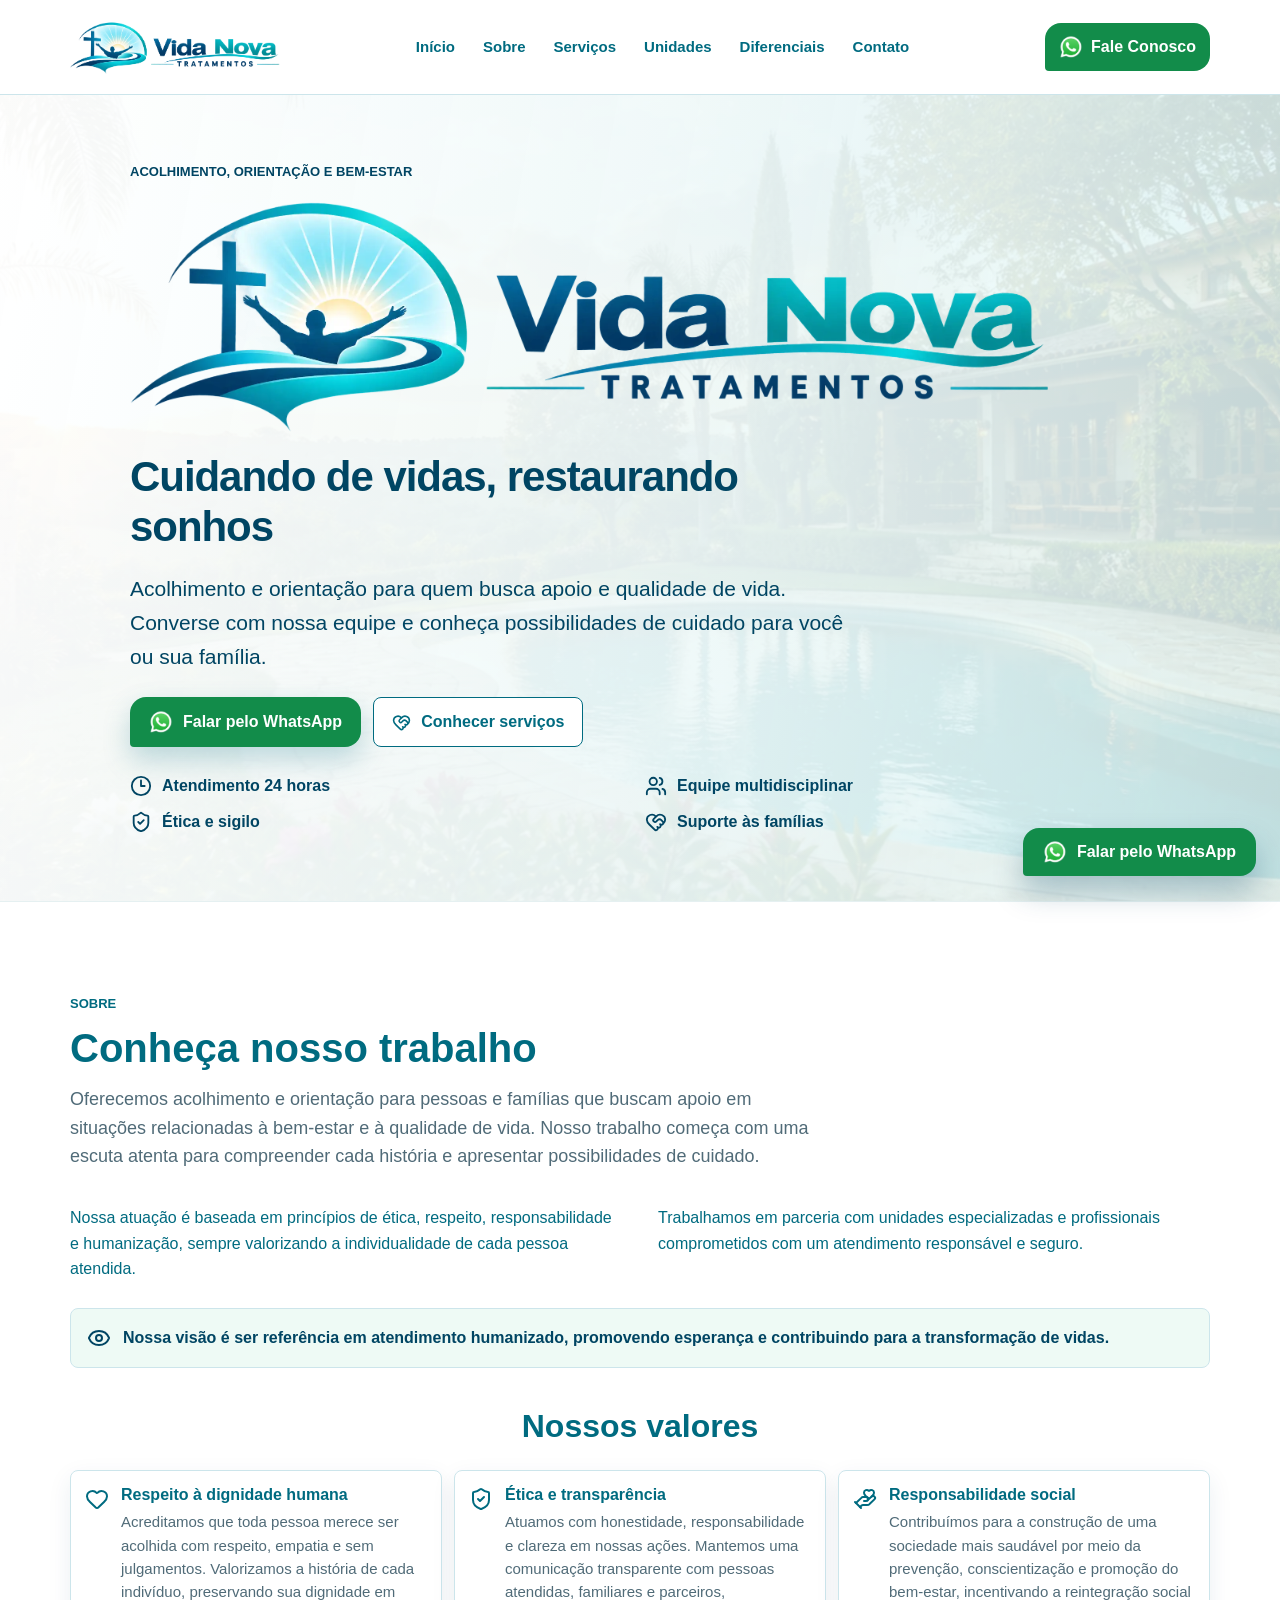
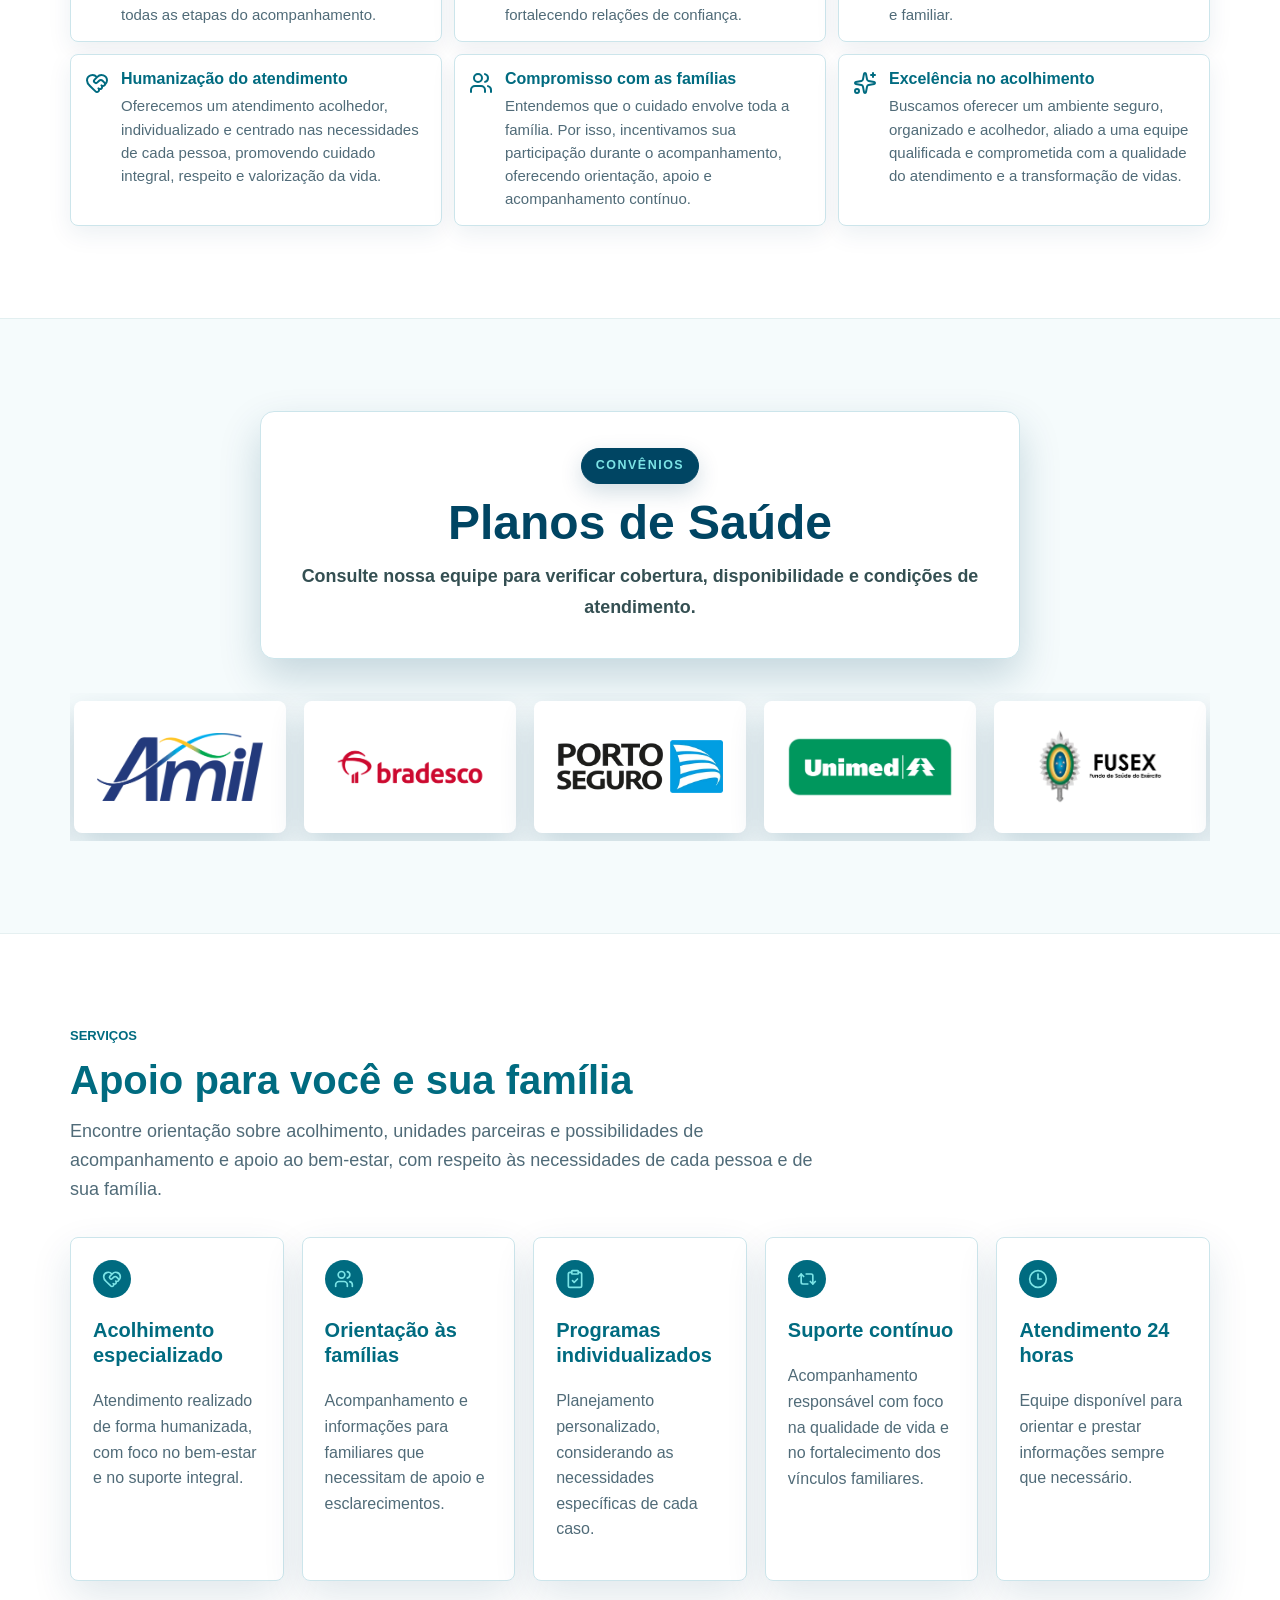
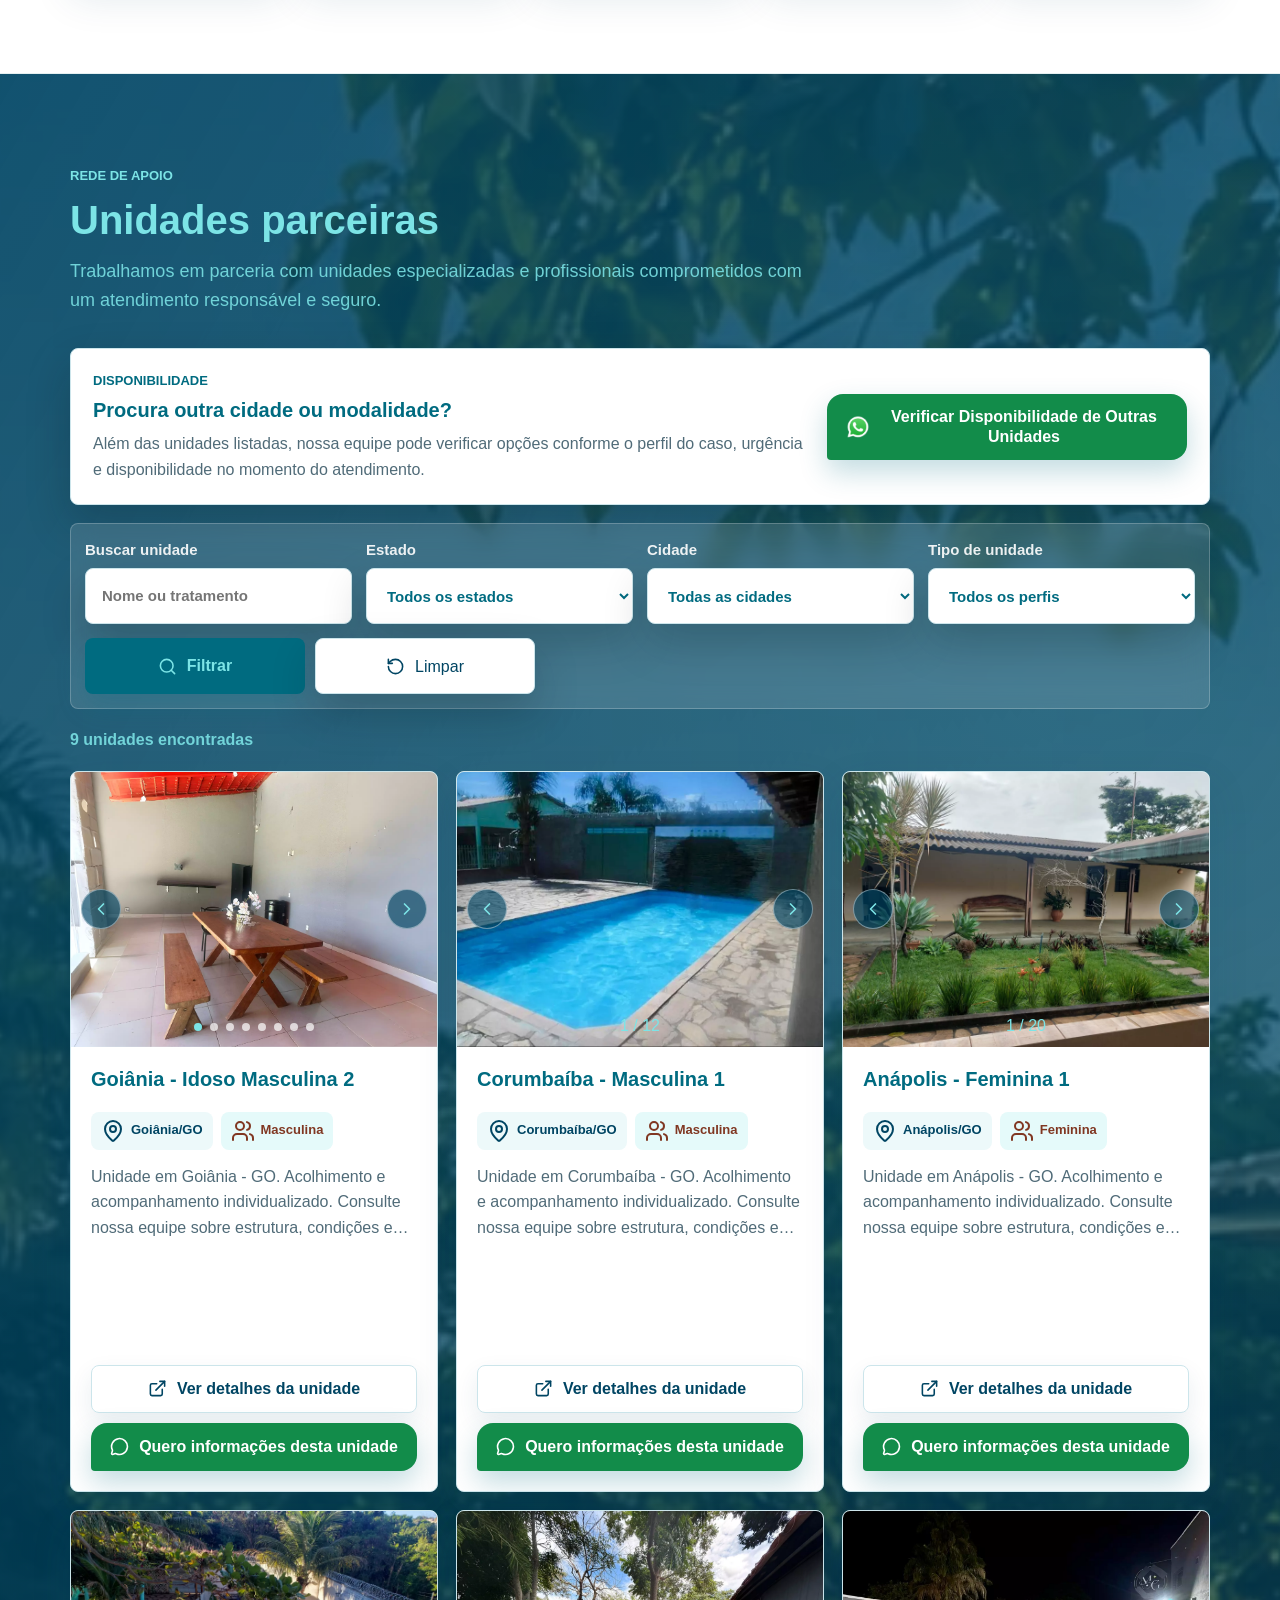
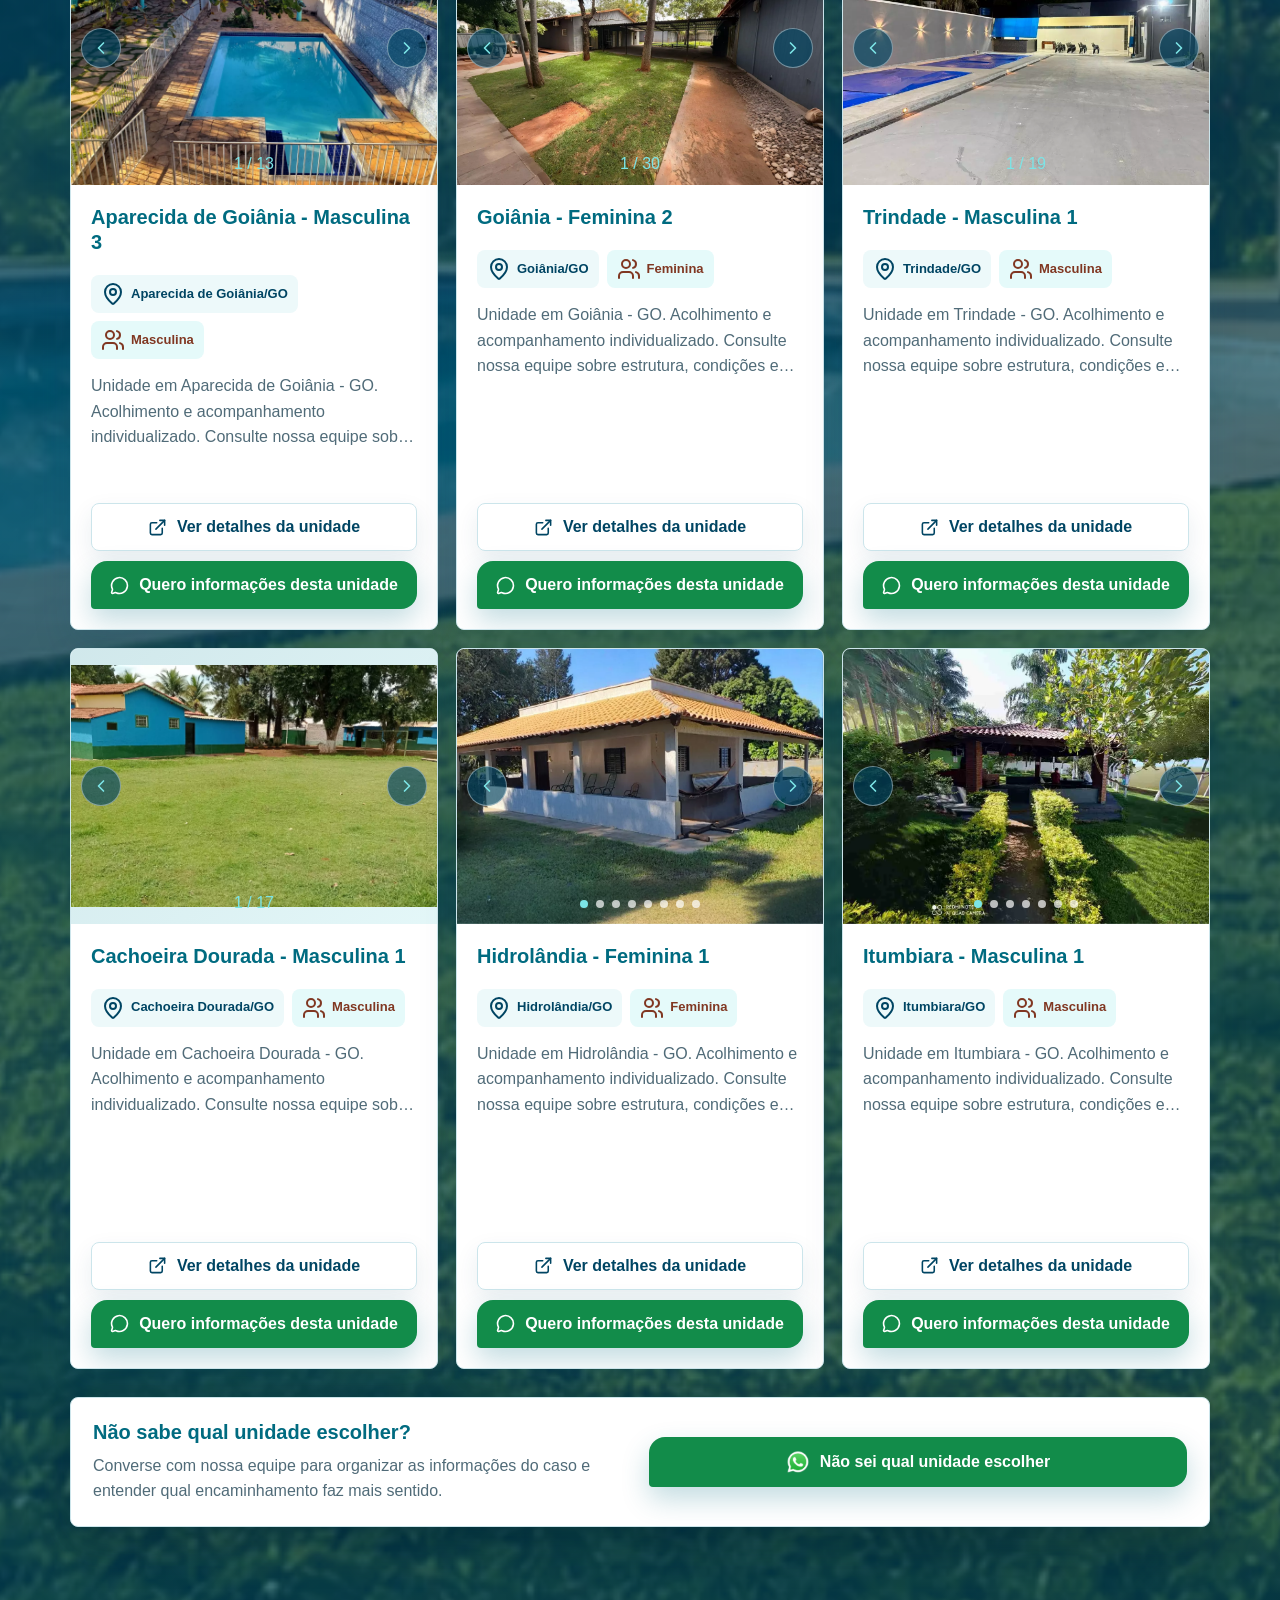
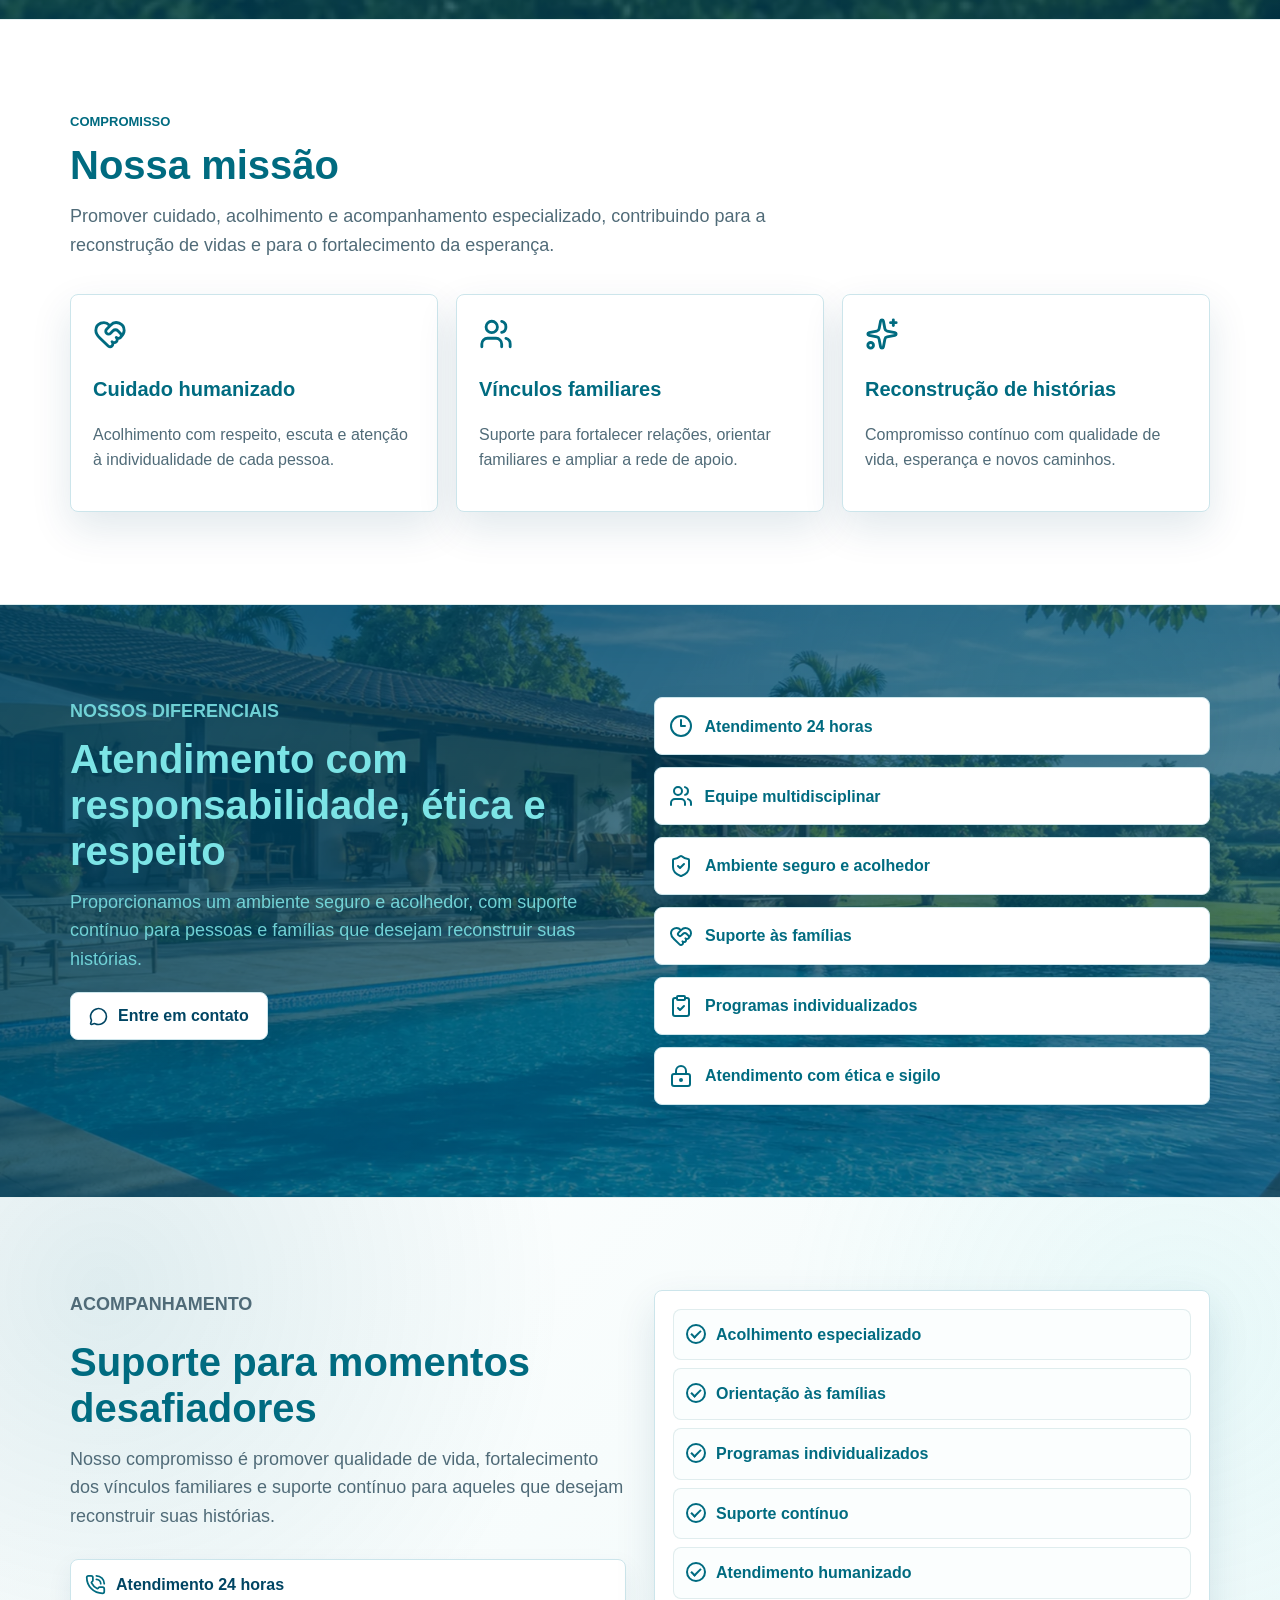
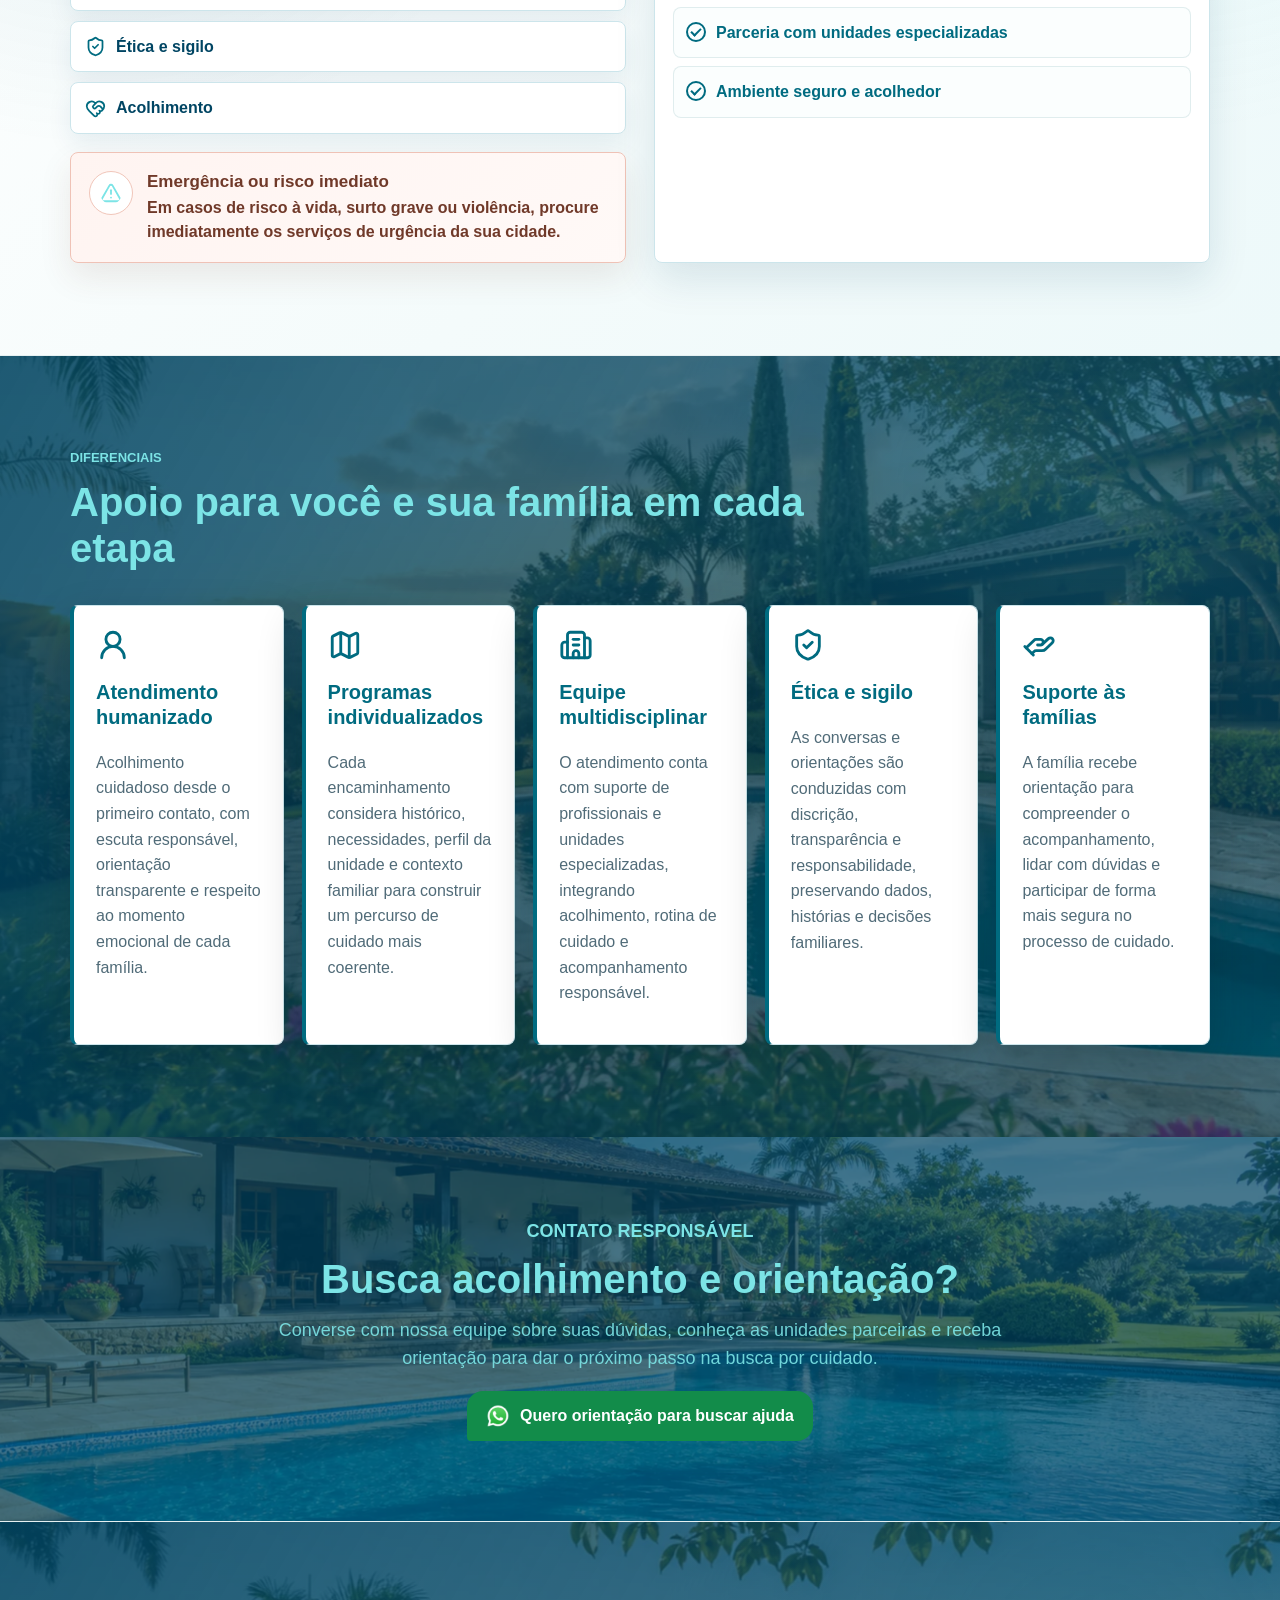
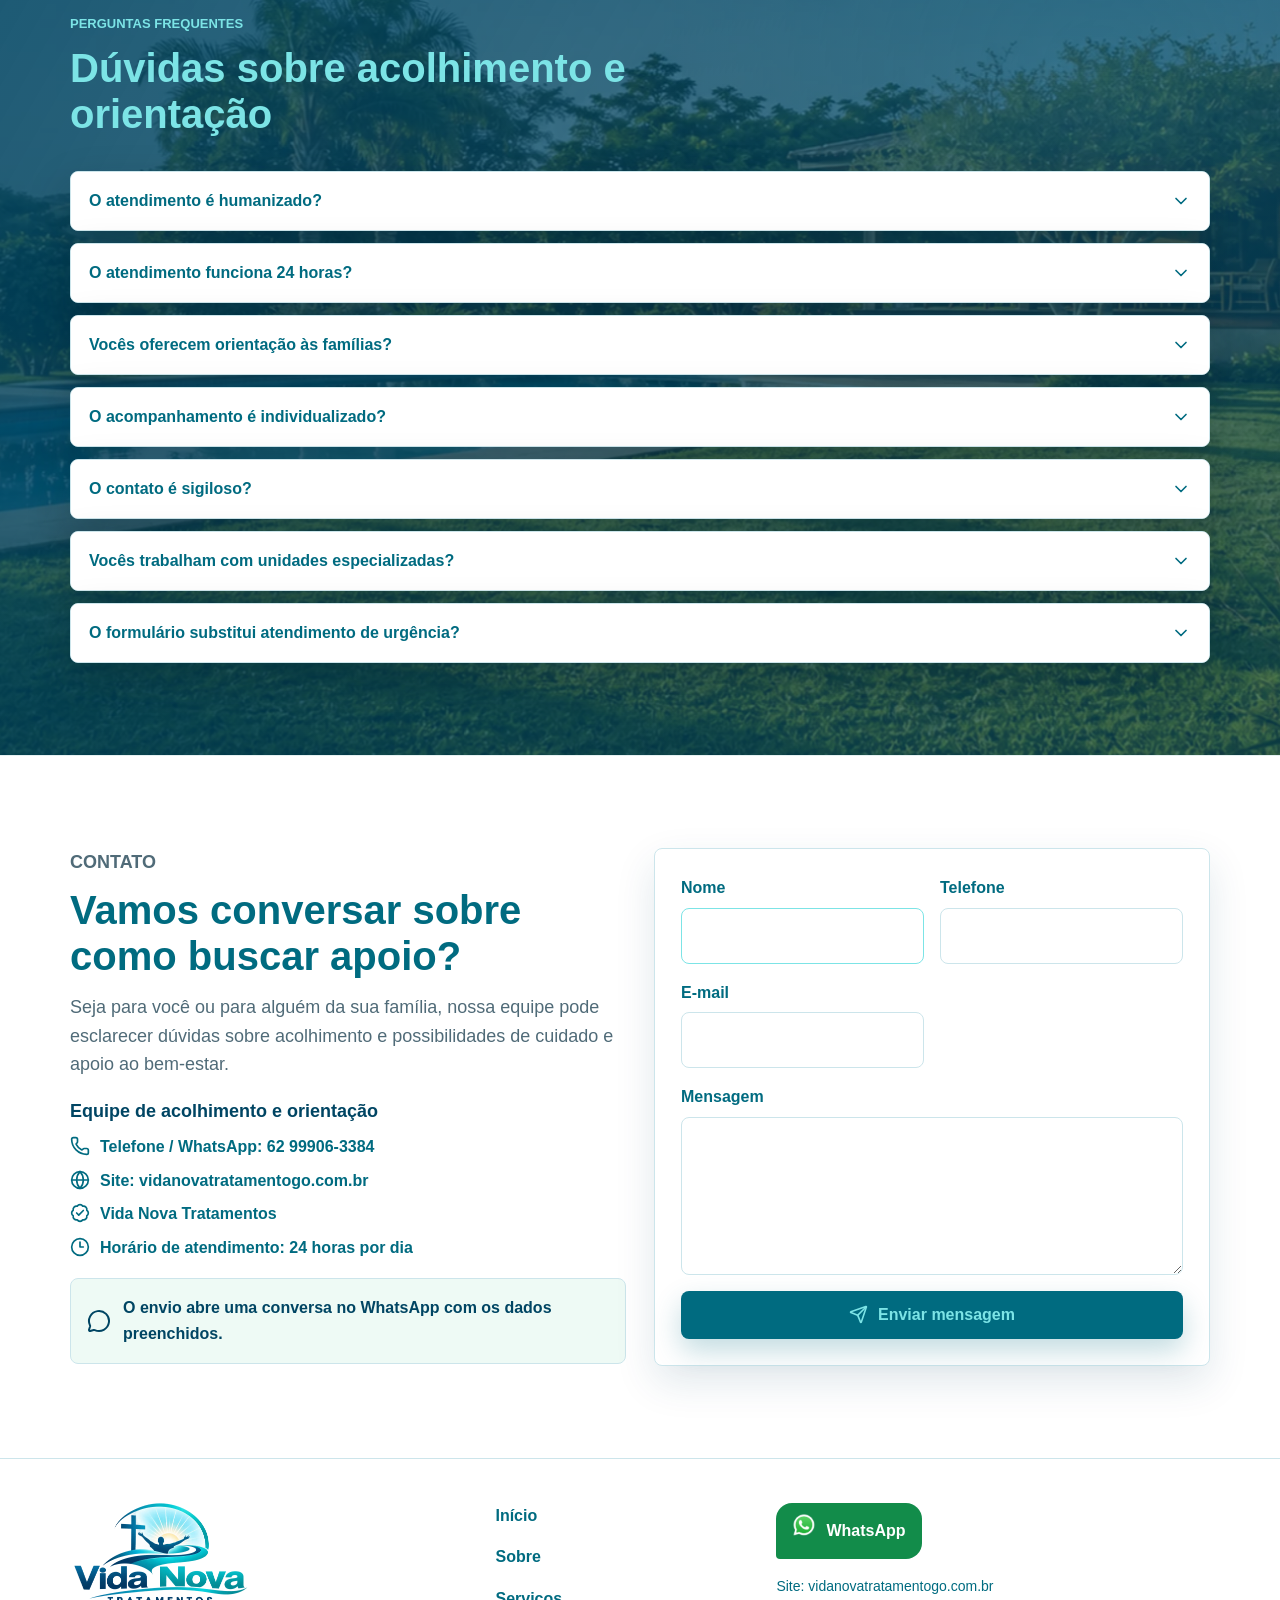
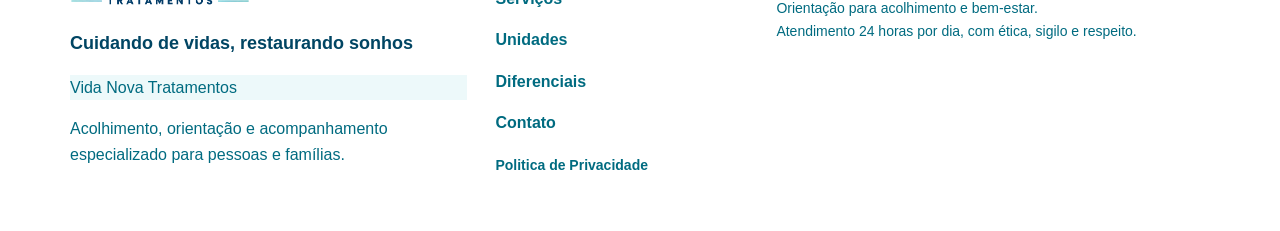
<file: index.html>
<!doctype html>
<html lang="pt-BR"><head><meta charset="utf-8"><meta name="viewport" content="width=device-width, initial-scale=1"><title>Vida Nova Tratamentos | Atendimento em todo Brasil</title><meta name="description" content="Tratamento, acolhimento e orientação em todo o Brasil. Fale com nossa equipe 24 horas."><meta name="theme-color" content="#006b80"><link rel="canonical" href="https://vidanovatratamentogo.com.br/"><link rel="icon" href="assets/favicon.webp?v=fff23f511661"><meta property="og:locale" content="pt_BR"><meta property="og:type" content="website"><meta property="og:title" content="Vida Nova Tratamentos"><meta property="og:description" content="Cuidando de vidas, restaurando sonhos. Acolhimento e orientação para você e sua família."><meta property="og:url" content="https://vidanovatratamentogo.com.br/"><meta property="og:image" content="https://vidanovatratamentogo.com.br/assets/og.webp?v=27081b94a4fa"><meta name="twitter:card" content="summary_large_image"><meta name="twitter:description" content="Cuidando de vidas, restaurando sonhos. Acolhimento e orientação para você e sua família."><link rel="stylesheet" href="assets/vendor/swiper/11.2.10/swiper-bundle.min.css?v=fd7b20f017c8"><link rel="stylesheet" href="assets/vendor/glightbox/3.3.1/glightbox.min.css?v=e282c5eecf68"><link rel="stylesheet" href="assets/vendor/aos/2.3.4/aos.css?v=799d002b8274"><link rel="stylesheet" href="assets/style.css?v=76f8a74edc23"><link rel="stylesheet" href="assets/static.css?v=5a090d62be45"><script type="application/ld+json">{"@context": "https://schema.org", "@type": "Organization", "name": "Vida Nova Tratamentos", "url": "https://vidanovatratamentogo.com.br", "logo": "https://vidanovatratamentogo.com.br/assets/logotipo-horizontal.webp?v=07e1f3fcf912", "telephone": "+5562999063384", "areaServed": {"@type": "Country", "name": "Brasil"}, "description": "Tratamento, acolhimento e orientação em todo o Brasil. Fale com nossa equipe 24 horas."}</script><!-- Google tag (gtag.js) -->
<script async src="https://www.googletagmanager.com/gtag/js?id=AW-18540442624"></script>
<script>
  window.dataLayer = window.dataLayer || [];
  function gtag(){dataLayer.push(arguments);}
  gtag('js', new Date());
  gtag('config', 'AW-18540442624');
</script>
<meta name="twitter:title" content="Vida Nova Tratamentos"><meta name="twitter:image" content="https://vidanovatratamentogo.com.br/assets/og.webp?v=27081b94a4fa"></head><body class="home static-site">
<header class="site-header" data-header="">
<div class="container header-inner">
<a aria-label="Vida Nova Tratamentos - início" class="brand" href="#inicio">
<img alt="Vida Nova Tratamentos" src="assets/logotipo-horizontal.webp?v=07e1f3fcf912"/>
</a>
<button aria-expanded="false" aria-label="Abrir menu" class="nav-toggle" data-nav-toggle="" type="button">
<i data-lucide="menu"></i>
</button>
<nav aria-label="Menu principal" class="site-nav" data-nav-menu="">
<ul class="gat-menu"><li class="menu-item menu-item-type-custom menu-item-object-custom current-menu-item current_page_item menu-item-home menu-item-64" id="menu-item-64"><a aria-current="page" href="#inicio">Início</a></li>
<li class="menu-item menu-item-type-custom menu-item-object-custom current-menu-item current_page_item menu-item-home menu-item-66" id="menu-item-66"><a aria-current="page" href="#sobre">Sobre</a></li>
<li class="menu-item menu-item-type-custom menu-item-object-custom current-menu-item current_page_item menu-item-home menu-item-68" id="menu-item-68"><a aria-current="page" href="#servicos">Serviços</a></li>
<li class="menu-item menu-item-type-custom menu-item-object-custom current-menu-item current_page_item menu-item-home menu-item-70" id="menu-item-70"><a aria-current="page" href="#unidades">Unidades</a></li>
<li class="menu-item menu-item-type-custom menu-item-object-custom current-menu-item current_page_item menu-item-home menu-item-72" id="menu-item-72"><a aria-current="page" href="#diferenciais">Diferenciais</a></li>
<li class="menu-item menu-item-type-custom menu-item-object-custom current-menu-item current_page_item menu-item-home menu-item-74" id="menu-item-74"><a aria-current="page" href="#contato">Contato</a></li>
</ul> </nav>
<a class="header-cta" data-whatsapp-default="" href="https://wa.me/556299063384" rel="noopener noreferrer" target="_blank">
<img class="contact-whatsapp-icon" src="assets/whatsapp.webp?v=7642774b5594" alt="" width="24" height="24"/><span>Fale Conosco</span>
</a>
</div>
</header>
<main>
<section class="hero visual-bg" data-parallax="" id="inicio" style="--section-image: url('img/backgrounds/chacara-piscina-03.webp'); --image-position: center 46%;">
<div class="container hero-content" data-aos="fade-up">
<p class="eyebrow">Acolhimento, orientação e bem-estar</p>
<div class="hero-brand"><h1 class="screen-reader-text">Vida Nova Tratamentos — Cuidando de vidas, restaurando sonhos</h1><img alt="" aria-hidden="true" class="hero-logo hero-logo-desktop" src="assets/logotipo-horizontal.webp?v=07e1f3fcf912"/><img alt="" aria-hidden="true" class="hero-logo hero-logo-mobile" src="assets/logotipo-vertical.webp?v=77db717adbca"/></div>
<p class="brand-slogan">Cuidando de vidas, restaurando sonhos</p>
<p class="hero-lead">Acolhimento e orientação para quem busca apoio e qualidade de vida. Converse com nossa equipe e conheça possibilidades de cuidado para você ou sua família.</p>
<div class="hero-actions">
<a class="btn btn-primary" data-whatsapp-default="" href="https://wa.me/556299063384" rel="noopener noreferrer" target="_blank">
<img class="contact-whatsapp-icon" src="assets/whatsapp.webp?v=7642774b5594" alt="" width="24" height="24"/>
<span>Falar pelo WhatsApp</span>
</a>
<a class="btn btn-outline-light" href="#servicos">
<i data-lucide="heart-handshake"></i>
<span>Conhecer serviços</span>
</a>
</div>
<ul aria-label="Pontos de confiança" class="trust-list">
<li><i data-lucide="clock-3"></i>Atendimento 24 horas</li>
<li><i data-lucide="users"></i>Equipe multidisciplinar</li>
<li><i data-lucide="shield-check"></i>Ética e sigilo</li>
<li><i data-lucide="heart-handshake"></i>Suporte às famílias</li>
</ul>
</div>
</section>
<section class="section section-white" id="sobre">
<div class="container">
<div class="section-heading" data-aos="fade-up">
<p class="eyebrow">Sobre</p>
<h2>Conheça nosso trabalho</h2>
<p>Oferecemos acolhimento e orientação para pessoas e famílias que buscam apoio em situações relacionadas à bem-estar e à qualidade de vida. Nosso trabalho começa com uma escuta atenta para compreender cada história e apresentar possibilidades de cuidado.</p>
</div>
<div class="support-layout about-layout">
<div data-aos="fade-right">
<p>Nossa atuação é baseada em princípios de ética, respeito, responsabilidade e humanização, sempre valorizando a individualidade de cada pessoa atendida.</p>
<p>Trabalhamos em parceria com unidades especializadas e profissionais comprometidos com um atendimento responsável e seguro.</p>
<div class="contact-direct">
<i data-lucide="eye"></i>
<span>Nossa visão é ser referência em atendimento humanizado, promovendo esperança e contribuindo para a transformação de vidas.</span>
</div>
</div>
<h3 class="about-values-title">Nossos valores</h3>
<div aria-label="Nossos valores" class="support-list" data-aos="fade-left">
<div><i data-lucide="heart"></i><span class="value-copy"><strong>Respeito à dignidade humana</strong><p>Acreditamos que toda pessoa merece ser acolhida com respeito, empatia e sem julgamentos. Valorizamos a história de cada indivíduo, preservando sua dignidade em todas as etapas do acompanhamento.</p></span></div>
<div><i data-lucide="shield-check"></i><span class="value-copy"><strong>Ética e transparência</strong><p>Atuamos com honestidade, responsabilidade e clareza em nossas ações. Mantemos uma comunicação transparente com pessoas atendidas, familiares e parceiros, fortalecendo relações de confiança.</p></span></div>
<div><i data-lucide="hand-heart"></i><span class="value-copy"><strong>Responsabilidade social</strong><p>Contribuímos para a construção de uma sociedade mais saudável por meio da prevenção, conscientização e promoção do bem-estar, incentivando a reintegração social e familiar.</p></span></div>
<div><i data-lucide="heart-handshake"></i><span class="value-copy"><strong>Humanização do atendimento</strong><p>Oferecemos um atendimento acolhedor, individualizado e centrado nas necessidades de cada pessoa, promovendo cuidado integral, respeito e valorização da vida.</p></span></div>
<div><i data-lucide="users"></i><span class="value-copy"><strong>Compromisso com as famílias</strong><p>Entendemos que o cuidado envolve toda a família. Por isso, incentivamos sua participação durante o acompanhamento, oferecendo orientação, apoio e acompanhamento contínuo.</p></span></div>
<div><i data-lucide="sparkles"></i><span class="value-copy"><strong>Excelência no acolhimento</strong><p>Buscamos oferecer um ambiente seguro, organizado e acolhedor, aliado a uma equipe qualificada e comprometida com a qualidade do atendimento e a transformação de vidas.</p></span></div>
</div>
</div>
</div>
</section>
<section class="section health-plans-section" id="planos-saude">
<div class="container">
<div class="section-heading health-plans-heading" data-aos="fade-up">
<p class="eyebrow">Convênios</p>
<h2>Planos de Saúde</h2>
<p>Consulte nossa equipe para verificar cobertura, disponibilidade e condições de atendimento.</p>
</div>
<div class="health-plans-carousel swiper" data-aos="fade-up" data-health-plans-carousel="">
<div class="swiper-wrapper">
<div class="swiper-slide">
<div class="health-plan-logo">
<img alt="Plano de saude 1" loading="lazy" src="assets/media/bff8ca21fbf2fbd9dc77.webp?v=7dc271d499f5"/>
</div>
</div>
<div class="swiper-slide">
<div class="health-plan-logo">
<img alt="Plano de saude 2" loading="lazy" src="assets/media/c835689d4ea5dfc7ed80.webp?v=9ea162a41aad"/>
</div>
</div>
<div class="swiper-slide">
<div class="health-plan-logo">
<img alt="Plano de saude 3" loading="lazy" src="assets/media/4aa8906b1c56ac7e76dc.webp?v=a3fa2bd4cd62"/>
</div>
</div>
<div class="swiper-slide">
<div class="health-plan-logo">
<img alt="Plano de saude 4" loading="lazy" src="assets/media/f9fedcbf18bcaa204c54.webp?v=18a519285328"/>
</div>
</div>
<div class="swiper-slide">
<div class="health-plan-logo">
<img alt="Unimed" loading="lazy" src="assets/img/health-plans/unimed.webp?v=d92ae8f350e7"/>
</div>
</div>
</div>
</div>
</div>
</section>
<section class="section section-white" id="servicos">
<div class="container">
<div class="section-heading" data-aos="fade-up">
<p class="eyebrow">Serviços</p>
<h2>Apoio para você e sua família</h2>
<p>Encontre orientação sobre acolhimento, unidades parceiras e possibilidades de acompanhamento e apoio ao bem-estar, com respeito às necessidades de cada pessoa e de sua família.</p>
</div>
<div class="steps-grid">
<article class="step-card" data-aos="fade-up">
<span><i data-lucide="heart-handshake"></i></span>
<h3>Acolhimento especializado</h3>
<p>Atendimento realizado de forma humanizada, com foco no bem-estar e no suporte integral.</p>
</article>
<article class="step-card" data-aos="fade-up" data-aos-delay="60">
<span><i data-lucide="users"></i></span>
<h3>Orientação às famílias</h3>
<p>Acompanhamento e informações para familiares que necessitam de apoio e esclarecimentos.</p>
</article>
<article class="step-card" data-aos="fade-up" data-aos-delay="120">
<span><i data-lucide="clipboard-check"></i></span>
<h3>Programas individualizados</h3>
<p>Planejamento personalizado, considerando as necessidades específicas de cada caso.</p>
</article>
<article class="step-card" data-aos="fade-up" data-aos-delay="180">
<span><i data-lucide="repeat-2"></i></span>
<h3>Suporte contínuo</h3>
<p>Acompanhamento responsável com foco na qualidade de vida e no fortalecimento dos vínculos familiares.</p>
</article>
<article class="step-card" data-aos="fade-up" data-aos-delay="240">
<span><i data-lucide="clock-3"></i></span>
<h3>Atendimento 24 horas</h3>
<p>Equipe disponível para orientar e prestar informações sempre que necessário.</p>
</article>
</div>
</div>
</section>
<section class="section image-band" data-parallax="" id="unidades" style="--section-image: url('img/backgrounds/chacara-piscina-01.webp');">
<div class="container">
<div class="section-heading" data-aos="fade-up">
<p class="eyebrow">Rede de apoio</p>
<h2>Unidades parceiras</h2>
<p>Trabalhamos em parceria com unidades especializadas e profissionais comprometidos com um atendimento responsável e seguro.</p>
</div>
<div class="unit-availability" data-aos="fade-up">
<div>
<p class="eyebrow">Disponibilidade</p>
<h3>Procura outra cidade ou modalidade?</h3>
<p>Além das unidades listadas, nossa equipe pode verificar opções conforme o perfil do caso, urgência e disponibilidade no momento do atendimento.</p>
</div>
<a class="btn btn-primary" data-whatsapp-other-units="" href="https://wa.me/556299063384" rel="noopener noreferrer" target="_blank">
<img class="contact-whatsapp-icon" src="assets/whatsapp.webp?v=7642774b5594" alt="" width="24" height="24"/>
<span>Verificar Disponibilidade de Outras Unidades</span>
</a>
</div>
<form aria-label="Filtros das unidades" class="unit-toolbar unit-toolbar-api">
<label class="select-filter" for="unitSearch"><span>Buscar unidade</span><input aria-controls="unidadesGrid" id="unitSearch" maxlength="100" placeholder="Nome ou tratamento" type="search"/></label>
<label class="select-filter" for="stateFilter"><span>Estado</span><select aria-controls="unidadesGrid" id="stateFilter"><option value="">Todos os estados</option><option value="GO">Goiás</option></select></label>
<label class="select-filter" for="cityFilter"><span>Cidade</span><select aria-controls="unidadesGrid" id="cityFilter"><option value="">Todas as cidades</option></select></label>
<label class="select-filter" for="typeFilter"><span>Tipo de unidade</span><select aria-controls="unidadesGrid" id="typeFilter"><option value="">Todos os perfis</option></select></label>
<div class="unit-filter-actions"><button class="btn btn-primary" type="submit"><i data-lucide="search"></i><span>Filtrar</span></button><button class="filter-reset" type="reset"><i data-lucide="rotate-ccw"></i><span>Limpar</span></button></div></form>
<p aria-live="polite" class="unit-count" id="unitCount">9 unidades encontradas</p>
<div aria-live="polite" class="units-grid" id="unidadesGrid"></div><noscript><p>Ative o JavaScript para consultar as nove unidades e suas fotos, ou fale com nossa equipe pelo telefone <a href="tel:+5562999063384">62 99906-3384</a>.</p></noscript>
<p class="empty-state" hidden="" id="emptyState">Nenhuma unidade encontrada com os filtros selecionados.</p>

<div class="unit-help" data-aos="fade-up">
<div>
<h3>Não sabe qual unidade escolher?</h3>
<p>Converse com nossa equipe para organizar as informações do caso e entender qual encaminhamento faz mais sentido.</p>
</div>
<a class="btn btn-primary" data-whatsapp-unknown="" href="https://wa.me/556299063384" rel="noopener noreferrer" target="_blank">
<img class="contact-whatsapp-icon" src="assets/whatsapp.webp?v=7642774b5594" alt="" width="24" height="24"/>
<span>Não sei qual unidade escolher</span>
</a>
</div>
</div>
</section>
<section class="section section-white">
<div class="container">
<div class="section-heading" data-aos="fade-up">
<p class="eyebrow">Compromisso</p>
<h2>Nossa missão</h2>
<p>Promover cuidado, acolhimento e acompanhamento especializado, contribuindo para a reconstrução de vidas e para o fortalecimento da esperança.</p>
</div>
<div class="cards-grid three">
<article class="info-card" data-aos="zoom-in">
<i data-lucide="heart-handshake"></i>
<h3>Cuidado humanizado</h3>
<p>Acolhimento com respeito, escuta e atenção à individualidade de cada pessoa.</p>
</article>
<article class="info-card" data-aos="zoom-in" data-aos-delay="80">
<i data-lucide="users"></i>
<h3>Vínculos familiares</h3>
<p>Suporte para fortalecer relações, orientar familiares e ampliar a rede de apoio.</p>
</article>
<article class="info-card" data-aos="zoom-in" data-aos-delay="160">
<i data-lucide="sparkles"></i>
<h3>Reconstrução de histórias</h3>
<p>Compromisso contínuo com qualidade de vida, esperança e novos caminhos.</p>
</article>
</div>
</div>
</section>
<section class="section image-band support-section" data-parallax="" id="diferenciais" style="--section-image: url('img/backgrounds/chacara-piscina-02.webp');">
<div class="container support-layout">
<div class="support-copy" data-aos="fade-right">
<p class="eyebrow">Nossos diferenciais</p>
<h2>Atendimento com responsabilidade, ética e respeito</h2>
<p>Proporcionamos um ambiente seguro e acolhedor, com suporte contínuo para pessoas e famílias que desejam reconstruir suas histórias.</p>
<a class="btn btn-secondary" href="#contato">
<i data-lucide="message-circle"></i>
<span>Entre em contato</span>
</a>
</div>
<div class="support-list" data-aos="fade-left">
<div><i data-lucide="clock-3"></i><span>Atendimento 24 horas</span></div>
<div><i data-lucide="users"></i><span>Equipe multidisciplinar</span></div>
<div><i data-lucide="shield-check"></i><span>Ambiente seguro e acolhedor</span></div>
<div><i data-lucide="heart-handshake"></i><span>Suporte às famílias</span></div>
<div><i data-lucide="clipboard-check"></i><span>Programas individualizados</span></div>
<div><i data-lucide="lock-keyhole"></i><span>Atendimento com ética e sigilo</span></div>
</div>
</div>
</section>
<section class="section section-white alert-section">
<div class="container alert-layout">
<div class="alert-copy" data-aos="fade-up">
<p class="eyebrow">Acompanhamento</p>
<h2>Suporte para momentos desafiadores</h2>
<p>Nosso compromisso é promover qualidade de vida, fortalecimento dos vínculos familiares e suporte contínuo para aqueles que desejam reconstruir suas histórias.</p>
<div aria-label="Prioridades no atendimento" class="alert-highlights">
<span><i data-lucide="phone-call"></i>Atendimento 24 horas</span>
<span><i data-lucide="shield-check"></i>Ética e sigilo</span>
<span><i data-lucide="heart-handshake"></i>Acolhimento</span>
</div>
<div class="emergency-note" data-aos="fade-up">
<i data-lucide="alert-triangle"></i>
<div>
<strong>Emergência ou risco imediato</strong>
<p>Em casos de risco à vida, surto grave ou violência, procure imediatamente os serviços de urgência da sua cidade.</p>
</div>
</div>
</div>
<ul class="alert-list" data-aos="fade-up" data-aos-delay="80">
<li><span aria-hidden="true" class="alert-check"></span>Acolhimento especializado</li>
<li><span aria-hidden="true" class="alert-check"></span>Orientação às famílias</li>
<li><span aria-hidden="true" class="alert-check"></span>Programas individualizados</li>
<li><span aria-hidden="true" class="alert-check"></span>Suporte contínuo</li>
<li><span aria-hidden="true" class="alert-check"></span>Atendimento humanizado</li>
<li><span aria-hidden="true" class="alert-check"></span>Parceria com unidades especializadas</li>
<li><span aria-hidden="true" class="alert-check"></span>Ambiente seguro e acolhedor</li>
</ul>
</div>
</section>
<section class="section image-band" data-parallax="" id="por-que-falar" style="--section-image: url('img/backgrounds/chacara-piscina-03.webp');">
<div class="container">
<div class="section-heading" data-aos="fade-up">
<p class="eyebrow">Diferenciais</p>
<h2>Apoio para você e sua família em cada etapa</h2>
</div> <div class="difference-grid">
<article class="difference-card" data-aos="fade-up">
<i data-lucide="user-round"></i>
<h3>Atendimento humanizado</h3>
<p>Acolhimento cuidadoso desde o primeiro contato, com escuta responsável, orientação transparente e respeito ao momento emocional de cada família.</p>

</article>
<article class="difference-card" data-aos="fade-up" data-aos-delay="60">
<i data-lucide="map"></i>
<h3>Programas individualizados</h3>
<p>Cada encaminhamento considera histórico, necessidades, perfil da unidade e contexto familiar para construir um percurso de cuidado mais coerente.</p>

</article>
<article class="difference-card" data-aos="fade-up" data-aos-delay="120">
<i data-lucide="building-2"></i>
<h3>Equipe multidisciplinar</h3>
<p>O atendimento conta com suporte de profissionais e unidades especializadas, integrando acolhimento, rotina de cuidado e acompanhamento responsável.</p>

</article>
<article class="difference-card" data-aos="fade-up" data-aos-delay="180">
<i data-lucide="shield-check"></i>
<h3>Ética e sigilo</h3>
<p>As conversas e orientações são conduzidas com discrição, transparência e responsabilidade, preservando dados, histórias e decisões familiares.</p>

</article>
<article class="difference-card" data-aos="fade-up" data-aos-delay="240">
<i data-lucide="helping-hand"></i>
<h3>Suporte às famílias</h3>
<p>A família recebe orientação para compreender o acompanhamento, lidar com dúvidas e participar de forma mais segura no processo de cuidado.</p>

</article>
</div>
</div>
</section>

<section class="cta-strip visual-bg" data-parallax="" style="--section-image: url('img/backgrounds/chacara-piscina-02.webp');">
<div class="container" data-aos="fade-up">
<p class="eyebrow">Contato responsável</p>
<h2>Busca acolhimento e orientação?</h2>
<p>Converse com nossa equipe sobre suas dúvidas, conheça as unidades parceiras e receba orientação para dar o próximo passo na busca por cuidado.</p>
<a class="btn btn-primary" data-whatsapp-default="" href="https://wa.me/556299063384" rel="noopener noreferrer" target="_blank">
<img class="contact-whatsapp-icon" src="assets/whatsapp.webp?v=7642774b5594" alt="" width="24" height="24"/>
<span>Quero orientação para buscar ajuda</span>
</a>
</div>
</section>
<section class="section image-band" data-parallax="" id="duvidas" style="--section-image: url('img/backgrounds/chacara-piscina-01.webp');">
<div class="container">
<div class="section-heading" data-aos="fade-up">
<p class="eyebrow">Perguntas frequentes</p>
<h2>Dúvidas sobre acolhimento e orientação</h2>
</div>
<div class="faq-list" data-aos="fade-up">
<article class="faq-item">
<button aria-controls="faq-1" aria-expanded="false" type="button">
<span>O atendimento é humanizado?</span>
<i data-lucide="chevron-down"></i>
</button>
<div class="faq-answer" hidden="" id="faq-1">
<p>Sim. Nossa atuação é baseada em acolhimento, respeito, ética e atenção individualizada.</p>
</div>
</article>
<article class="faq-item">
<button aria-controls="faq-2" aria-expanded="false" type="button">
<span>O atendimento funciona 24 horas?</span>
<i data-lucide="chevron-down"></i>
</button>
<div class="faq-answer" hidden="" id="faq-2">
<p>Sim. A equipe fica disponível para orientar e prestar informações sempre que necessário.</p>
</div>
</article>
<article class="faq-item">
<button aria-controls="faq-3" aria-expanded="false" type="button">
<span>Vocês oferecem orientação às famílias?</span>
<i data-lucide="chevron-down"></i>
</button>
<div class="faq-answer" hidden="" id="faq-3">
<p>Sim. Oferecemos acompanhamento e informações para familiares que necessitam de apoio e esclarecimentos.</p>
</div>
</article>
<article class="faq-item">
<button aria-controls="faq-4" aria-expanded="false" type="button">
<span>O acompanhamento é individualizado?</span>
<i data-lucide="chevron-down"></i>
</button>
<div class="faq-answer" hidden="" id="faq-4">
<p>Sim. O planejamento considera as necessidades específicas de cada pessoa e família.</p>
</div>
</article>
<article class="faq-item">
<button aria-controls="faq-5" aria-expanded="false" type="button">
<span>O contato é sigiloso?</span>
<i data-lucide="chevron-down"></i>
</button>
<div class="faq-answer" hidden="" id="faq-5">
<p>Sim. O atendimento é conduzido com ética, sigilo e respeito à dignidade humana.</p>
</div>
</article>
<article class="faq-item">
<button aria-controls="faq-6" aria-expanded="false" type="button">
<span>Vocês trabalham com unidades especializadas?</span>
<i data-lucide="chevron-down"></i>
</button>
<div class="faq-answer" hidden="" id="faq-6">
<p>Sim. Trabalhamos em parceria com unidades especializadas e profissionais comprometidos com atendimento responsável e seguro.</p>
</div>
</article>
<article class="faq-item">
<button aria-controls="faq-7" aria-expanded="false" type="button">
<span>O formulário substitui atendimento de urgência?</span>
<i data-lucide="chevron-down"></i>
</button>
<div class="faq-answer" hidden="" id="faq-7">
<p>Não. Em casos de risco à vida, surto grave ou violência, procure imediatamente os serviços de urgência da sua cidade.</p>
</div>
</article>
</div>
</div>
</section>
<section class="section section-white contact-section" id="contato">
<div class="container contact-layout">
<div class="contact-copy" data-aos="fade-right">
<p class="eyebrow">Contato</p>
<h2>Vamos conversar sobre como buscar apoio?</h2>
<p>Seja para você ou para alguém da sua família, nossa equipe pode esclarecer dúvidas sobre acolhimento e possibilidades de cuidado e apoio ao bem-estar.</p>
<div aria-label="Dados de contato" class="contact-details">
<p><strong>Equipe de acolhimento e orientação</strong></p>
<p><i data-lucide="phone"></i><span>Telefone / WhatsApp: 62 99906-3384</span></p>
<p><i data-lucide="globe"></i><span>Site: vidanovatratamentogo.com.br</span></p>
<p><i data-lucide="badge-check"></i><span>Vida Nova Tratamentos</span></p>
<p><i data-lucide="clock-3"></i><span>Horário de atendimento: 24 horas por dia</span></p>
</div>
<div class="contact-direct">
<i data-lucide="message-circle"></i>
<span>O envio abre uma conversa no WhatsApp com os dados preenchidos.</span>
</div>
</div>
<form action="https://api.whatsapp.com/send/" class="contact-form" data-aos="fade-left" data-contact-form="" method="get"><input name="phone" type="hidden" value="556299063384"/>
<div class="form-row">
<label for="nome">Nome</label>
<input autocomplete="name" id="nome" required="" type="text"/>
</div>
<div class="form-row">
<label for="telefone">Telefone</label>
<input autocomplete="tel" id="telefone" type="tel"/>
</div>
<div class="form-row">
<label for="email">E-mail</label>
<input autocomplete="email" id="email" type="email"/>
</div>
<div class="form-row full">
<label for="mensagem">Mensagem</label>
<textarea id="mensagem" rows="5"></textarea>
</div>
<button class="btn btn-primary full" type="submit">
<i data-lucide="send"></i>
<span>Enviar mensagem</span>
</button>
</form>
</div>
</section>
</main><footer class="site-footer">
<div class="container footer-layout">
<div>
<div class="footer-brands"><img class="footer-group-logo" alt="Vida Nova Tratamentos" src="assets/logotipo-vertical.webp?v=77db717adbca" loading="lazy"/></div><p class="footer-slogan">Cuidando de vidas, restaurando sonhos</p>
<p class="footer-company">Vida Nova Tratamentos</p>
<p>Acolhimento, orientação e acompanhamento especializado para pessoas e famílias.</p>
</div>
<nav aria-label="Links do rodape">
<ul class="gat-menu"><li class="menu-item menu-item-type-custom menu-item-object-custom current-menu-item current_page_item menu-item-home menu-item-63" id="menu-item-63"><a aria-current="page" href="#inicio">Início</a></li>
<li class="menu-item menu-item-type-custom menu-item-object-custom current-menu-item current_page_item menu-item-home menu-item-65" id="menu-item-65"><a aria-current="page" href="#sobre">Sobre</a></li>
<li class="menu-item menu-item-type-custom menu-item-object-custom current-menu-item current_page_item menu-item-home menu-item-67" id="menu-item-67"><a aria-current="page" href="#servicos">Serviços</a></li>
<li class="menu-item menu-item-type-custom menu-item-object-custom current-menu-item current_page_item menu-item-home menu-item-69" id="menu-item-69"><a aria-current="page" href="#unidades">Unidades</a></li>
<li class="menu-item menu-item-type-custom menu-item-object-custom current-menu-item current_page_item menu-item-home menu-item-71" id="menu-item-71"><a aria-current="page" href="#diferenciais">Diferenciais</a></li>
<li class="menu-item menu-item-type-custom menu-item-object-custom current-menu-item current_page_item menu-item-home menu-item-73" id="menu-item-73"><a aria-current="page" href="#contato">Contato</a></li>
<li class="menu-item menu-item-type-custom menu-item-object-custom menu-item-75" id="menu-item-75"><a href="politica-de-privacidade.html">Politica de Privacidade</a></li>
</ul> </nav>
<div>
<a class="footer-whatsapp" data-whatsapp-default="" href="https://wa.me/556299063384" rel="noopener noreferrer" target="_blank">
<img class="contact-whatsapp-icon" src="assets/whatsapp.webp?v=7642774b5594" alt="" width="24" height="24"/><span>WhatsApp</span>
</a>
<p class="footer-note">Site: vidanovatratamentogo.com.br<br/>Orientação para acolhimento e bem-estar.<br/>Atendimento 24 horas por dia, com ética, sigilo e respeito.</p>
</div>
</div>
</footer>
<a aria-label="Falar pelo WhatsApp" class="floating-whatsapp" data-whatsapp-default="" href="https://wa.me/556299063384" rel="noopener noreferrer" target="_blank">
<img class="contact-whatsapp-icon" src="assets/whatsapp.webp?v=7642774b5594" alt="" width="24" height="24"/><span>Falar pelo WhatsApp</span>
</a>









<script src="assets/vendor/swiper/11.2.10/swiper-bundle.min.js?v=ba0f4cea5479" defer></script><script src="assets/vendor/glightbox/3.3.1/glightbox.min.js?v=9838f23be042" defer></script><script src="assets/vendor/aos/2.3.4/aos.js?v=6d8dca0f1d6b" defer></script><script src="assets/vendor/lucide/1.58.0/lucide.min.js?v=a6bb7d5d97ec" defer></script><script src="assets/js/units.js?v=1758f04b3ae9" defer></script><script src="assets/js/main.js?v=a478fcbac36b" defer></script></body></html>
</file>
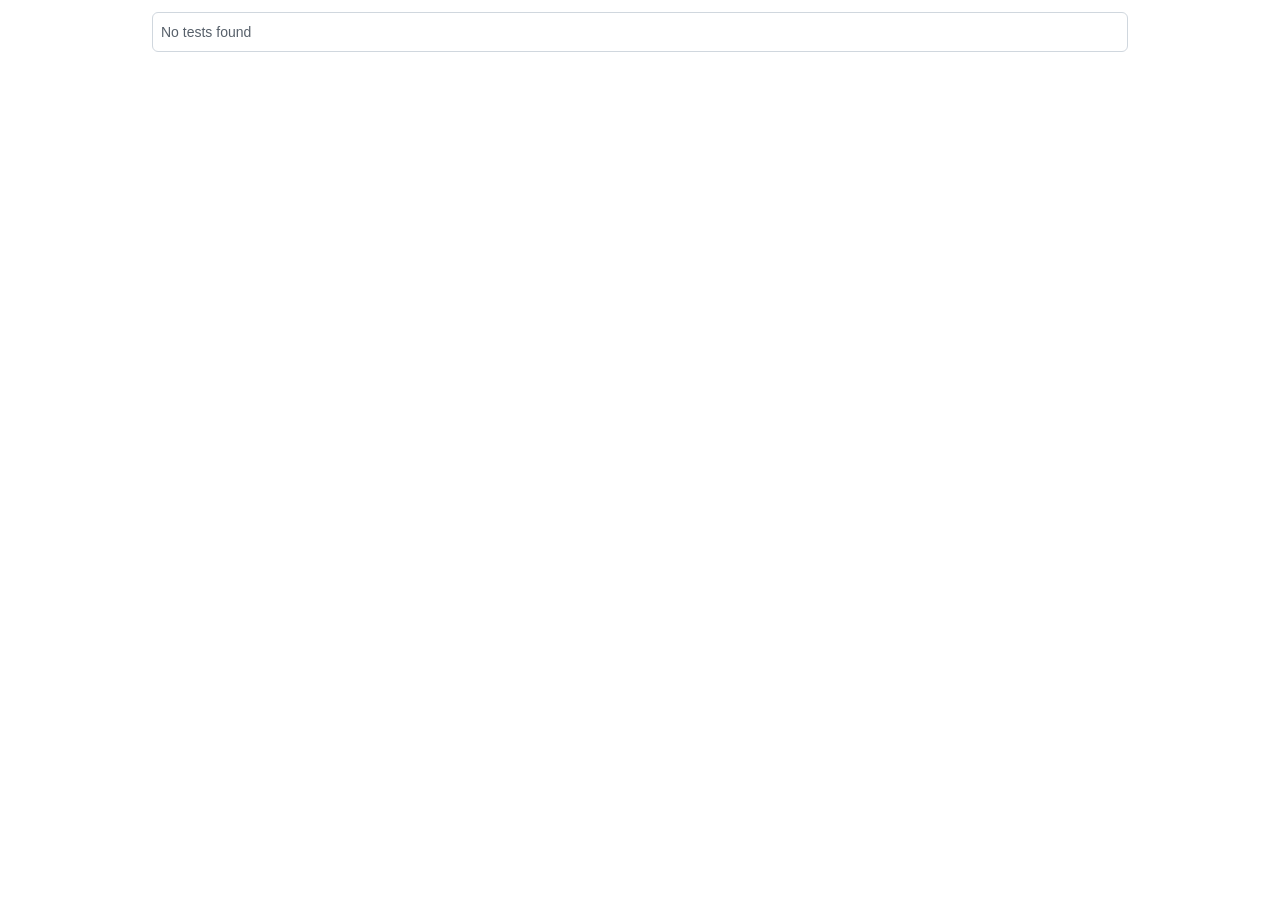
<file: tools/node_modules/playwright-core/lib/vite/htmlReport/index.html>
<!DOCTYPE html>
<html style='scrollbar-gutter: stable both-edges;'>
  <head>
    <meta charset='UTF-8'>
    <meta name='color-scheme' content='dark light'>
    <meta name='viewport' content='width=device-width, initial-scale=1.0'>
    <title>Playwright Test Report</title>
    <script type="module" crossorigin src="./report.js"></script>
    <link rel="stylesheet" crossorigin href="./report.css">
  </head>
  <body>
    <div id='root'></div>
  </body>
</html>
</file>
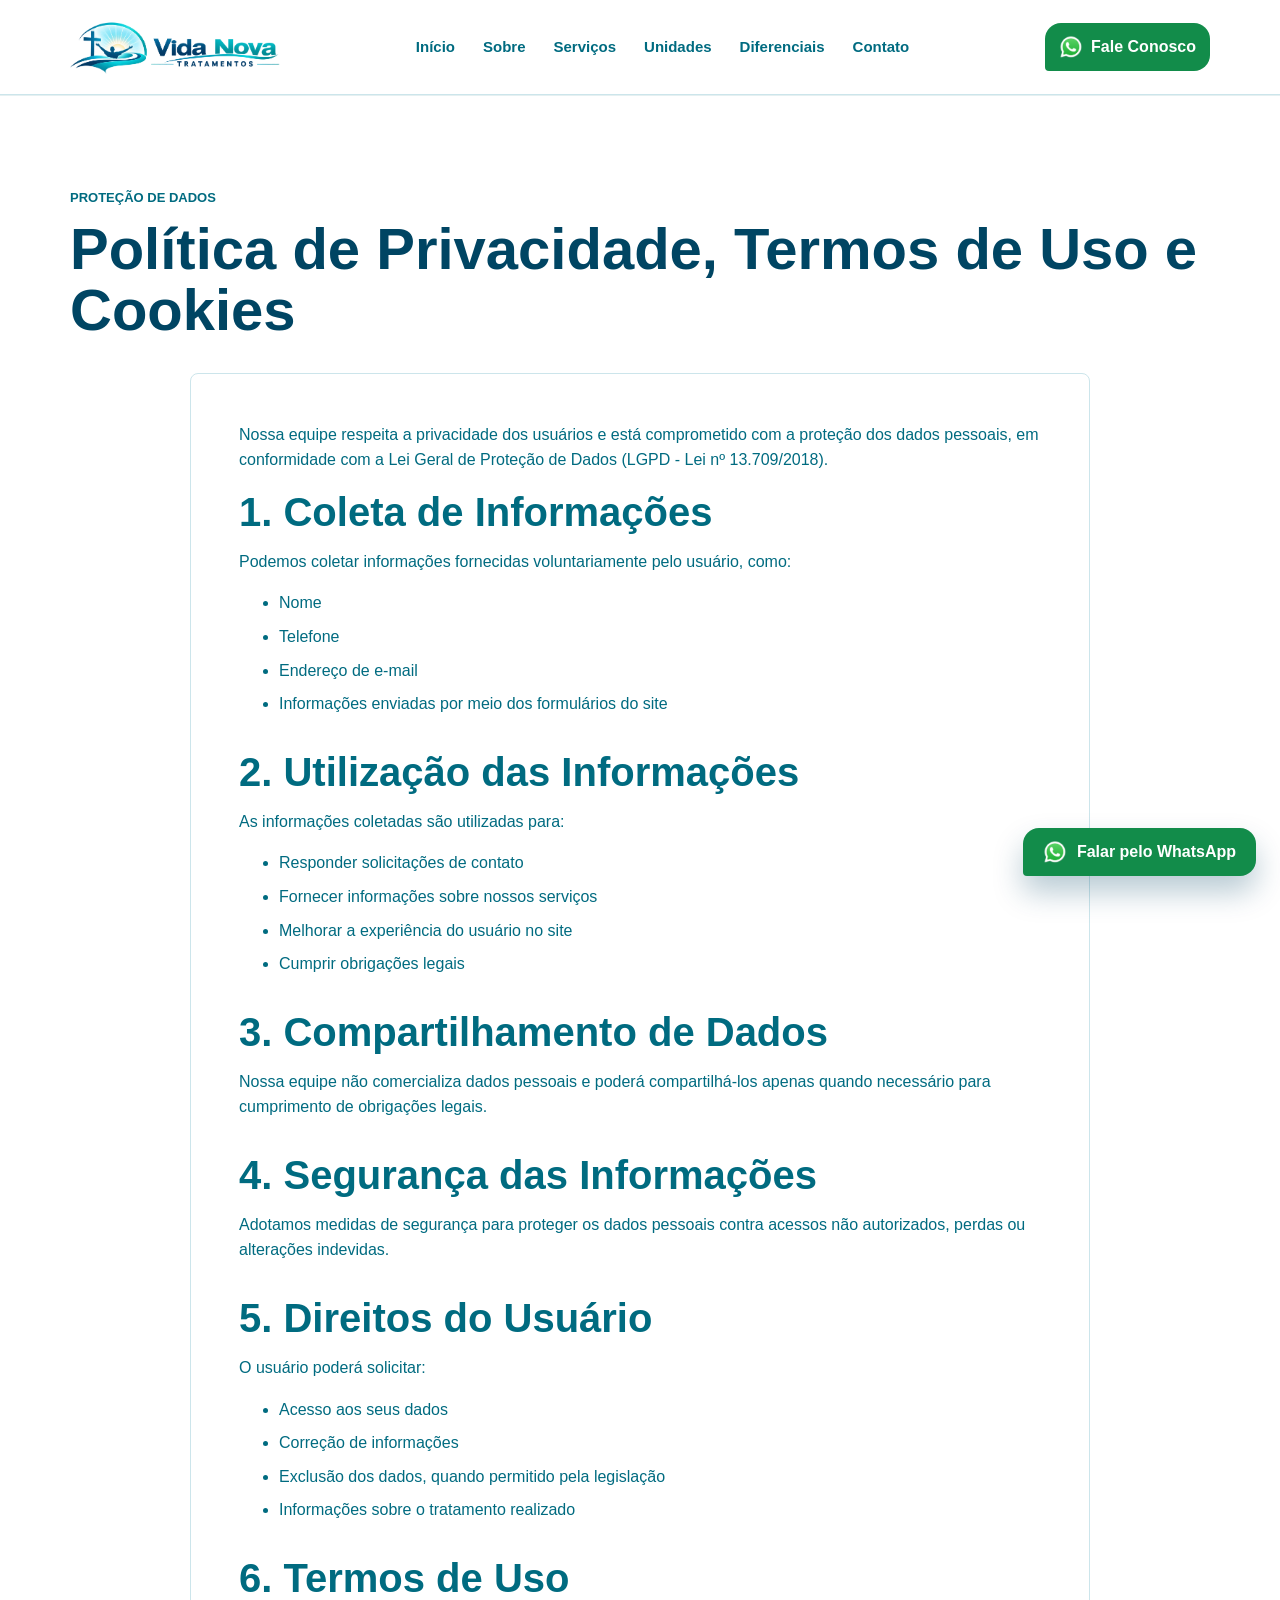
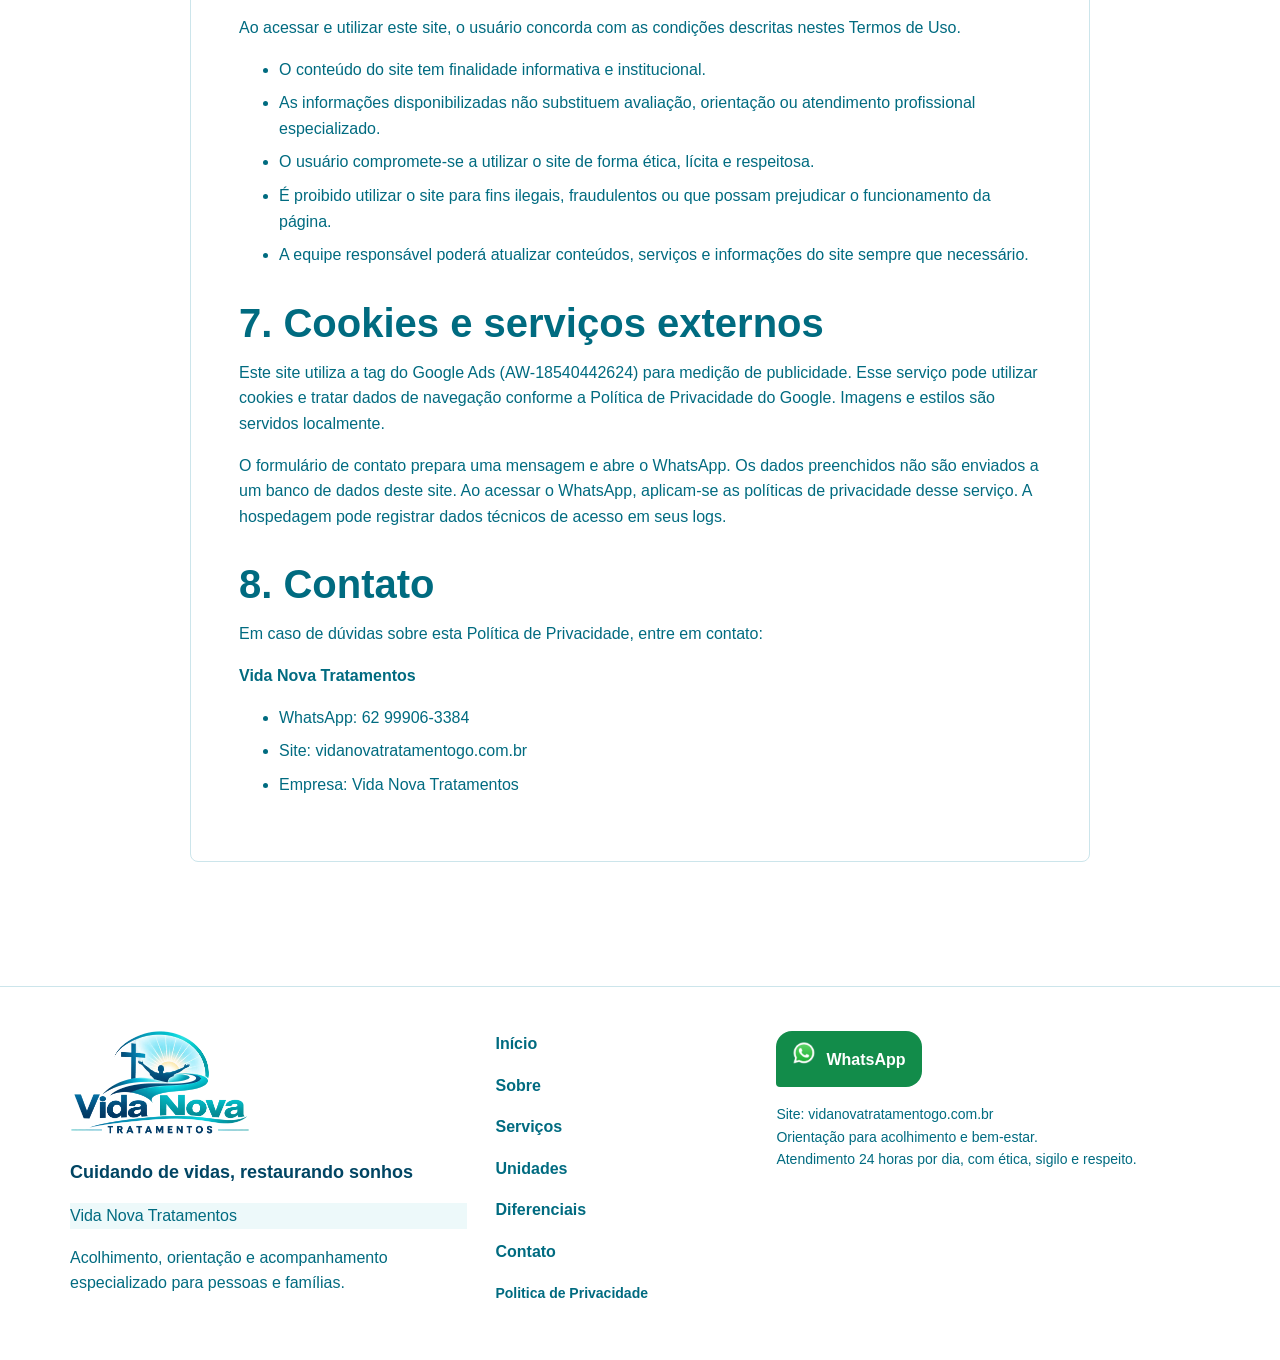
<file: politica-de-privacidade.html>
<!doctype html>
<html lang="pt-BR"><head><meta charset="utf-8"><meta name="viewport" content="width=device-width, initial-scale=1"><title>Política de Privacidade | Vida Nova Tratamentos</title><meta name="description" content="Política de privacidade e termos de uso do site de acolhimento e orientação. Saiba como funciona o contato pelo WhatsApp."><meta name="theme-color" content="#006b80"><link rel="canonical" href="https://vidanovatratamentogo.com.br/politica-de-privacidade.html"><link rel="icon" href="assets/favicon.webp?v=fff23f511661"><meta property="og:locale" content="pt_BR"><meta property="og:type" content="website"><meta property="og:title" content="Privacidade | Vida Nova Tratamentos"><meta property="og:description" content="Saiba como seus dados são usados no site e no contato com nossa equipe."><meta property="og:url" content="https://vidanovatratamentogo.com.br/politica-de-privacidade.html"><meta property="og:image" content="https://vidanovatratamentogo.com.br/assets/og.webp?v=27081b94a4fa"><meta name="twitter:card" content="summary_large_image"><meta name="twitter:description" content="Saiba como seus dados são usados no site e no contato com nossa equipe."><link rel="stylesheet" href="assets/vendor/swiper/11.2.10/swiper-bundle.min.css?v=fd7b20f017c8"><link rel="stylesheet" href="assets/vendor/glightbox/3.3.1/glightbox.min.css?v=e282c5eecf68"><link rel="stylesheet" href="assets/vendor/aos/2.3.4/aos.css?v=799d002b8274"><link rel="stylesheet" href="assets/style.css?v=76f8a74edc23"><link rel="stylesheet" href="assets/static.css?v=5a090d62be45"><script type="application/ld+json">{"@context": "https://schema.org", "@type": "Organization", "name": "Vida Nova Tratamentos", "url": "https://vidanovatratamentogo.com.br", "logo": "https://vidanovatratamentogo.com.br/assets/logotipo-horizontal.webp?v=07e1f3fcf912", "telephone": "+5562999063384", "areaServed": {"@type": "Country", "name": "Brasil"}, "description": "Tratamento, acolhimento e orientação em todo o Brasil. Fale com nossa equipe 24 horas."}</script><!-- Google tag (gtag.js) -->
<script async src="https://www.googletagmanager.com/gtag/js?id=AW-18540442624"></script>
<script>
  window.dataLayer = window.dataLayer || [];
  function gtag(){dataLayer.push(arguments);}
  gtag('js', new Date());
  gtag('config', 'AW-18540442624');
</script>
<meta name="twitter:title" content="Privacidade | Vida Nova Tratamentos"><meta name="twitter:image" content="https://vidanovatratamentogo.com.br/assets/og.webp?v=27081b94a4fa"></head><body class="home static-site">
<header class="site-header" data-header="">
<div class="container header-inner">
<a aria-label="Vida Nova Tratamentos - início" class="brand" href="index.html#inicio">
<img alt="Vida Nova Tratamentos" src="assets/logotipo-horizontal.webp?v=07e1f3fcf912"/>
</a>
<button aria-expanded="false" aria-label="Abrir menu" class="nav-toggle" data-nav-toggle="" type="button">
<i data-lucide="menu"></i>
</button>
<nav aria-label="Menu principal" class="site-nav" data-nav-menu="">
<ul class="gat-menu"><li class="menu-item menu-item-type-custom menu-item-object-custom current-menu-item current_page_item menu-item-home menu-item-64" id="menu-item-64"><a aria-current="page" href="index.html#inicio">Início</a></li>
<li class="menu-item menu-item-type-custom menu-item-object-custom current-menu-item current_page_item menu-item-home menu-item-66" id="menu-item-66"><a aria-current="page" href="index.html#sobre">Sobre</a></li>
<li class="menu-item menu-item-type-custom menu-item-object-custom current-menu-item current_page_item menu-item-home menu-item-68" id="menu-item-68"><a aria-current="page" href="index.html#servicos">Serviços</a></li>
<li class="menu-item menu-item-type-custom menu-item-object-custom current-menu-item current_page_item menu-item-home menu-item-70" id="menu-item-70"><a aria-current="page" href="index.html#unidades">Unidades</a></li>
<li class="menu-item menu-item-type-custom menu-item-object-custom current-menu-item current_page_item menu-item-home menu-item-72" id="menu-item-72"><a aria-current="page" href="index.html#diferenciais">Diferenciais</a></li>
<li class="menu-item menu-item-type-custom menu-item-object-custom current-menu-item current_page_item menu-item-home menu-item-74" id="menu-item-74"><a aria-current="page" href="index.html#contato">Contato</a></li>
</ul> </nav>
<a class="header-cta" data-whatsapp-default="" href="https://wa.me/556299063384" rel="noopener noreferrer" target="_blank">
<img class="contact-whatsapp-icon" src="assets/whatsapp.webp?v=7642774b5594" alt="" width="24" height="24"/><span>Fale Conosco</span>
</a>
</div>
</header>
<main class="section section-white"><div class="container"><p class="eyebrow">Proteção de dados</p><h1>Política de Privacidade, Termos de Uso e Cookies</h1><article aria-label="Política de Privacidade deste site" class="policy-card">
<p class="notice">Nossa equipe respeita a privacidade dos usuários e está comprometido com a proteção dos dados pessoais, em conformidade com a Lei Geral de Proteção de Dados (LGPD - Lei nº 13.709/2018).</p>
<section class="policy-section">
<h2>1. Coleta de Informações</h2>
<p>Podemos coletar informações fornecidas voluntariamente pelo usuário, como:</p>
<ul>
<li>Nome</li>
<li>Telefone</li>
<li>Endereço de e-mail</li>
<li>Informações enviadas por meio dos formulários do site</li>
</ul>
</section>
<section class="policy-section">
<h2>2. Utilização das Informações</h2>
<p>As informações coletadas são utilizadas para:</p>
<ul>
<li>Responder solicitações de contato</li>
<li>Fornecer informações sobre nossos serviços</li>
<li>Melhorar a experiência do usuário no site</li>
<li>Cumprir obrigações legais</li>
</ul>
</section>
<section class="policy-section">
<h2>3. Compartilhamento de Dados</h2>
<p>Nossa equipe não comercializa dados pessoais e poderá compartilhá-los apenas quando necessário para cumprimento de obrigações legais.</p>
</section>
<section class="policy-section">
<h2>4. Segurança das Informações</h2>
<p>Adotamos medidas de segurança para proteger os dados pessoais contra acessos não autorizados, perdas ou alterações indevidas.</p>
</section>
<section class="policy-section">
<h2>5. Direitos do Usuário</h2>
<p>O usuário poderá solicitar:</p>
<ul>
<li>Acesso aos seus dados</li>
<li>Correção de informações</li>
<li>Exclusão dos dados, quando permitido pela legislação</li>
<li>Informações sobre o tratamento realizado</li>
</ul>
</section>
<section class="policy-section">
<h2>6. Termos de Uso</h2>
<p>Ao acessar e utilizar este site, o usuário concorda com as condições descritas nestes Termos de Uso.</p>
<ul>
<li>O conteúdo do site tem finalidade informativa e institucional.</li>
<li>As informações disponibilizadas não substituem avaliação, orientação ou atendimento profissional especializado.</li>
<li>O usuário compromete-se a utilizar o site de forma ética, lícita e respeitosa.</li>
<li>É proibido utilizar o site para fins ilegais, fraudulentos ou que possam prejudicar o funcionamento da página.</li>
<li>A equipe responsável poderá atualizar conteúdos, serviços e informações do site sempre que necessário.</li>
</ul>
</section>
<section class="policy-section"><h2>7. Cookies e serviços externos</h2><p>Este site utiliza a tag do Google Ads (AW-18540442624) para medição de publicidade. Esse serviço pode utilizar cookies e tratar dados de navegação conforme a <a href="https://policies.google.com/privacy" target="_blank" rel="noopener noreferrer">Política de Privacidade do Google</a>. Imagens e estilos são servidos localmente.</p><p>O formulário de contato prepara uma mensagem e abre o WhatsApp. Os dados preenchidos não são enviados a um banco de dados deste site. Ao acessar o WhatsApp, aplicam-se as políticas de privacidade desse serviço. A hospedagem pode registrar dados técnicos de acesso em seus logs.</p></section>
<section class="policy-section">
<h2>8. Contato</h2>
<p>Em caso de dúvidas sobre esta Política de Privacidade, entre em contato:</p>
<p><strong>Vida Nova Tratamentos</strong></p>
<ul>
<li>WhatsApp: 62 99906-3384</li>
<li>Site: <a href="https://vidanovatratamentogo.com.br" rel="noopener noreferrer" target="_blank">vidanovatratamentogo.com.br</a></li>
<li>Empresa: Vida Nova Tratamentos</li>
</ul>
</section>
</article></div></main><footer class="site-footer">
<div class="container footer-layout">
<div>
<div class="footer-brands"><img class="footer-group-logo" alt="Vida Nova Tratamentos" src="assets/logotipo-vertical.webp?v=77db717adbca" loading="lazy"/></div><p class="footer-slogan">Cuidando de vidas, restaurando sonhos</p>
<p class="footer-company">Vida Nova Tratamentos</p>
<p>Acolhimento, orientação e acompanhamento especializado para pessoas e famílias.</p>
</div>
<nav aria-label="Links do rodape">
<ul class="gat-menu"><li class="menu-item menu-item-type-custom menu-item-object-custom current-menu-item current_page_item menu-item-home menu-item-63" id="menu-item-63"><a aria-current="page" href="index.html#inicio">Início</a></li>
<li class="menu-item menu-item-type-custom menu-item-object-custom current-menu-item current_page_item menu-item-home menu-item-65" id="menu-item-65"><a aria-current="page" href="index.html#sobre">Sobre</a></li>
<li class="menu-item menu-item-type-custom menu-item-object-custom current-menu-item current_page_item menu-item-home menu-item-67" id="menu-item-67"><a aria-current="page" href="index.html#servicos">Serviços</a></li>
<li class="menu-item menu-item-type-custom menu-item-object-custom current-menu-item current_page_item menu-item-home menu-item-69" id="menu-item-69"><a aria-current="page" href="index.html#unidades">Unidades</a></li>
<li class="menu-item menu-item-type-custom menu-item-object-custom current-menu-item current_page_item menu-item-home menu-item-71" id="menu-item-71"><a aria-current="page" href="index.html#diferenciais">Diferenciais</a></li>
<li class="menu-item menu-item-type-custom menu-item-object-custom current-menu-item current_page_item menu-item-home menu-item-73" id="menu-item-73"><a aria-current="page" href="index.html#contato">Contato</a></li>
<li class="menu-item menu-item-type-custom menu-item-object-custom menu-item-75" id="menu-item-75"><a href="politica-de-privacidade.html">Politica de Privacidade</a></li>
</ul> </nav>
<div>
<a class="footer-whatsapp" data-whatsapp-default="" href="https://wa.me/556299063384" rel="noopener noreferrer" target="_blank">
<img class="contact-whatsapp-icon" src="assets/whatsapp.webp?v=7642774b5594" alt="" width="24" height="24"/><span>WhatsApp</span>
</a>
<p class="footer-note">Site: vidanovatratamentogo.com.br<br/>Orientação para acolhimento e bem-estar.<br/>Atendimento 24 horas por dia, com ética, sigilo e respeito.</p>
</div>
</div>
</footer>
<a aria-label="Falar pelo WhatsApp" class="floating-whatsapp" data-whatsapp-default="" href="https://wa.me/556299063384" rel="noopener noreferrer" target="_blank">
<img class="contact-whatsapp-icon" src="assets/whatsapp.webp?v=7642774b5594" alt="" width="24" height="24"/><span>Falar pelo WhatsApp</span>
</a>
<script src="assets/vendor/swiper/11.2.10/swiper-bundle.min.js?v=ba0f4cea5479" defer></script><script src="assets/vendor/glightbox/3.3.1/glightbox.min.js?v=9838f23be042" defer></script><script src="assets/vendor/aos/2.3.4/aos.js?v=6d8dca0f1d6b" defer></script><script src="assets/vendor/lucide/1.58.0/lucide.min.js?v=a6bb7d5d97ec" defer></script><script src="assets/js/units.js?v=1758f04b3ae9" defer></script><script src="assets/js/main.js?v=a478fcbac36b" defer></script></body></html>
</file>
<file: assets/style.css>
:root {
  --primary: #006b80;
  --primary-dark: #004563;
  --primary-soft: #edf9fa;
  --secondary: #f5fbfc;
  --accent: #7ce4e6;
  --accent-soft: #e5fafa;
  --ink: #006b80;
  --muted: #506b78;
  --white: #ffffff;
  --border: #cce5eb;
  --warning: #fff4f1;
  --success: #eefaf5;
  --shadow: 0 16px 40px rgba(0, 69, 99, 0.12);
  --radius: 8px;
  --header-height: 82px;
}

*,
*::before,
*::after {
  box-sizing: border-box;
}

html {
  scroll-behavior: smooth;
  scroll-padding-top: 110px;
}

body {
  margin: 0;
  color: var(--ink);
  background: var(--white);
  font-family: Arial, Helvetica, sans-serif;
  font-size: 16px;
  line-height: 1.6;
  letter-spacing: 0;
  overflow-x: hidden;
}

body.nav-open {
  overflow: hidden;
}

img {
  display: block;
  max-width: 100%;
}

a {
  color: inherit;
  text-decoration: none;
}

.screen-reader-text {
  position: absolute;
  width: 1px;
  height: 1px;
  padding: 0;
  margin: -1px;
  overflow: hidden;
  clip: rect(0, 0, 0, 0);
  white-space: nowrap;
  border: 0;
}

button,
input,
select,
textarea {
  font: inherit;
  letter-spacing: 0;
}

button,
a,
input,
select,
textarea {
  outline-color: var(--accent);
  outline-offset: 3px;
}

.container {
  width: min(1120px, calc(100% - 32px));
  margin: 0 auto;
}

.site-header {
  position: sticky;
  top: 0;
  z-index: 50;
  background: linear-gradient(135deg, rgba(0, 69, 99, 0.98), rgba(0, 107, 128, 0.98));
  border-bottom: 1px solid rgba(124, 228, 230, 0.28);
  backdrop-filter: blur(16px);
  transition: box-shadow 0.2s ease, background 0.2s ease;
}

.site-header.is-scrolled {
  background: var(--primary-dark);
  box-shadow: 0 12px 32px rgba(0, 69, 99, 0.11);
}

.header-inner {
  min-height: var(--header-height);
  display: flex;
  align-items: center;
  gap: 14px;
}

.brand {
  flex: 1 1 auto;
  min-width: 0;
}

.brand img {
  width: auto;
  height: 54px;
}

.site-nav {
  position: fixed;
  inset: var(--header-height) 0 auto 0;
  display: none;
  flex-direction: column;
  gap: 6px;
  padding: 18px 16px 22px;
  background: var(--primary-dark);
  border-bottom: 1px solid rgba(124, 228, 230, 0.28);
  box-shadow: var(--shadow);
}

.site-nav.is-open {
  display: flex;
}

.gat-menu {
  display: contents;
  margin: 0;
  padding: 0;
}

.gat-menu li {
  list-style: none;
}

.health-plans-section {
  color: var(--accent);
  background:
    radial-gradient(circle at 90% 10%, rgba(124, 228, 230, 0.2), transparent 28%),
    linear-gradient(135deg, var(--primary-dark), var(--primary));
}

.health-plans-section .health-plans-heading {
  width: min(760px, 100%);
  margin: 0 auto 34px;
  padding: clamp(22px, 4vw, 36px);
  color: var(--ink);
  background: var(--white);
  border: 1px solid var(--border);
  border-radius: 14px;
  box-shadow: 0 18px 42px rgba(0, 69, 99, 0.2);
  text-align: center;
}

.health-plans-section .health-plans-heading .eyebrow {
  display: inline-flex;
  align-items: center;
  justify-content: center;
  margin: 0 auto 12px;
  padding: 7px 14px;
  color: var(--accent) !important;
  background: var(--primary-dark);
  border: 1px solid var(--primary-dark);
  border-radius: 999px;
  box-shadow: 0 8px 22px rgba(0, 69, 99, 0.18);
  font-size: 0.78rem;
  font-weight: 900;
  letter-spacing: 0.12em;
  text-align: center;
  text-transform: uppercase;
}

.health-plans-section .health-plans-heading h2 {
  margin: 0 0 12px;
  color: var(--primary-dark) !important;
  font-size: clamp(2rem, 5vw, 3rem);
  font-weight: 900;
  line-height: 1.12;
  text-align: center;
  text-shadow: none;
}

.health-plans-section .health-plans-heading p:last-child {
  max-width: 680px;
  margin: 0 auto;
  color: #344f52 !important;
  font-size: clamp(1rem, 2.5vw, 1.12rem);
  font-weight: 600;
  line-height: 1.7;
  text-align: center;
}

.health-plans-carousel {
  padding: 8px 4px;
}

.health-plans-carousel .swiper-wrapper {
  transition-timing-function: linear;
}

.health-plan-logo {
  min-height: 132px;
  display: flex;
  align-items: center;
  justify-content: center;
  padding: 22px;
  background: var(--white);
  border: 1px solid rgba(255, 255, 255, 0.6);
  border-radius: var(--radius);
  box-shadow: 0 14px 34px rgba(0, 69, 99, 0.2);
}

.health-plan-logo img {
  width: 100%;
  height: 78px;
  object-fit: contain;
}

.health-plans-empty,
.latest-posts-empty {
  text-align: center;
}

.latest-posts-grid {
  display: grid;
  gap: 22px;
}

.latest-post-card {
  min-width: 0;
  overflow: hidden;
  background: var(--white);
  border: 1px solid var(--border);
  border-radius: var(--radius);
  box-shadow: var(--shadow);
}

.latest-post-image {
  height: 220px;
  display: flex;
  align-items: center;
  justify-content: center;
  overflow: hidden;
  color: var(--accent);
  background: linear-gradient(135deg, var(--primary-dark), var(--primary));
}

.latest-post-image img {
  width: 100%;
  height: 100%;
  object-fit: cover;
  transition: transform 0.3s ease;
}

.latest-post-card:hover .latest-post-image img {
  transform: scale(1.035);
}

.latest-post-image span svg {
  width: 48px;
  height: 48px;
}

.latest-post-body {
  padding: 22px;
}

.latest-post-body time {
  display: block;
  margin-bottom: 7px;
  color: var(--primary);
  font-size: 0.84rem;
  font-weight: 800;
  text-transform: uppercase;
}

.latest-post-body h3 {
  margin: 0 0 10px;
  color: var(--ink);
  font-size: 1.25rem;
  line-height: 1.3;
}

.latest-post-body p {
  margin: 0 0 18px;
  color: var(--muted);
}

.latest-post-link {
  display: inline-flex;
  align-items: center;
  gap: 7px;
  color: var(--primary-dark);
  font-weight: 800;
}

.latest-post-link svg {
  width: 18px;
  height: 18px;
}

.latest-posts-action {
  display: flex;
  justify-content: center;
  margin-top: 30px;
}

.latest-posts-archive-button {
  min-width: min(100%, 280px);
  justify-content: center;
  box-shadow: 0 18px 34px rgba(0, 107, 128, 0.22);
}

.site-nav a {
  padding: 12px 14px;
  color: var(--accent);
  font-weight: 700;
  border-radius: var(--radius);
}

.site-nav a:hover,
.site-nav a:focus-visible {
  background: rgba(124, 228, 230, 0.12);
  color: var(--accent);
}

.nav-toggle {
  width: 44px;
  height: 44px;
  display: inline-flex;
  align-items: center;
  justify-content: center;
  color: var(--accent);
  background: rgba(124, 228, 230, 0.1);
  border: 1px solid rgba(124, 228, 230, 0.36);
  border-radius: var(--radius);
}

.header-cta {
  display: none;
}

.btn {
  min-height: 48px;
  display: inline-flex;
  align-items: center;
  justify-content: center;
  gap: 10px;
  padding: 12px 18px;
  border: 1px solid transparent;
  border-radius: var(--radius);
  font-weight: 800;
  text-align: center;
  line-height: 1.25;
  cursor: pointer;
  transition: transform 0.2s ease, box-shadow 0.2s ease, background 0.2s ease;
}

.btn:hover {
  transform: translateY(-1px);
}

.btn svg,
.site-nav svg,
.header-cta svg,
.filter-btn svg {
  width: 19px;
  height: 19px;
  flex: 0 0 auto;
}

.btn-primary {
  color: var(--accent);
  background: var(--primary);
  box-shadow: 0 12px 28px rgba(0, 107, 128, 0.24);
}

.btn-primary:hover,
.btn-primary:focus-visible {
  background: var(--primary-dark);
}

.wp-block-button__link.wp-element-button,
.wp-block-button__link.wp-element-button:visited,
.wp-block-button__link.wp-element-button:hover,
.wp-block-button__link.wp-element-button:focus-visible {
  color: var(--accent);
}

.btn-secondary {
  color: var(--primary-dark);
  background: var(--white);
  border-color: var(--border);
  box-shadow: 0 10px 24px rgba(0, 69, 99, 0.09);
}

.btn-outline-light {
  color: var(--accent);
  background: rgba(255, 255, 255, 0.12);
  border-color: rgba(124, 228, 230, 0.62);
}

.btn-outline-light:hover,
.btn-outline-light:focus-visible {
  background: rgba(124, 228, 230, 0.16);
}

.visual-bg,
.image-band {
  position: relative;
  isolation: isolate;
  overflow: hidden;
  color: var(--accent);
  background: var(--primary-dark);
}

.visual-bg::before,
.visual-bg::after,
.image-band::before,
.image-band::after {
  content: "";
  position: absolute;
  inset: 0;
  pointer-events: none;
}

.visual-bg::before,
.image-band::before {
  inset: -90px 0;
  z-index: -2;
  background-image: var(--section-image);
  background-repeat: no-repeat;
  background-size: cover;
  background-position: var(--image-position, center center);
  transform: translate3d(0, var(--parallax-y, 0), 0) scale(var(--parallax-scale, 1.08));
  transition: transform 0.04s linear;
  will-change: transform;
}

.visual-bg::after {
  z-index: -1;
  background: linear-gradient(90deg, rgba(0, 69, 99, 0.86), rgba(0, 69, 99, 0.72), rgba(0, 69, 99, 0.48));
}

.image-band::after {
  z-index: -1;
  background:
    linear-gradient(120deg, rgba(0, 69, 99, 0.88), rgba(0, 69, 99, 0.72) 48%, rgba(0, 69, 99, 0.66)),
    radial-gradient(circle at 86% 18%, rgba(124, 228, 230, 0.28), transparent 34%);
}

.hero {
  min-height: 86svh;
  display: flex;
  align-items: center;
  padding: 118px 0 72px;
}

.hero-content {
  max-width: 790px;
}

.hero-brand {
  width: min(100%, 980px);
  margin: 0 0 18px;
}

.hero-logo {
  display: block;
  width: 100%;
  height: auto;
  max-height: 360px;
  object-fit: contain;
  object-position: left center;
  filter: drop-shadow(0 16px 24px rgba(0, 0, 0, 0.34));
}

.hero-logo-desktop {
  display: none;
}

.hero-logo-mobile {
  max-width: min(88vw, 430px);
}

.eyebrow {
  margin: 0 0 10px;
  color: var(--primary);
  font-size: 13px;
  font-weight: 900;
  text-transform: uppercase;
}

.visual-bg .eyebrow {
  color: var(--accent);
}

h1,
h2,
h3,
p {
  margin-top: 0;
}

h1 {
  margin-bottom: 18px;
  color: var(--accent);
  font-size: 38px;
  line-height: 1.05;
}

h2 {
  margin-bottom: 14px;
  color: var(--ink);
  font-size: 30px;
  line-height: 1.15;
}

h3 {
  color: var(--ink);
  font-size: 20px;
  line-height: 1.25;
}

.hero-lead {
  max-width: 720px;
  margin-bottom: 24px;
  color: rgba(124, 228, 230, 0.9);
  font-size: 19px;
}

.hero-actions {
  display: flex;
  flex-direction: column;
  gap: 12px;
  margin-bottom: 26px;
}

.trust-list {
  display: grid;
  gap: 10px;
  padding: 0;
  margin: 0;
  list-style: none;
}

.trust-list li {
  display: flex;
  align-items: center;
  gap: 10px;
  color: var(--accent);
  font-weight: 800;
}

.trust-list svg {
  width: 22px;
  height: 22px;
  color: #7ce4e6;
}

.section {
  position: relative;
  isolation: isolate;
  padding: 76px 0;
  overflow: hidden;
  background: var(--white);
  border-top: 1px solid rgba(220, 235, 236, 0.74);
}

.section > .container {
  position: relative;
  z-index: 1;
}

.section-white {
  background: var(--white);
}

.section-accent,
.section-muted {
  background:
    radial-gradient(circle at 10% 8%, rgba(0, 107, 128, 0.28), transparent 34%),
    radial-gradient(circle at 88% 12%, rgba(124, 228, 230, 0.18), transparent 30%),
    linear-gradient(135deg, #f2fbfc 0%, #edf9fa 48%, #e5fafa 100%);
}

.section-accent::before {
  content: "";
  position: absolute;
  inset: 0;
  z-index: 0;
  pointer-events: none;
  background-image:
    linear-gradient(rgba(0, 69, 99, 0.055) 1px, transparent 1px),
    linear-gradient(90deg, rgba(0, 69, 99, 0.045) 1px, transparent 1px);
  background-size: 44px 44px;
  mask-image: linear-gradient(120deg, rgba(0, 0, 0, 0.72), transparent 72%);
}

.image-band .section-heading h2,
.image-band .support-copy h2,
.image-band .alert-layout h2 {
  color: var(--accent);
}

.image-band .section-heading p:last-child,
.image-band .support-copy p,
.image-band .unit-count {
  color: rgba(124, 228, 230, 0.88);
}

.image-band .eyebrow {
  color: #7ce4e6;
}

.image-band .filter-btn,
.image-band .select-filter select,
.image-band .select-filter input,
.image-band .filter-reset,
.image-band .unit-availability,
.image-band .unit-help,
.image-band .faq-item,
.image-band .info-card,
.image-band .difference-grid article,
.image-band .step-card,
.image-band .contact-form {
  box-shadow: 0 18px 44px rgba(0, 26, 29, 0.24);
}

.image-band .select-filter {
  color: rgba(255, 255, 255, 0.92);
}

.section-heading {
  max-width: 760px;
  margin-bottom: 34px;
}

.section-heading p:last-child {
  color: var(--muted);
  font-size: 18px;
}

.steps-grid,
.cards-grid,
.difference-grid,
.units-grid {
  display: grid;
  gap: 18px;
  align-items: stretch;
  grid-auto-rows: 1fr;
}

.step-card,
.info-card,
.difference-grid article,
.unit-card,
.contact-form,
.unit-help,
.faq-item {
  border: 1px solid var(--border);
  border-radius: var(--radius);
  background: var(--white);
  box-shadow: var(--shadow);
}

.step-card,
.info-card,
.difference-grid article {
  padding: 22px;
}

.step-card span {
  width: 38px;
  height: 38px;
  display: inline-flex;
  align-items: center;
  justify-content: center;
  margin-bottom: 20px;
  color: var(--accent);
  background: var(--primary);
  border-radius: 50%;
  font-weight: 900;
}

.step-card span svg {
  width: 20px;
  height: 20px;
}

.step-card p,
.info-card p,
.difference-grid p {
  color: var(--muted);
}

.info-card svg,
.difference-grid svg {
  width: 34px;
  height: 34px;
  margin-bottom: 18px;
  color: var(--primary);
}

.difference-card {
  display: flex;
  flex-direction: column;
}

.difference-grid .difference-card .difference-card-link {
  display: inline-flex;
  align-items: center;
  justify-content: center;
  flex-direction: row;
  gap: 8px;
  width: fit-content;
  margin-top: auto;
  padding: 10px 14px;
  border-radius: 999px;
  color: var(--accent);
  background: var(--primary);
  font-weight: 800;
  line-height: 1;
  text-decoration: none;
  transition: transform 0.2s ease, color 0.2s ease, background 0.2s ease;
}

.difference-grid .difference-card .difference-card-link span {
  color: currentColor;
  line-height: 1;
  white-space: nowrap;
}

.difference-grid .difference-card .difference-card-link svg {
  display: block;
  flex: 0 0 16px;
  width: 16px;
  height: 16px;
  margin: 0;
  color: currentColor;
  transition: transform 0.2s ease;
}

.difference-grid .difference-card .difference-card-link:hover,
.difference-grid .difference-card .difference-card-link:focus-visible {
  color: var(--primary-dark);
  background: var(--accent);
  transform: translateY(-2px);
}

.difference-grid .difference-card .difference-card-link:hover svg,
.difference-grid .difference-card .difference-card-link:focus-visible svg {
  transform: translateX(3px);
}

.unit-availability {
  display: grid;
  gap: 18px;
  align-items: center;
  margin-bottom: 18px;
  padding: 22px;
  color: var(--ink);
  background: var(--white);
  border: 1px solid var(--border);
  border-radius: var(--radius);
}

.unit-availability .eyebrow {
  margin-bottom: 6px;
  color: var(--primary);
}

.unit-availability h3 {
  margin-bottom: 8px;
}

.unit-availability p:last-child {
  margin-bottom: 0;
  color: var(--muted);
}

.unit-availability .btn {
  width: 100%;
}

.unit-toolbar {
  display: grid;
  gap: 14px;
  margin-bottom: 18px;
  padding: 14px;
  background: rgba(255, 255, 255, 0.13);
  border: 1px solid rgba(255, 255, 255, 0.22);
  border-radius: var(--radius);
  backdrop-filter: blur(12px);
}

.filter-buttons {
  display: flex;
  gap: 8px;
  overflow-x: auto;
  padding-bottom: 4px;
}

.filter-btn {
  min-height: 44px;
  flex: 0 0 auto;
  padding: 10px 16px;
  color: var(--primary-dark);
  background: var(--white);
  border: 1px solid var(--border);
  border-radius: var(--radius);
  font-weight: 800;
  cursor: pointer;
}

.filter-btn.is-active {
  color: var(--accent);
  background: var(--primary);
  border-color: var(--primary);
}

.select-filter {
  display: grid;
  gap: 6px;
  color: var(--muted);
  font-size: 15px;
  font-weight: 800;
}

.select-filter select,
.select-filter input,
.form-row input,
.form-row select,
.form-row textarea {
  width: 100%;
  min-height: 56px;
  padding: 14px 16px;
  color: var(--ink);
  background: var(--white);
  border: 1px solid var(--border);
  border-radius: var(--radius);
}

.filter-reset {
  min-height: 56px;
  display: inline-flex;
  align-items: center;
  justify-content: center;
  gap: 10px;
  padding: 14px 16px;
  color: var(--primary-dark);
  background: var(--white);
  border: 1px solid var(--border);
  border-radius: var(--radius);
  font-weight: 900;
  cursor: pointer;
}

.filter-reset svg {
  width: 19px;
  height: 19px;
}

.unit-toolbar-api {
  align-items: end;
}

.unit-filter-actions {
  display: grid;
  grid-template-columns: 1fr 1fr;
  gap: 10px;
}

.unit-filter-actions .btn,
.unit-filter-actions .filter-reset {
  width: 100%;
  min-height: 56px;
}

.unit-count {
  margin-bottom: 18px;
  color: var(--muted);
  font-weight: 700;
}

.empty-state {
  margin: 18px 0 0;
  padding: 18px;
  color: var(--primary-dark);
  background: var(--primary-soft);
  border: 1px solid var(--border);
  border-radius: var(--radius);
  font-weight: 800;
}

.unit-card {
  height: 100%;
  display: flex;
  flex-direction: column;
  overflow: hidden;
}

.unit-card.is-hidden {
  display: none !important;
}

.unit-carousel {
  position: relative;
  width: 100%;
  overflow: hidden;
  background:
    linear-gradient(135deg, rgba(0, 107, 128, 0.12), rgba(124, 228, 230, 0.08)),
    #edf9fa;
}

.unit-carousel,
.unit-carousel .swiper-wrapper,
.unit-carousel .swiper-slide,
.unit-slide-link {
  aspect-ratio: 4 / 3;
}

.unit-slide-link {
  display: flex;
  align-items: center;
  justify-content: center;
  width: 100%;
  height: 100%;
}

.unit-slide-media {
  width: 100%;
  height: 100%;
  display: block;
  object-fit: contain;
}

.unit-slide-video {
  background: #101f21;
}

.unit-body {
  flex: 1;
  display: flex;
  flex-direction: column;
  padding: 20px;
}

.unit-meta {
  display: flex;
  flex-wrap: wrap;
  gap: 8px;
  margin-bottom: 14px;
}

.unit-meta .tag {
  display: inline-flex;
  align-items: center;
  gap: 6px;
  padding: 7px 10px;
  color: var(--primary-dark);
  background: var(--primary-soft);
  border-radius: var(--radius);
  font-size: 13px;
  font-weight: 800;
}

.unit-meta .tag.accent {
  color: #803722;
  background: var(--accent-soft);
}

.unit-body p {
  color: var(--muted);
  min-height: 78px;
  display: -webkit-box;
  overflow: hidden;
  -webkit-line-clamp: 3;
  -webkit-box-orient: vertical;
}

.resource-list {
  display: flex;
  flex-wrap: wrap;
  gap: 8px;
  padding: 0;
  margin: 16px 0 20px;
  list-style: none;
}

.unit-body .btn {
  margin-top: auto;
}

.unit-card-actions {
  display: grid;
  gap: 10px;
  margin-top: auto;
}

.unit-card-actions .btn {
  margin-top: 0;
}

.unit-pagination {
  display: flex;
  flex-wrap: wrap;
  align-items: center;
  justify-content: center;
  gap: 14px;
  margin: 24px 0 0;
}

.unit-page-link,
.unit-page-status {
  min-height: 46px;
  display: inline-flex;
  align-items: center;
  justify-content: center;
  padding: 10px 16px;
  border-radius: var(--radius);
  font-weight: 800;
}

.unit-page-link {
  color: var(--primary-dark);
  background: var(--white);
  border: 1px solid var(--border);
}

.unit-page-link:hover,
.unit-page-link:focus-visible {
  color: var(--accent);
}

.unit-page-status {
  color: var(--white);
  background: rgba(255, 255, 255, 0.13);
  border: 1px solid rgba(255, 255, 255, 0.22);
}

.resource-list li {
  padding: 7px 10px;
  color: var(--ink);
  background: var(--secondary);
  border: 1px solid var(--border);
  border-radius: var(--radius);
  font-size: 14px;
  font-weight: 700;
}

.swiper-nav {
  position: absolute;
  top: 50%;
  z-index: 2;
  width: 40px;
  height: 40px;
  display: inline-flex;
  align-items: center;
  justify-content: center;
  color: var(--accent);
  background: rgba(0, 69, 99, 0.66);
  border: 1px solid rgba(255, 255, 255, 0.4);
  border-radius: 50%;
  transform: translateY(-50%);
  cursor: pointer;
}

.swiper-nav svg {
  width: 20px;
  height: 20px;
}

.swiper-prev {
  left: 10px;
}

.swiper-next {
  right: 10px;
}

.swiper-pagination-bullet {
  background: var(--white);
  opacity: 0.7;
}

.swiper-pagination-bullet-active {
  background: var(--accent);
  opacity: 1;
}

.unit-help {
  display: grid;
  gap: 18px;
  align-items: center;
  margin-top: 28px;
  padding: 22px;
}

.unit-help h3 {
  margin-bottom: 8px;
}

.unit-help p {
  margin-bottom: 0;
  color: var(--muted);
}

.support-section {
  background:
    radial-gradient(circle at 82% 18%, rgba(124, 228, 230, 0.2), transparent 30%),
    radial-gradient(circle at 12% 84%, rgba(0, 107, 128, 0.16), transparent 34%),
    linear-gradient(135deg, #f2fbfc 0%, #edf9fa 52%, #e5fafa 100%);
}

.support-layout,
.alert-layout,
.contact-layout,
.footer-layout {
  display: grid;
  gap: 28px;
}

.support-copy p,
.alert-layout p,
.contact-copy p {
  color: var(--muted);
  font-size: 18px;
}

.support-list {
  display: grid;
  gap: 12px;
}

.support-list div {
  min-height: 58px;
  display: flex;
  align-items: center;
  gap: 12px;
  padding: 14px;
  color: var(--ink);
  background: var(--white);
  border: 1px solid var(--border);
  border-radius: var(--radius);
  font-weight: 800;
  box-shadow: 0 8px 24px rgba(0, 69, 99, 0.08);
}

.support-list svg {
  width: 24px;
  height: 24px;
  color: var(--primary);
  flex: 0 0 auto;
}

.support-list .value-copy {
  display: grid;
  gap: 5px;
}

.support-list .value-copy strong {
  line-height: 1.3;
}

.support-list .value-copy p {
  margin: 0;
  color: var(--muted);
  font-size: 15px;
  font-weight: 400;
  line-height: 1.55;
}

.alert-section {
  background:
    radial-gradient(circle at 8% 12%, rgba(0, 107, 128, 0.12), transparent 34%),
    radial-gradient(circle at 92% 18%, rgba(124, 228, 230, 0.1), transparent 30%),
    linear-gradient(135deg, #ffffff 0%, #f4fbfb 58%, #edf9fa 100%);
}

.alert-layout {
  align-items: stretch;
}

.alert-copy {
  min-height: 100%;
  display: flex;
  flex-direction: column;
}

.alert-copy p {
  margin-bottom: 20px;
}

.alert-highlights {
  display: grid;
  gap: 10px;
  margin: 8px 0 18px;
}

.alert-highlights span {
  min-height: 48px;
  display: flex;
  align-items: center;
  gap: 10px;
  padding: 12px 14px;
  color: var(--primary-dark);
  background: var(--white);
  border: 1px solid var(--border);
  border-radius: var(--radius);
  box-shadow: 0 10px 24px rgba(0, 69, 99, 0.08);
  font-weight: 900;
}

.alert-highlights svg {
  width: 21px;
  height: 21px;
  flex: 0 0 auto;
  color: var(--primary);
}

.alert-list {
  display: grid;
  gap: 8px;
  align-content: start;
  padding: 18px;
  margin: 0;
  list-style: none;
  background: var(--white);
  border: 1px solid var(--border);
  border-radius: var(--radius);
  box-shadow: var(--shadow);
}

.alert-list li {
  display: flex;
  gap: 10px;
  align-items: flex-start;
  padding: 12px;
  background: #fbfefe;
  border: 1px solid rgba(220, 235, 236, 0.86);
  border-radius: var(--radius);
  color: var(--ink);
  font-weight: 700;
}

.alert-list .alert-check {
  position: relative;
  display: inline-block;
  width: 20px;
  height: 20px;
  flex: 0 0 20px;
  margin-top: 2px;
  border: 2px solid currentColor;
  border-radius: 50%;
  color: var(--primary);
}

.alert-list .alert-check::after {
  content: "";
  position: absolute;
  left: 5px;
  top: 2px;
  width: 6px;
  height: 10px;
  border: solid currentColor;
  border-width: 0 2px 2px 0;
  transform: rotate(45deg);
  transform-origin: center;
}

.emergency-note {
  display: grid;
  grid-template-columns: auto 1fr;
  gap: 14px;
  align-items: flex-start;
  margin-top: auto;
  padding: 18px;
  background: linear-gradient(135deg, #fff4f1 0%, #fff9f7 100%);
  border: 1px solid #efc2b6;
  border-radius: var(--radius);
  box-shadow: 0 14px 32px rgba(112, 57, 41, 0.1);
}

.emergency-note svg {
  width: 44px;
  height: 44px;
  padding: 10px;
  color: var(--accent);
  background: var(--white);
  border: 1px solid #f1c6ba;
  border-radius: 50%;
  flex: 0 0 auto;
}

.emergency-note strong {
  display: block;
  margin-bottom: 4px;
  color: #703929;
  font-size: 17px;
  line-height: 1.25;
}

.emergency-note p {
  margin: 0;
  color: #703929;
  font-size: 16px;
  font-weight: 700;
  line-height: 1.5;
}

.difference-grid article {
  border-left: 4px solid var(--primary);
}

.cta-strip {
  padding: 80px 0;
}

.cta-strip::after {
  background: rgba(0, 69, 99, 0.72);
}

.cta-strip .container {
  max-width: 760px;
  text-align: center;
}

.cta-strip h2 {
  color: var(--accent);
}

.cta-strip p {
  color: rgba(124, 228, 230, 0.9);
  font-size: 18px;
}

.faq-list {
  display: grid;
  gap: 12px;
}

.faq-item {
  overflow: hidden;
  box-shadow: 0 8px 22px rgba(0, 69, 99, 0.08);
}

.faq-item button {
  width: 100%;
  min-height: 58px;
  display: flex;
  align-items: center;
  justify-content: space-between;
  gap: 18px;
  padding: 16px 18px;
  color: var(--ink);
  background: var(--white);
  border: 0;
  font-weight: 900;
  text-align: left;
  cursor: pointer;
}

.faq-item button svg {
  width: 20px;
  height: 20px;
  color: var(--primary);
  transition: transform 0.2s ease;
  flex: 0 0 auto;
}

.faq-item button[aria-expanded="true"] svg {
  transform: rotate(180deg);
}

.faq-answer {
  padding: 0 18px 18px;
  color: var(--muted);
}

.faq-answer p {
  margin: 0;
}

.contact-section {
  background: var(--white);
}

.contact-direct {
  display: flex;
  gap: 12px;
  align-items: center;
  padding: 16px;
  color: var(--primary-dark);
  background: var(--success);
  border: 1px solid #cce5eb;
  border-radius: var(--radius);
  font-weight: 800;
}

.contact-direct svg {
  width: 24px;
  height: 24px;
  flex: 0 0 auto;
}

.contact-details {
  display: grid;
  gap: 8px;
  margin: 18px 0;
}

.contact-details p {
  display: flex;
  gap: 10px;
  align-items: flex-start;
  margin: 0;
  color: var(--ink);
  font-size: 16px;
  font-weight: 700;
}

.contact-details strong {
  color: var(--primary-dark);
  font-size: 18px;
}

.contact-details svg {
  width: 20px;
  height: 20px;
  color: var(--primary);
  flex: 0 0 auto;
  margin-top: 2px;
}

.contact-form {
  display: grid;
  gap: 16px;
  padding: 20px;
}

.form-row {
  display: grid;
  gap: 7px;
}

.form-row label {
  color: var(--ink);
  font-weight: 800;
}

.form-row textarea {
  resize: vertical;
}

.form-row input:invalid:not(:placeholder-shown) {
  border-color: var(--accent);
}

.full {
  width: 100%;
}

.site-footer {
  padding: 44px 0 96px;
  color: rgba(124, 228, 230, 0.86);
  background: #004563;
}

.site-footer img {
  width: 132px;
  margin-bottom: 12px;
}

.footer-cnpj {
  display: inline-flex;
  align-items: center;
  margin: 0 0 16px;
  padding: 8px 12px;
  border: 1px solid rgba(124, 228, 230, 0.34);
  border-radius: 8px;
  color: var(--accent);
  background: rgba(124, 228, 230, 0.08);
  font-size: 16px;
  font-weight: 900;
  letter-spacing: 0;
}

.footer-layout nav {
  display: grid;
  gap: 10px;
}

.footer-layout a {
  color: var(--accent);
  font-weight: 800;
}

.footer-layout a[href*="politica-de-privacidade"] {
  color: rgba(124, 228, 230, 0.72);
  font-size: 14px;
  font-weight: 700;
}

.footer-layout a:hover,
.footer-layout a:focus-visible {
  color: #7ce4e6;
}

.footer-whatsapp {
  display: inline-flex;
  align-items: center;
  gap: 10px;
  margin-bottom: 16px;
}

.footer-note {
  margin: 0;
  font-size: 14px;
  color: rgba(124, 228, 230, 0.72);
}

.floating-whatsapp {
  position: fixed;
  left: 16px;
  right: 16px;
  bottom: 16px;
  z-index: 60;
  min-height: 54px;
  display: inline-flex;
  align-items: center;
  justify-content: center;
  gap: 10px;
  color: var(--accent);
  background: #006b80;
  border-radius: var(--radius);
  box-shadow: 0 16px 30px rgba(0, 69, 99, 0.28);
  font-weight: 900;
}

.floating-whatsapp svg {
  width: 22px;
  height: 22px;
}

@media (min-width: 640px) {
  .latest-posts-grid {
    grid-template-columns: repeat(2, minmax(0, 1fr));
  }

  .hero-actions,
  .trust-list {
    grid-template-columns: repeat(2, minmax(0, 1fr));
  }

  .hero-actions {
    flex-direction: row;
    flex-wrap: wrap;
  }

  .cards-grid.three,
  .steps-grid,
  .difference-grid {
    grid-template-columns: repeat(2, minmax(0, 1fr));
  }

  .contact-form {
    grid-template-columns: repeat(2, minmax(0, 1fr));
    padding: 26px;
  }

  .contact-form .full,
  .form-row.full {
    grid-column: 1 / -1;
  }
}

@media (min-width: 820px) {
  :root {
    --header-height: 94px;
  }

  .container {
    width: min(1140px, calc(100% - 48px));
  }

  .image-band::before {
    background-attachment: fixed;
    background-size: cover;
  }

  .header-inner {
    gap: 22px;
  }

  .brand {
    flex: 0 0 auto;
  }

  .brand img {
    height: 66px;
  }

  .nav-toggle {
    display: none;
  }

  .site-nav {
    position: static;
    display: flex;
    flex: 1 1 auto;
    flex-direction: row;
    justify-content: center;
    gap: 4px;
    padding: 0;
    background: transparent;
    border: 0;
    box-shadow: none;
  }

  .site-nav a {
    padding: 10px 9px;
    font-size: 14px;
    white-space: nowrap;
  }

  .header-cta {
    min-height: 44px;
    display: inline-flex;
    align-items: center;
    justify-content: center;
    gap: 8px;
    padding: 10px 14px;
    color: var(--primary-dark);
    background: var(--accent);
    border-radius: var(--radius);
    font-weight: 900;
    white-space: nowrap;
  }

  .hero {
    min-height: calc(100svh - var(--header-height));
    align-items: center;
    padding: 32px 0;
  }

  .hero-content {
    max-width: 1020px;
  }

  .hero-brand {
    margin-bottom: 20px;
  }

  .hero-logo-desktop {
    display: block;
    max-width: min(72vw, 1000px);
    max-height: 310px;
  }

  .hero-logo-mobile {
    display: none;
  }

  h1 {
    font-size: 58px;
  }

  h2 {
    font-size: 40px;
  }

  .hero-lead {
    font-size: 21px;
  }

  .section {
    padding: 92px 0;
  }

  .unit-toolbar {
    grid-template-columns: repeat(2, minmax(0, 1fr));
    align-items: end;
  }

  .unit-filter-actions {
    grid-column: 1 / -1;
  }

  .unit-availability {
    grid-template-columns: minmax(0, 1fr) auto;
  }

  .unit-availability .btn {
    width: auto;
    max-width: 360px;
  }

  .units-grid {
    grid-template-columns: repeat(2, minmax(0, 1fr));
  }

  .unit-help,
  .support-layout,
  .alert-layout,
  .contact-layout,
  .footer-layout {
    grid-template-columns: 1fr 1fr;
  }

  .footer-layout {
    grid-template-columns: 1.1fr 0.7fr 1.2fr;
  }

  .floating-whatsapp {
    right: 24px;
    left: auto;
    bottom: 24px;
    width: auto;
    min-height: 56px;
    padding: 0 20px;
    border-radius: 999px;
  }

  .site-footer {
    padding-bottom: 48px;
  }
}

@media (min-width: 820px) and (max-width: 1100px) {
  .header-inner {
    gap: 12px;
  }

  .brand img {
    height: 58px;
  }

  .site-nav a {
    padding: 9px 7px;
    font-size: 13px;
  }

  .header-cta {
    width: 44px;
    height: 44px;
    min-height: 44px;
    padding: 0;
  }

  .header-cta span {
    position: absolute;
    width: 1px;
    height: 1px;
    overflow: hidden;
    clip: rect(0 0 0 0);
    white-space: nowrap;
  }
}

@media (min-width: 1080px) {
  .latest-posts-grid {
    grid-template-columns: repeat(3, minmax(0, 1fr));
  }

  .site-nav a {
    padding: 10px 12px;
    font-size: 15px;
  }

  .units-grid {
    grid-template-columns: repeat(3, minmax(0, 1fr));
  }

  .unit-toolbar-api {
    grid-template-columns: repeat(4, minmax(0, 1fr));
  }

  .unit-toolbar-api .unit-filter-actions {
    grid-column: 1 / -1;
    grid-template-columns: repeat(2, minmax(0, 220px));
    justify-content: start;
  }

  .steps-grid {
    grid-template-columns: repeat(5, minmax(0, 1fr));
  }

  .cards-grid.three {
    grid-template-columns: repeat(3, minmax(0, 1fr));
  }

  .difference-grid {
    grid-template-columns: repeat(5, minmax(0, 1fr));
  }
}

@media (prefers-reduced-motion: reduce) {
  *,
  *::before,
  *::after {
    scroll-behavior: auto !important;
    transition-duration: 0.01ms !important;
    animation-duration: 0.01ms !important;
    animation-iteration-count: 1 !important;
  }
}

@media (max-width: 819px) {
  .hero {
    min-height: calc(100svh - var(--header-height));
    align-items: flex-start;
    padding: 32px 0 52px;
  }

  .hero-content[data-aos] {
    opacity: 1 !important;
    transform: none !important;
  }

  .visual-bg::before,
  .image-band::before {
    inset: -70px 0;
    background-size: cover;
    background-position: var(--image-position, center center);
    transform: translate3d(0, var(--parallax-y, 0), 0) scale(var(--parallax-scale, 1.06));
  }

  [data-aos="fade-left"],
  [data-aos="fade-right"] {
    transform: translate3d(0, 24px, 0);
  }

  [data-aos="fade-left"].aos-animate,
  [data-aos="fade-right"].aos-animate {
    transform: none;
  }
}

.content-layout {
  display: grid;
  gap: 32px;
  align-items: start;
}

.entry-content-wrap,
.posts-listing {
  min-width: 0;
}

.entry-header {
  margin-bottom: 28px;
}

.entry-header h1,
.archive-header h1 {
  margin: 8px 0 0;
  color: var(--ink);
  font-size: clamp(34px, 5vw, 56px);
  line-height: 1.05;
}

.archive-header {
  margin-bottom: 32px;
}

.archive-description {
  max-width: 760px;
  margin-top: 16px;
  color: var(--muted);
  font-size: 18px;
  line-height: 1.7;
}

.entry-meta,
.entry-meta a {
  color: var(--primary);
  font-size: 14px;
  font-weight: 800;
  text-transform: uppercase;
  letter-spacing: 0;
  text-decoration: none;
}

.entry-featured-image {
  margin: 28px 0 0;
  overflow: hidden;
  border-radius: 8px;
  background: #e7f5f5;
}

.entry-featured-image img {
  display: block;
  width: 100%;
  aspect-ratio: 16 / 9;
  object-fit: cover;
}

.single-entry .entry-featured-image {
  display: flex;
  justify-content: center;
}

.single-entry .entry-featured-image img {
  width: auto;
  max-width: 100%;
  height: auto;
  aspect-ratio: auto;
  object-fit: contain;
}

.article-share {
  margin: 28px 0 34px;
  padding: 24px;
  border: 1px solid rgba(0, 107, 128, 0.16);
  border-radius: var(--radius);
  background: linear-gradient(180deg, #f8fdfd 0%, #ffffff 100%);
  box-shadow: 0 16px 36px rgba(0, 69, 99, 0.08);
}

.article-share-heading {
  display: flex;
  flex-wrap: wrap;
  gap: 8px 18px;
  align-items: end;
  justify-content: space-between;
  margin-bottom: 18px;
}

.article-share-heading .eyebrow {
  margin: 0 0 4px;
}

.article-share-heading h2,
.article-institutional h2 {
  margin: 0;
  color: var(--ink);
  font-size: clamp(24px, 3vw, 32px);
  line-height: 1.14;
}

.article-share-actions {
  display: grid;
  grid-template-columns: repeat(auto-fit, minmax(145px, 1fr));
  gap: 10px;
}

.share-button {
  display: inline-flex;
  align-items: center;
  justify-content: center;
  min-height: 46px;
  padding: 10px 14px;
  border: 1px solid transparent;
  border-radius: var(--radius);
  color: var(--accent);
  font: inherit;
  font-size: 14px;
  font-weight: 800;
  text-decoration: none;
  cursor: pointer;
  transition: transform 0.2s ease, box-shadow 0.2s ease, filter 0.2s ease;
}

.share-button:hover,
.share-button:focus-visible {
  color: var(--accent);
  transform: translateY(-1px);
  box-shadow: 0 12px 24px rgba(0, 69, 99, 0.14);
  filter: saturate(1.08);
}

.share-button svg {
  width: 19px;
  height: 19px;
  margin-right: 8px;
  fill: currentColor;
  stroke-width: 2.4;
}

.share-whatsapp {
  background: #25d366;
}

.share-facebook {
  background: #1877f2;
}

.share-x {
  background: #111111;
}

.share-linkedin {
  background: #0a66c2;
}

.share-telegram {
  background: #229ed9;
}

.share-native {
  background: var(--primary-dark);
}

.article-share-copy {
  margin-top: 18px;
}

.article-share-copy label {
  display: block;
  margin-bottom: 8px;
  color: var(--ink);
  font-size: 13px;
  font-weight: 800;
  text-transform: uppercase;
  letter-spacing: 0;
}

.share-copy-control {
  display: grid;
  grid-template-columns: minmax(0, 1fr) auto;
  gap: 8px;
}

.share-copy-control input {
  min-width: 0;
  min-height: 48px;
  padding: 0 14px;
  border: 1px solid var(--border);
  border-radius: var(--radius);
  color: var(--ink);
  background: var(--white);
  font: inherit;
}

.share-copy-control button {
  display: inline-flex;
  align-items: center;
  justify-content: center;
  min-height: 48px;
  padding: 0 16px;
  border: 0;
  border-radius: var(--radius);
  color: var(--accent);
  background: var(--primary);
  font: inherit;
  font-weight: 800;
  cursor: pointer;
}

.share-copy-control button svg {
  width: 18px;
  height: 18px;
  margin-right: 8px;
}

.share-copy-feedback {
  margin: 8px 0 0;
  color: var(--primary-dark);
  font-size: 14px;
  font-weight: 800;
}

.entry-content {
  color: var(--ink);
  font-size: 18px;
  line-height: 1.8;
}

.entry-content > *:first-child {
  margin-top: 0;
}

.entry-content a {
  color: var(--primary);
  font-weight: 800;
}

.entry-content img {
  max-width: 100%;
  height: auto;
  border-radius: 8px;
}

.entry-content blockquote {
  margin: 28px 0;
  padding: 18px 24px;
  border-left: 4px solid var(--primary);
  background: #edf9fa;
  border-radius: 0 8px 8px 0;
}

.entry-footer {
  margin-top: 28px;
}

.entry-tags {
  display: flex;
  flex-wrap: wrap;
  gap: 8px;
}

.entry-tags a {
  padding: 8px 12px;
  border-radius: 999px;
  background: #edf9fa;
  color: var(--primary);
  font-size: 13px;
  font-weight: 800;
  text-decoration: none;
}

.article-institutional {
  display: grid;
  grid-template-columns: minmax(120px, 170px) minmax(0, 1fr);
  gap: 26px;
  align-items: center;
  margin-top: 34px;
  padding: 28px;
  border: 1px solid rgba(0, 107, 128, 0.16);
  border-radius: var(--radius);
  background: #f8fdfd;
  box-shadow: 0 16px 36px rgba(0, 69, 99, 0.08);
}

.article-institutional-logo {
  display: flex;
  justify-content: center;
  padding: 18px;
  background: linear-gradient(135deg, var(--primary-dark), var(--primary));
  border: 1px solid rgba(124, 228, 230, 0.28);
  border-radius: var(--radius);
  box-shadow: 0 14px 32px rgba(0, 69, 99, 0.16);
}

.article-institutional-logo img {
  display: block;
  width: 100%;
  max-width: 150px;
  height: auto;
}

.article-institutional .eyebrow {
  margin: 0 0 8px;
}

.article-institutional p:not(.eyebrow) {
  margin: 12px 0 18px;
  color: var(--muted);
  font-size: 17px;
  line-height: 1.7;
}

.article-institutional .btn {
  width: fit-content;
}

.differential-hero {
  min-height: 420px;
  display: flex;
  align-items: center;
}

.differential-hero-inner {
  display: grid;
  align-items: center;
}

.differential-hero h1 {
  max-width: 820px;
  margin: 0;
  color: var(--white);
  font-size: clamp(38px, 5vw, 66px);
  line-height: 1;
}

.differential-hero .hero-lead {
  max-width: 760px;
  margin-top: 18px;
  color: rgba(255, 255, 255, 0.9);
}

.differential-layout {
  display: grid;
  grid-template-columns: minmax(0, 1fr) minmax(280px, 360px);
  gap: 28px;
  align-items: start;
}

.differential-contact {
  position: sticky;
  top: 96px;
  padding: 24px;
  border: 1px solid rgba(0, 107, 128, 0.14);
  border-radius: var(--radius);
  background: #f8fdfd;
  box-shadow: 0 18px 45px rgba(6, 46, 51, 0.08);
}

.differential-contact h2 {
  margin: 0;
  color: var(--ink);
  font-size: 24px;
}

.differential-contact p:not(.eyebrow) {
  color: var(--muted);
  line-height: 1.7;
}

.differential-contact .btn {
  width: fit-content;
  margin-top: 10px;
}

@media (max-width: 640px) {
  .article-share,
  .article-institutional {
    padding: 20px;
  }

  .article-share-actions {
    grid-template-columns: 1fr;
  }

  .share-copy-control {
    grid-template-columns: 1fr;
  }

  .share-copy-control button {
    width: 100%;
  }

  .article-institutional {
    grid-template-columns: 1fr;
    text-align: center;
  }

  .article-institutional-logo img {
    max-width: 128px;
  }

  .article-institutional .btn {
    width: 100%;
  }
}

/* Sobre: distribui o texto e os valores sem criar colunas de alturas desiguais. */
.about-layout {
  gap: 28px;
}

.about-values-title {
  margin: 4px 0 -10px;
  color: var(--ink);
  font-size: clamp(24px, 2.5vw, 32px);
  text-align: center;
}

.about-layout > .support-list > div {
  align-items: flex-start;
}

.about-layout > .support-list svg {
  margin-top: 2px;
}

@media (min-width: 820px) {
  .about-layout {
    grid-template-columns: 1fr;
    gap: 34px;
  }

  .about-layout > [data-aos="fade-right"] {
    display: grid;
    grid-template-columns: repeat(2, minmax(0, 1fr));
    gap: 0 36px;
  }

  .about-layout > [data-aos="fade-right"] > p {
    margin-top: 0;
  }

  .about-layout > [data-aos="fade-right"] > .contact-direct {
    grid-column: 1 / -1;
    margin-top: 10px;
  }

  .about-layout > .support-list {
    grid-template-columns: repeat(2, minmax(0, 1fr));
    align-items: stretch;
  }
}

@media (min-width: 1080px) {
  .about-layout > .support-list {
    grid-template-columns: repeat(3, minmax(0, 1fr));
  }
}

@media (max-width: 900px) {
  .differential-layout {
    grid-template-columns: 1fr;
  }

  .differential-contact {
    position: static;
  }

  .differential-contact .btn {
    width: 100%;
  }
}

.single-widget-area {
  margin: 28px 0;
}

.site-sidebar {
  display: grid;
  gap: 18px;
}

.blog-sidebar-card {
  padding: 22px;
  border: 1px solid rgba(0, 107, 128, 0.14);
  border-radius: 8px;
  background: #ffffff;
  box-shadow: 0 18px 45px rgba(6, 46, 51, 0.08);
}

.sidebar-card-heading {
  margin-bottom: 16px;
}

.sidebar-card-heading .eyebrow {
  margin: 0 0 6px;
  font-size: 12px;
}

.sidebar-card-heading h2 {
  margin: 0;
  color: var(--ink);
  font-size: 21px;
  line-height: 1.18;
}

.sidebar-search-form,
.archive-search-form {
  display: grid;
  grid-template-columns: minmax(0, 1fr) auto;
  gap: 8px;
}

.sidebar-search-form input,
.archive-search-form input {
  min-width: 0;
  min-height: 46px;
  padding: 0 14px;
  border: 1px solid var(--border);
  border-radius: var(--radius);
  color: var(--ink);
  background: #ffffff;
  font: inherit;
}

.sidebar-search-form button,
.archive-search-form button {
  display: inline-flex;
  align-items: center;
  justify-content: center;
  min-width: 48px;
  min-height: 46px;
  padding: 0 14px;
  border: 0;
  border-radius: var(--radius);
  color: var(--accent);
  background: var(--primary);
  font: inherit;
  font-weight: 800;
  cursor: pointer;
}

.sidebar-search-form button svg,
.archive-search-form button svg {
  width: 19px;
  height: 19px;
}

.archive-search-form button {
  gap: 8px;
}

.sidebar-category-list {
  display: grid;
  gap: 9px;
  margin: 0;
  padding: 0;
  list-style: none;
}

.sidebar-category-list a {
  display: flex;
  align-items: center;
  justify-content: space-between;
  gap: 12px;
  min-height: 42px;
  padding: 8px 10px 8px 12px;
  border: 1px solid var(--border);
  border-radius: var(--radius);
  color: var(--primary-dark);
  background: var(--primary-soft);
  text-decoration: none;
}

.sidebar-category-list strong {
  display: inline-grid;
  min-width: 30px;
  min-height: 30px;
  place-items: center;
  border-radius: 999px;
  color: var(--accent);
  background: var(--primary);
  font-size: 13px;
}

.sidebar-recent-list {
  display: grid;
  gap: 12px;
}

.sidebar-recent-post {
  display: grid;
  grid-template-columns: 78px minmax(0, 1fr);
  gap: 12px;
  align-items: center;
  color: var(--ink);
  text-decoration: none;
}

.sidebar-recent-thumb {
  display: grid;
  width: 78px;
  aspect-ratio: 1 / 1;
  place-items: center;
  overflow: hidden;
  border-radius: var(--radius);
  color: var(--accent);
  background: linear-gradient(135deg, var(--primary-dark), var(--primary));
}

.sidebar-recent-thumb img {
  width: 100%;
  height: 100%;
  object-fit: cover;
}

.sidebar-recent-thumb svg {
  width: 26px;
  height: 26px;
}

.sidebar-recent-content {
  display: grid;
  gap: 5px;
  min-width: 0;
}

.sidebar-recent-content time {
  color: var(--primary);
  font-size: 12px;
  font-weight: 800;
  text-transform: uppercase;
}

.sidebar-recent-content strong {
  display: -webkit-box;
  overflow: hidden;
  color: var(--ink);
  font-size: 14px;
  line-height: 1.32;
  -webkit-line-clamp: 3;
  -webkit-box-orient: vertical;
}

.sidebar-all-posts-link {
  display: inline-flex;
  align-items: center;
  gap: 7px;
  margin-top: 16px;
  color: var(--primary-dark);
  font-weight: 800;
  text-decoration: none;
}

.sidebar-all-posts-link svg {
  width: 18px;
  height: 18px;
}

.sidebar-help-card {
  background:
    linear-gradient(145deg, rgba(0, 107, 128, 0.96), rgba(0, 107, 128, 0.92)),
    var(--primary-dark);
}

.sidebar-help-card .eyebrow,
.sidebar-help-card h2,
.sidebar-help-card p {
  color: var(--accent);
}

.sidebar-help-card p {
  margin: 0 0 16px;
  line-height: 1.6;
}

.sidebar-help-card .btn {
  background: #ffffff;
  color: var(--primary-dark);
}

.sidebar-extra-widgets {
  display: grid;
  gap: 18px;
}

.widget {
  padding: 22px;
  border: 1px solid rgba(0, 107, 128, 0.14);
  border-radius: 8px;
  background: #ffffff;
  box-shadow: 0 18px 45px rgba(6, 46, 51, 0.08);
}

.widget-title,
.widget h2,
.widget h3 {
  margin: 0 0 14px;
  color: var(--ink);
  font-size: 20px;
  line-height: 1.2;
}

.widget ul,
.widget ol {
  margin: 0;
  padding-left: 20px;
}

.widget li + li {
  margin-top: 8px;
}

.widget a {
  color: var(--primary);
  font-weight: 700;
  text-decoration: none;
}

.blog-archive-page {
  background:
    radial-gradient(circle at 8% 0%, rgba(0, 107, 128, 0.1), transparent 28%),
    linear-gradient(180deg, #ffffff 0%, #f5fbfc 100%);
}

.blog-archive-header {
  display: grid;
  gap: 22px;
  padding: clamp(24px, 4vw, 36px);
  border: 1px solid rgba(0, 107, 128, 0.14);
  border-radius: var(--radius);
  background: #ffffff;
  box-shadow: var(--shadow);
}

.taxonomy-archive-header {
  grid-template-columns: minmax(0, 1fr) !important;
}

.taxonomy-archive-heading,
.taxonomy-archive-heading .archive-description {
  max-width: none;
}

.post-list {
  display: grid;
  gap: 22px;
}

.post-list-item {
  display: grid;
  gap: 20px;
  padding: 18px;
  border: 1px solid rgba(0, 107, 128, 0.14);
  border-radius: 8px;
  background: #ffffff;
  box-shadow: 0 18px 45px rgba(6, 46, 51, 0.08);
}

.post-list-image {
  display: block;
  overflow: hidden;
  min-height: 190px;
  border-radius: 8px;
  background: #e7f5f5;
  color: var(--primary);
}

.post-list-image img {
  display: block;
  width: 100%;
  height: 100%;
  aspect-ratio: 16 / 10;
  object-fit: cover;
}

.post-list-image span {
  display: grid;
  min-height: 190px;
  place-items: center;
}

.post-list-image svg {
  width: 42px;
  height: 42px;
}

.post-list-body h2 {
  margin: 8px 0 10px;
  font-size: 28px;
  line-height: 1.18;
}

.post-list-body h2 a {
  color: var(--ink);
  text-decoration: none;
}

.post-list-body p {
  margin: 0 0 14px;
  color: var(--muted);
  line-height: 1.7;
}

.navigation.pagination {
  display: flex;
  flex-wrap: wrap;
  gap: 8px;
  margin-top: 30px;
}

.navigation.pagination .page-numbers {
  display: inline-flex;
  min-width: 42px;
  min-height: 42px;
  align-items: center;
  justify-content: center;
  padding: 8px 12px;
  border: 1px solid rgba(0, 107, 128, 0.2);
  border-radius: 8px;
  color: var(--primary);
  font-weight: 800;
  text-decoration: none;
}

.navigation.pagination .current {
  background: var(--primary);
  color: var(--accent);
}

.page-links {
  display: flex;
  flex-wrap: wrap;
  gap: 8px;
  margin-top: 24px;
  color: var(--muted);
}

.privacy-hero {
  min-height: 420px;
  display: flex;
  align-items: center;
}

.privacy-hero::after {
  background:
    linear-gradient(100deg, rgba(0, 61, 87, 0.92), rgba(0, 107, 128, 0.76) 58%, rgba(0, 51, 76, 0.62)),
    radial-gradient(circle at 86% 18%, rgba(124, 228, 230, 0.24), transparent 32%);
}

.privacy-hero-inner {
  display: grid;
  align-items: center;
  padding: 58px 0;
}

.privacy-hero h1 {
  max-width: 820px;
  margin-bottom: 16px;
  color: var(--accent);
  font-size: clamp(38px, 6vw, 72px);
}

.privacy-hero .hero-lead {
  max-width: 780px;
  margin: 0;
}

.privacy-main {
  background:
    radial-gradient(circle at 8% 8%, rgba(0, 107, 128, 0.1), transparent 30%),
    linear-gradient(180deg, #ffffff 0%, #f5fbfc 100%);
}

.privacy-layout {
  display: grid;
  gap: 30px;
  align-items: start;
}

.privacy-content,
.privacy-contact {
  border: 1px solid var(--border);
  border-radius: var(--radius);
  background: var(--white);
  box-shadow: var(--shadow);
}

.privacy-content {
  padding: clamp(24px, 4vw, 44px);
}

.privacy-content .entry-content h2 {
  margin-top: 34px;
  padding-top: 30px;
  border-top: 1px solid var(--border);
  font-size: clamp(24px, 3vw, 30px);
}

.privacy-content .entry-content h2:first-child,
.privacy-content .entry-content .privacy-notice + h2 {
  margin-top: 0;
}

.privacy-content .entry-content p,
.privacy-content .entry-content li {
  color: var(--muted);
}

.privacy-notice {
  margin-bottom: 28px;
  padding: 16px 18px;
  color: var(--ink) !important;
  background: var(--warning);
  border-left: 4px solid var(--accent);
  border-radius: var(--radius);
}

.privacy-contact {
  display: grid;
  gap: 16px;
  padding: 22px;
}

.privacy-contact h2 {
  margin: 0;
  font-size: 24px;
}

.privacy-contact p {
  margin: 0;
  color: var(--muted);
}

.privacy-contact-details {
  display: grid;
  gap: 10px;
}

.privacy-contact-details strong {
  color: var(--primary-dark);
}

.privacy-contact-actions {
  display: grid;
  gap: 10px;
}

@media (min-width: 960px) {
  .privacy-layout {
    grid-template-columns: minmax(0, 1fr) minmax(280px, 340px);
  }

  .privacy-contact {
    position: sticky;
    top: calc(var(--header-height) + 24px);
  }
}

@media (min-width: 960px) {
  .content-layout:has(.site-sidebar) {
    grid-template-columns: minmax(0, 1fr) minmax(260px, 320px);
  }

  .blog-archive-header {
    grid-template-columns: minmax(0, 1fr) minmax(300px, 390px);
    align-items: end;
  }

  .post-list-item {
    grid-template-columns: minmax(220px, 32%) minmax(0, 1fr);
  }
}
</file>
<file: assets/static.css>
/* Ajustes exclusivos do site estático. */
[hidden] { display: none !important; }
.filter-reset { cursor: pointer; font: inherit; }
.policy-card { max-width: 900px; margin: 2rem auto; padding: clamp(20px,4vw,48px); background: #fff; border: 1px solid var(--border); border-radius: var(--radius); }
.policy-section + .policy-section { margin-top: 2rem; }
.policy-card li { margin: .5rem 0; }
.policy-card a { overflow-wrap: anywhere; }
@media (prefers-reduced-motion: reduce) { html { scroll-behavior: auto; } [data-aos] { opacity: 1 !important; transform: none !important; } }
/* Identidade Vida Nova Tratamentos. */
.site-header, .site-header.is-scrolled { background: #fff; border-bottom-color: var(--border); }
.site-nav { background: #fff; }
.site-nav a, .nav-toggle { color: var(--primary); }
.site-nav a:hover, .site-nav a:focus-visible { color: var(--primary-dark); background: var(--primary-soft); }
.brand img { width: 210px; height: auto; max-height: 70px; object-fit: contain; }
.hero.visual-bg::after { background: linear-gradient(90deg, rgba(255,255,255,.97), rgba(255,255,255,.92) 55%, rgba(255,255,255,.80)); }
.hero .eyebrow, .hero-lead, .trust-list li, .trust-list svg { color: var(--primary-dark); }
.hero-logo { filter: none; }
.hero .btn-outline-light { color: var(--primary); border-color: var(--primary); background: #fff; }
.hero .btn-outline-light:hover { background: var(--primary-soft); }
.health-plans-section, .section-muted, .section-accent { background: var(--secondary); }
.site-footer { color: var(--ink); background: #fff; border-top: 1px solid var(--border); }
.footer-layout a, .footer-layout a[href*="politica-de-privacidade"], .footer-note, .footer-company { color: var(--primary); }
.footer-layout a:hover, .footer-layout a:focus-visible { color: var(--primary-dark); }
.footer-company { border-color: var(--border); background: var(--primary-soft); }
.footer-brands { display: flex; flex-wrap: wrap; align-items: center; gap: 24px; margin-bottom: 24px; }
.site-footer .footer-clinic-logo { width: 148px; height: auto; margin: 0; }
.footer-parent-brand { padding-left: 20px; border-left: 1px solid var(--border); }
.footer-parent-brand p { margin-bottom: 12px; color: var(--muted); font-size: 14px; line-height: 1.5; }
.site-footer .footer-group-logo { width: 112px; height: auto; margin: 0; }
.site-footer .footer-brands > .footer-group-logo { width: 180px; max-width: 100%; }
.footer-note { overflow-wrap: anywhere; }
.brand-slogan { margin: 0 0 20px; max-width: 740px; color: #004563; font-size: clamp(26px, 3.3vw, 42px); font-weight: 700; line-height: 1.2; letter-spacing: -.025em; }
.footer-slogan { color: #004563; font-size: 18px; font-weight: 700; line-height: 1.4; }
.hero.visual-bg::after { background: linear-gradient(100deg, rgba(255,255,255,.98), rgba(237,249,250,.94) 58%, rgba(229,250,250,.84)); }
.policy-card h1, main > .container > h1 { color: var(--primary-dark); }
a[href*="wa.me/"].btn, a[href*="wa.me/"].header-cta, a[href*="wa.me/"].floating-whatsapp, a[href*="wa.me/"].footer-whatsapp { background: #128c4a; color: #fff; min-height: 48px; border-radius: 16px 16px 16px 4px; }
a[href*="wa.me/"].footer-whatsapp { padding: 10px 16px; }
a[href*="wa.me/"]:hover { background: #0d703a; color: #fff; }
.contact-whatsapp-icon { width: 24px; height: 24px; max-width: 24px; object-fit: contain; flex: 0 0 24px; }
a:focus-visible, button:focus-visible { outline: 3px solid #007e91; outline-offset: 4px; }
@media (min-width: 1024px) { .site-header .site-nav { background: transparent; } }
@media (max-width: 374px) { .brand img { width: 190px; } .footer-brands { gap: 16px; } .site-footer .footer-clinic-logo { width: 128px; } .footer-parent-brand { padding-left: 12px; } }
</file>
<file: tools/node_modules/playwright-core/lib/vite/htmlReport/report.css>
:root{--color-canvas-default-transparent:#fff0;--color-marketing-icon-primary:#218bff;--color-marketing-icon-secondary:#54aeff;--color-diff-blob-addition-num-text:#24292f;--color-diff-blob-addition-fg:#24292f;--color-diff-blob-addition-num-bg:#ccffd8;--color-diff-blob-addition-line-bg:#e6ffec;--color-diff-blob-addition-word-bg:#abf2bc;--color-diff-blob-deletion-num-text:#24292f;--color-diff-blob-deletion-fg:#24292f;--color-diff-blob-deletion-num-bg:#ffd7d5;--color-diff-blob-deletion-line-bg:#ffebe9;--color-diff-blob-deletion-word-bg:#ff818266;--color-diff-blob-hunk-num-bg:#54aeff66;--color-diff-blob-expander-icon:#57606a;--color-diff-blob-selected-line-highlight-mix-blend-mode:multiply;--color-diffstat-deletion-border:#1b1f2426;--color-diffstat-addition-border:#1b1f2426;--color-diffstat-addition-bg:#2da44e;--color-search-keyword-hl:#fff8c5;--color-prettylights-syntax-comment:#6e7781;--color-prettylights-syntax-constant:#0550ae;--color-prettylights-syntax-entity:#8250df;--color-prettylights-syntax-storage-modifier-import:#24292f;--color-prettylights-syntax-entity-tag:#116329;--color-prettylights-syntax-keyword:#cf222e;--color-prettylights-syntax-string:#0a3069;--color-prettylights-syntax-variable:#953800;--color-prettylights-syntax-brackethighlighter-unmatched:#82071e;--color-prettylights-syntax-invalid-illegal-text:#f6f8fa;--color-prettylights-syntax-invalid-illegal-bg:#82071e;--color-prettylights-syntax-carriage-return-text:#f6f8fa;--color-prettylights-syntax-carriage-return-bg:#cf222e;--color-prettylights-syntax-string-regexp:#116329;--color-prettylights-syntax-markup-list:#3b2300;--color-prettylights-syntax-markup-heading:#0550ae;--color-prettylights-syntax-markup-italic:#24292f;--color-prettylights-syntax-markup-bold:#24292f;--color-prettylights-syntax-markup-deleted-text:#82071e;--color-prettylights-syntax-markup-deleted-bg:#ffebe9;--color-prettylights-syntax-markup-inserted-text:#116329;--color-prettylights-syntax-markup-inserted-bg:#dafbe1;--color-prettylights-syntax-markup-changed-text:#953800;--color-prettylights-syntax-markup-changed-bg:#ffd8b5;--color-prettylights-syntax-markup-ignored-text:#eaeef2;--color-prettylights-syntax-markup-ignored-bg:#0550ae;--color-prettylights-syntax-meta-diff-range:#8250df;--color-prettylights-syntax-brackethighlighter-angle:#57606a;--color-prettylights-syntax-sublimelinter-gutter-mark:#8c959f;--color-prettylights-syntax-constant-other-reference-link:#0a3069;--color-codemirror-text:#24292f;--color-codemirror-bg:#fff;--color-codemirror-gutters-bg:#fff;--color-codemirror-guttermarker-text:#fff;--color-codemirror-guttermarker-subtle-text:#6e7781;--color-codemirror-linenumber-text:#57606a;--color-codemirror-cursor:#24292f;--color-codemirror-selection-bg:#54aeff66;--color-codemirror-activeline-bg:#eaeef280;--color-codemirror-matchingbracket-text:#24292f;--color-codemirror-lines-bg:#fff;--color-codemirror-syntax-comment:#24292f;--color-codemirror-syntax-constant:#0550ae;--color-codemirror-syntax-entity:#8250df;--color-codemirror-syntax-keyword:#cf222e;--color-codemirror-syntax-storage:#cf222e;--color-codemirror-syntax-string:#0a3069;--color-codemirror-syntax-support:#0550ae;--color-codemirror-syntax-variable:#953800;--color-checks-bg:#24292f;--color-checks-run-border-width:0px;--color-checks-container-border-width:0px;--color-checks-text-primary:#f6f8fa;--color-checks-text-secondary:#8c959f;--color-checks-text-link:#54aeff;--color-checks-btn-icon:#afb8c1;--color-checks-btn-hover-icon:#f6f8fa;--color-checks-btn-hover-bg:#ffffff20;--color-checks-input-text:#eaeef2;--color-checks-input-placeholder-text:#8c959f;--color-checks-input-focus-text:#8c959f;--color-checks-input-bg:#32383f;--color-checks-input-shadow:none;--color-checks-donut-error:#fa4549;--color-checks-donut-pending:#bf8700;--color-checks-donut-success:#2da44e;--color-checks-donut-neutral:#afb8c1;--color-checks-dropdown-text:#afb8c1;--color-checks-dropdown-bg:#32383f;--color-checks-dropdown-border:#424a53;--color-checks-dropdown-shadow:#1b1f244d;--color-checks-dropdown-hover-text:#f6f8fa;--color-checks-dropdown-hover-bg:#424a53;--color-checks-dropdown-btn-hover-text:#f6f8fa;--color-checks-dropdown-btn-hover-bg:#32383f;--color-checks-scrollbar-thumb-bg:#57606a;--color-checks-header-label-text:#d0d7de;--color-checks-header-label-open-text:#f6f8fa;--color-checks-header-border:#32383f;--color-checks-header-icon:#8c959f;--color-checks-line-text:#d0d7de;--color-checks-line-num-text:#8c959fbf;--color-checks-line-timestamp-text:#8c959f;--color-checks-line-hover-bg:#32383f;--color-checks-line-selected-bg:#218bff26;--color-checks-line-selected-num-text:#54aeff;--color-checks-line-dt-fm-text:#24292f;--color-checks-line-dt-fm-bg:#9a6700;--color-checks-gate-bg:#7d4e0026;--color-checks-gate-text:#d0d7de;--color-checks-gate-waiting-text:#afb8c1;--color-checks-step-header-open-bg:#32383f;--color-checks-step-error-text:#ff8182;--color-checks-step-warning-text:#d4a72c;--color-checks-logline-text:#8c959f;--color-checks-logline-num-text:#8c959fbf;--color-checks-logline-debug-text:#c297ff;--color-checks-logline-error-text:#d0d7de;--color-checks-logline-error-num-text:#ff8182;--color-checks-logline-error-bg:#a40e2626;--color-checks-logline-warning-text:#d0d7de;--color-checks-logline-warning-num-text:#d4a72c;--color-checks-logline-warning-bg:#7d4e0026;--color-checks-logline-command-text:#54aeff;--color-checks-logline-section-text:#4ac26b;--color-checks-ansi-black:#24292f;--color-checks-ansi-black-bright:#32383f;--color-checks-ansi-white:#d0d7de;--color-checks-ansi-white-bright:#d0d7de;--color-checks-ansi-gray:#8c959f;--color-checks-ansi-red:#ff8182;--color-checks-ansi-red-bright:#ffaba8;--color-checks-ansi-green:#4ac26b;--color-checks-ansi-green-bright:#6fdd8b;--color-checks-ansi-yellow:#d4a72c;--color-checks-ansi-yellow-bright:#eac54f;--color-checks-ansi-blue:#54aeff;--color-checks-ansi-blue-bright:#80ccff;--color-checks-ansi-magenta:#c297ff;--color-checks-ansi-magenta-bright:#d8b9ff;--color-checks-ansi-cyan:#76e3ea;--color-checks-ansi-cyan-bright:#b3f0ff;--color-project-header-bg:#24292f;--color-project-sidebar-bg:#fff;--color-project-gradient-in:#fff;--color-project-gradient-out:#fff0;--color-mktg-success:#249243;--color-mktg-info:#1377ea;--color-mktg-bg-shade-gradient-top:#1b1f2411;--color-mktg-bg-shade-gradient-bottom:#1b1f2400;--color-mktg-btn-bg-top:#617eef;--color-mktg-btn-bg-bottom:#4969ed;--color-mktg-btn-bg-overlay-top:#4968e4;--color-mktg-btn-bg-overlay-bottom:#3355e0;--color-mktg-btn-text:#fff;--color-mktg-btn-primary-bg-top:#34b759;--color-mktg-btn-primary-bg-bottom:#2ea44f;--color-mktg-btn-primary-bg-overlay-top:#279b42;--color-mktg-btn-primary-bg-overlay-bottom:#22863a;--color-mktg-btn-primary-text:#fff;--color-mktg-btn-enterprise-bg-top:#8670ff;--color-mktg-btn-enterprise-bg-bottom:#6f57ff;--color-mktg-btn-enterprise-bg-overlay-top:#7463de;--color-mktg-btn-enterprise-bg-overlay-bottom:#614eda;--color-mktg-btn-enterprise-text:#fff;--color-mktg-btn-outline-text:#4969ed;--color-mktg-btn-outline-border:#4969ed4d;--color-mktg-btn-outline-hover-text:#3355e0;--color-mktg-btn-outline-hover-border:#3355e080;--color-mktg-btn-outline-focus-border:#4969ed;--color-mktg-btn-outline-focus-border-inset:#4969ed80;--color-mktg-btn-dark-text:#fff;--color-mktg-btn-dark-border:#ffffff4d;--color-mktg-btn-dark-hover-text:#fff;--color-mktg-btn-dark-hover-border:#ffffff80;--color-mktg-btn-dark-focus-border:#fff;--color-mktg-btn-dark-focus-border-inset:#ffffff80;--color-avatar-bg:#fff;--color-avatar-border:#1b1f2426;--color-avatar-stack-fade:#afb8c1;--color-avatar-stack-fade-more:#d0d7de;--color-avatar-child-shadow:-2px -2px 0 #fffc;--color-topic-tag-border:#0000;--color-select-menu-backdrop-border:#0000;--color-select-menu-tap-highlight:#afb8c180;--color-select-menu-tap-focus-bg:#b6e3ff;--color-overlay-shadow:0 1px 3px #1b1f241f, 0 8px 24px #424a531f;--color-header-text:#ffffffb3;--color-header-bg:#24292f;--color-header-logo:#fff;--color-header-search-bg:#24292f;--color-header-search-border:#57606a;--color-sidenav-selected-bg:#fff;--color-menu-bg-active:#0000;--color-control-transparent-bg-hover:#818b981a;--color-input-disabled-bg:#afb8c133;--color-timeline-badge-bg:#eaeef2;--color-ansi-black:#24292f;--color-ansi-black-bright:#57606a;--color-ansi-white:#6e7781;--color-ansi-white-bright:#8c959f;--color-ansi-gray:#6e7781;--color-ansi-red:#cf222e;--color-ansi-red-bright:#a40e26;--color-ansi-green:#116329;--color-ansi-green-bright:#1a7f37;--color-ansi-yellow:#4d2d00;--color-ansi-yellow-bright:#633c01;--color-ansi-blue:#0969da;--color-ansi-blue-bright:#218bff;--color-ansi-magenta:#8250df;--color-ansi-magenta-bright:#a475f9;--color-ansi-cyan:#1b7c83;--color-ansi-cyan-bright:#3192aa;--color-btn-text:#24292f;--color-btn-bg:#f6f8fa;--color-btn-border:#1b1f2426;--color-btn-shadow:0 1px 0 #1b1f240a;--color-btn-inset-shadow:inset 0 1px 0 #ffffff40;--color-btn-hover-bg:#f3f4f6;--color-btn-hover-border:#1b1f2426;--color-btn-active-bg:#ebecf0;--color-btn-active-border:#1b1f2426;--color-btn-selected-bg:#eeeff2;--color-btn-focus-bg:#f6f8fa;--color-btn-focus-border:#1b1f2426;--color-btn-focus-shadow:0 0 0 3px #0969da4d;--color-btn-shadow-active:inset 0 .15em .3em #1b1f2426;--color-btn-shadow-input-focus:0 0 0 .2em #0969da4d;--color-btn-counter-bg:#1b1f2414;--color-btn-primary-text:#fff;--color-btn-primary-bg:#2da44e;--color-btn-primary-border:#1b1f2426;--color-btn-primary-shadow:0 1px 0 #1b1f241a;--color-btn-primary-inset-shadow:inset 0 1px 0 #ffffff08;--color-btn-primary-hover-bg:#2c974b;--color-btn-primary-hover-border:#1b1f2426;--color-btn-primary-selected-bg:#298e46;--color-btn-primary-selected-shadow:inset 0 1px 0 #002d1133;--color-btn-primary-disabled-text:#fffc;--color-btn-primary-disabled-bg:#94d3a2;--color-btn-primary-disabled-border:#1b1f2426;--color-btn-primary-focus-bg:#2da44e;--color-btn-primary-focus-border:#1b1f2426;--color-btn-primary-focus-shadow:0 0 0 3px #2da44e66;--color-btn-primary-icon:#fffc;--color-btn-primary-counter-bg:#fff3;--color-btn-outline-text:#0969da;--color-btn-outline-hover-text:#fff;--color-btn-outline-hover-bg:#0969da;--color-btn-outline-hover-border:#1b1f2426;--color-btn-outline-hover-shadow:0 1px 0 #1b1f241a;--color-btn-outline-hover-inset-shadow:inset 0 1px 0 #ffffff08;--color-btn-outline-hover-counter-bg:#fff3;--color-btn-outline-selected-text:#fff;--color-btn-outline-selected-bg:#0965ce;--color-btn-outline-selected-border:#1b1f2426;--color-btn-outline-selected-shadow:inset 0 1px 0 #00215533;--color-btn-outline-disabled-text:#0969da80;--color-btn-outline-disabled-bg:#f6f8fa;--color-btn-outline-disabled-counter-bg:#0969da0d;--color-btn-outline-focus-border:#1b1f2426;--color-btn-outline-focus-shadow:0 0 0 3px #0550ae66;--color-btn-outline-counter-bg:#0969da1a;--color-btn-danger-text:#cf222e;--color-btn-danger-hover-text:#fff;--color-btn-danger-hover-bg:#a40e26;--color-btn-danger-hover-border:#1b1f2426;--color-btn-danger-hover-shadow:0 1px 0 #1b1f241a;--color-btn-danger-hover-inset-shadow:inset 0 1px 0 #ffffff08;--color-btn-danger-hover-counter-bg:#fff3;--color-btn-danger-selected-text:#fff;--color-btn-danger-selected-bg:#c11f2a;--color-btn-danger-selected-border:#1b1f2426;--color-btn-danger-selected-shadow:inset 0 1px 0 #4c001433;--color-btn-danger-disabled-text:#cf222e80;--color-btn-danger-disabled-bg:#f6f8fa;--color-btn-danger-disabled-counter-bg:#cf222e0d;--color-btn-danger-focus-border:#1b1f2426;--color-btn-danger-focus-shadow:0 0 0 3px #a40e2666;--color-btn-danger-counter-bg:#cf222e1a;--color-btn-danger-icon:#cf222e;--color-btn-danger-hover-icon:#fff;--color-underlinenav-icon:#6e7781;--color-underlinenav-border-hover:#afb8c133;--color-fg-default:#24292f;--color-fg-muted:#57606a;--color-fg-subtle:#6e7781;--color-fg-on-emphasis:#fff;--color-canvas-default:#fff;--color-canvas-overlay:#fff;--color-canvas-inset:#f6f8fa;--color-canvas-subtle:#f6f8fa;--color-border-default:#d0d7de;--color-border-muted:#d8dee4;--color-border-subtle:#1b1f2426;--color-shadow-small:0 1px 0 #1b1f240a;--color-shadow-medium:0 3px 6px #8c959f26;--color-shadow-large:0 8px 24px #8c959f33;--color-shadow-extra-large:0 12px 28px #8c959f4d;--color-neutral-emphasis-plus:#24292f;--color-neutral-emphasis:#6e7781;--color-neutral-muted:#afb8c133;--color-neutral-subtle:#eaeef280;--color-accent-fg:#0969da;--color-accent-emphasis:#0969da;--color-accent-muted:#54aeff66;--color-accent-subtle:#ddf4ff;--color-success-fg:#1a7f37;--color-success-emphasis:#2da44e;--color-success-muted:#4ac26b66;--color-success-subtle:#dafbe1;--color-attention-fg:#9a6700;--color-attention-emphasis:#bf8700;--color-attention-muted:#d4a72c66;--color-attention-subtle:#fff8c5;--color-severe-fg:#bc4c00;--color-severe-emphasis:#bc4c00;--color-severe-muted:#fb8f4466;--color-severe-subtle:#fff1e5;--color-danger-fg:#cf222e;--color-danger-emphasis:#cf222e;--color-danger-muted:#ff818266;--color-danger-subtle:#ffebe9;--color-done-fg:#8250df;--color-done-emphasis:#8250df;--color-done-muted:#c297ff66;--color-done-subtle:#fbefff;--color-sponsors-fg:#bf3989;--color-sponsors-emphasis:#bf3989;--color-sponsors-muted:#ff80c866;--color-sponsors-subtle:#ffeff7;--color-primer-canvas-backdrop:#1b1f2480;--color-primer-canvas-sticky:#fffffff2;--color-primer-border-active:#fd8c73;--color-primer-border-contrast:#1b1f241a;--color-primer-shadow-highlight:inset 0 1px 0 #ffffff40;--color-primer-shadow-inset:inset 0 1px 0 #d0d7de33;--color-primer-shadow-focus:0 0 0 3px #0969da4d;--color-scale-black:#1b1f24;--color-scale-white:#fff;--color-scale-gray-0:#f6f8fa;--color-scale-gray-1:#eaeef2;--color-scale-gray-2:#d0d7de;--color-scale-gray-3:#afb8c1;--color-scale-gray-4:#8c959f;--color-scale-gray-5:#6e7781;--color-scale-gray-6:#57606a;--color-scale-gray-7:#424a53;--color-scale-gray-8:#32383f;--color-scale-gray-9:#24292f;--color-scale-blue-0:#ddf4ff;--color-scale-blue-1:#b6e3ff;--color-scale-blue-2:#80ccff;--color-scale-blue-3:#54aeff;--color-scale-blue-4:#218bff;--color-scale-blue-5:#0969da;--color-scale-blue-6:#0550ae;--color-scale-blue-7:#033d8b;--color-scale-blue-8:#0a3069;--color-scale-blue-9:#002155;--color-scale-green-0:#dafbe1;--color-scale-green-1:#aceebb;--color-scale-green-2:#6fdd8b;--color-scale-green-3:#4ac26b;--color-scale-green-4:#2da44e;--color-scale-green-5:#1a7f37;--color-scale-green-6:#116329;--color-scale-green-7:#044f1e;--color-scale-green-8:#003d16;--color-scale-green-9:#002d11;--color-scale-yellow-0:#fff8c5;--color-scale-yellow-1:#fae17d;--color-scale-yellow-2:#eac54f;--color-scale-yellow-3:#d4a72c;--color-scale-yellow-4:#bf8700;--color-scale-yellow-5:#9a6700;--color-scale-yellow-6:#7d4e00;--color-scale-yellow-7:#633c01;--color-scale-yellow-8:#4d2d00;--color-scale-yellow-9:#3b2300;--color-scale-orange-0:#fff1e5;--color-scale-orange-1:#ffd8b5;--color-scale-orange-2:#ffb77c;--color-scale-orange-3:#fb8f44;--color-scale-orange-4:#e16f24;--color-scale-orange-5:#bc4c00;--color-scale-orange-6:#953800;--color-scale-orange-7:#762c00;--color-scale-orange-8:#5c2200;--color-scale-orange-9:#471700;--color-scale-red-0:#ffebe9;--color-scale-red-1:#ffcecb;--color-scale-red-2:#ffaba8;--color-scale-red-3:#ff8182;--color-scale-red-4:#fa4549;--color-scale-red-5:#cf222e;--color-scale-red-6:#a40e26;--color-scale-red-7:#82071e;--color-scale-red-8:#660018;--color-scale-red-9:#4c0014;--color-scale-purple-0:#fbefff;--color-scale-purple-1:#ecd8ff;--color-scale-purple-2:#d8b9ff;--color-scale-purple-3:#c297ff;--color-scale-purple-4:#a475f9;--color-scale-purple-5:#8250df;--color-scale-purple-6:#6639ba;--color-scale-purple-7:#512a97;--color-scale-purple-8:#3e1f79;--color-scale-purple-9:#2e1461;--color-scale-pink-0:#ffeff7;--color-scale-pink-1:#ffd3eb;--color-scale-pink-2:#ffadda;--color-scale-pink-3:#ff80c8;--color-scale-pink-4:#e85aad;--color-scale-pink-5:#bf3989;--color-scale-pink-6:#99286e;--color-scale-pink-7:#772057;--color-scale-pink-8:#611347;--color-scale-pink-9:#4d0336;--color-scale-coral-0:#fff0eb;--color-scale-coral-1:#ffd6cc;--color-scale-coral-2:#ffb4a1;--color-scale-coral-3:#fd8c73;--color-scale-coral-4:#ec6547;--color-scale-coral-5:#c4432b;--color-scale-coral-6:#9e2f1c;--color-scale-coral-7:#801f0f;--color-scale-coral-8:#691105;--color-scale-coral-9:#510901}:root.dark-mode{--lightningcss-light: ;--lightningcss-dark:initial;color-scheme:dark;--color-canvas-default-transparent:#0d111700;--color-marketing-icon-primary:#79c0ff;--color-marketing-icon-secondary:#1f6feb;--color-diff-blob-addition-num-text:#c9d1d9;--color-diff-blob-addition-fg:#c9d1d9;--color-diff-blob-addition-num-bg:#3fb9504d;--color-diff-blob-addition-line-bg:#2ea04326;--color-diff-blob-addition-word-bg:#2ea04366;--color-diff-blob-deletion-num-text:#c9d1d9;--color-diff-blob-deletion-fg:#c9d1d9;--color-diff-blob-deletion-num-bg:#f851494d;--color-diff-blob-deletion-line-bg:#f8514926;--color-diff-blob-deletion-word-bg:#f8514966;--color-diff-blob-hunk-num-bg:#388bfd66;--color-diff-blob-expander-icon:#8b949e;--color-diff-blob-selected-line-highlight-mix-blend-mode:screen;--color-diffstat-deletion-border:#f0f6fc1a;--color-diffstat-addition-border:#f0f6fc1a;--color-diffstat-addition-bg:#3fb950;--color-search-keyword-hl:#d2992266;--color-prettylights-syntax-comment:#8b949e;--color-prettylights-syntax-constant:#79c0ff;--color-prettylights-syntax-entity:#d2a8ff;--color-prettylights-syntax-storage-modifier-import:#c9d1d9;--color-prettylights-syntax-entity-tag:#7ee787;--color-prettylights-syntax-keyword:#ff7b72;--color-prettylights-syntax-string:#a5d6ff;--color-prettylights-syntax-variable:#ffa657;--color-prettylights-syntax-brackethighlighter-unmatched:#f85149;--color-prettylights-syntax-invalid-illegal-text:#f0f6fc;--color-prettylights-syntax-invalid-illegal-bg:#8e1519;--color-prettylights-syntax-carriage-return-text:#f0f6fc;--color-prettylights-syntax-carriage-return-bg:#b62324;--color-prettylights-syntax-string-regexp:#7ee787;--color-prettylights-syntax-markup-list:#f2cc60;--color-prettylights-syntax-markup-heading:#1f6feb;--color-prettylights-syntax-markup-italic:#c9d1d9;--color-prettylights-syntax-markup-bold:#c9d1d9;--color-prettylights-syntax-markup-deleted-text:#ffdcd7;--color-prettylights-syntax-markup-deleted-bg:#67060c;--color-prettylights-syntax-markup-inserted-text:#aff5b4;--color-prettylights-syntax-markup-inserted-bg:#033a16;--color-prettylights-syntax-markup-changed-text:#ffdfb6;--color-prettylights-syntax-markup-changed-bg:#5a1e02;--color-prettylights-syntax-markup-ignored-text:#c9d1d9;--color-prettylights-syntax-markup-ignored-bg:#1158c7;--color-prettylights-syntax-meta-diff-range:#d2a8ff;--color-prettylights-syntax-brackethighlighter-angle:#8b949e;--color-prettylights-syntax-sublimelinter-gutter-mark:#484f58;--color-prettylights-syntax-constant-other-reference-link:#a5d6ff;--color-codemirror-text:#c9d1d9;--color-codemirror-bg:#0d1117;--color-codemirror-gutters-bg:#0d1117;--color-codemirror-guttermarker-text:#0d1117;--color-codemirror-guttermarker-subtle-text:#484f58;--color-codemirror-linenumber-text:#8b949e;--color-codemirror-cursor:#c9d1d9;--color-codemirror-selection-bg:#388bfd66;--color-codemirror-activeline-bg:#6e76811a;--color-codemirror-matchingbracket-text:#c9d1d9;--color-codemirror-lines-bg:#0d1117;--color-codemirror-syntax-comment:#8b949e;--color-codemirror-syntax-constant:#79c0ff;--color-codemirror-syntax-entity:#d2a8ff;--color-codemirror-syntax-keyword:#ff7b72;--color-codemirror-syntax-storage:#ff7b72;--color-codemirror-syntax-string:#a5d6ff;--color-codemirror-syntax-support:#79c0ff;--color-codemirror-syntax-variable:#ffa657;--color-checks-bg:#010409;--color-checks-run-border-width:1px;--color-checks-container-border-width:1px;--color-checks-text-primary:#c9d1d9;--color-checks-text-secondary:#8b949e;--color-checks-text-link:#58a6ff;--color-checks-btn-icon:#8b949e;--color-checks-btn-hover-icon:#c9d1d9;--color-checks-btn-hover-bg:#6e76811a;--color-checks-input-text:#8b949e;--color-checks-input-placeholder-text:#484f58;--color-checks-input-focus-text:#c9d1d9;--color-checks-input-bg:#161b22;--color-checks-input-shadow:none;--color-checks-donut-error:#f85149;--color-checks-donut-pending:#d29922;--color-checks-donut-success:#2ea043;--color-checks-donut-neutral:#8b949e;--color-checks-dropdown-text:#c9d1d9;--color-checks-dropdown-bg:#161b22;--color-checks-dropdown-border:#30363d;--color-checks-dropdown-shadow:#0104094d;--color-checks-dropdown-hover-text:#c9d1d9;--color-checks-dropdown-hover-bg:#6e76811a;--color-checks-dropdown-btn-hover-text:#c9d1d9;--color-checks-dropdown-btn-hover-bg:#6e76811a;--color-checks-scrollbar-thumb-bg:#6e768166;--color-checks-header-label-text:#8b949e;--color-checks-header-label-open-text:#c9d1d9;--color-checks-header-border:#21262d;--color-checks-header-icon:#8b949e;--color-checks-line-text:#8b949e;--color-checks-line-num-text:#484f58;--color-checks-line-timestamp-text:#484f58;--color-checks-line-hover-bg:#6e76811a;--color-checks-line-selected-bg:#388bfd26;--color-checks-line-selected-num-text:#58a6ff;--color-checks-line-dt-fm-text:#f0f6fc;--color-checks-line-dt-fm-bg:#9e6a03;--color-checks-gate-bg:#bb800926;--color-checks-gate-text:#8b949e;--color-checks-gate-waiting-text:#d29922;--color-checks-step-header-open-bg:#161b22;--color-checks-step-error-text:#f85149;--color-checks-step-warning-text:#d29922;--color-checks-logline-text:#8b949e;--color-checks-logline-num-text:#484f58;--color-checks-logline-debug-text:#a371f7;--color-checks-logline-error-text:#8b949e;--color-checks-logline-error-num-text:#484f58;--color-checks-logline-error-bg:#f8514926;--color-checks-logline-warning-text:#8b949e;--color-checks-logline-warning-num-text:#d29922;--color-checks-logline-warning-bg:#bb800926;--color-checks-logline-command-text:#58a6ff;--color-checks-logline-section-text:#3fb950;--color-checks-ansi-black:#0d1117;--color-checks-ansi-black-bright:#161b22;--color-checks-ansi-white:#b1bac4;--color-checks-ansi-white-bright:#b1bac4;--color-checks-ansi-gray:#6e7681;--color-checks-ansi-red:#ff7b72;--color-checks-ansi-red-bright:#ffa198;--color-checks-ansi-green:#3fb950;--color-checks-ansi-green-bright:#56d364;--color-checks-ansi-yellow:#d29922;--color-checks-ansi-yellow-bright:#e3b341;--color-checks-ansi-blue:#58a6ff;--color-checks-ansi-blue-bright:#79c0ff;--color-checks-ansi-magenta:#bc8cff;--color-checks-ansi-magenta-bright:#d2a8ff;--color-checks-ansi-cyan:#76e3ea;--color-checks-ansi-cyan-bright:#b3f0ff;--color-project-header-bg:#0d1117;--color-project-sidebar-bg:#161b22;--color-project-gradient-in:#161b22;--color-project-gradient-out:#161b2200;--color-mktg-success:#29933d;--color-mktg-info:#2a7bf3;--color-mktg-bg-shade-gradient-top:#01040911;--color-mktg-bg-shade-gradient-bottom:#01040900;--color-mktg-btn-bg-top:#617eef;--color-mktg-btn-bg-bottom:#4969ed;--color-mktg-btn-bg-overlay-top:#4968e4;--color-mktg-btn-bg-overlay-bottom:#3355e0;--color-mktg-btn-text:#f0f6fc;--color-mktg-btn-primary-bg-top:#34b759;--color-mktg-btn-primary-bg-bottom:#2ea44f;--color-mktg-btn-primary-bg-overlay-top:#279b42;--color-mktg-btn-primary-bg-overlay-bottom:#22863a;--color-mktg-btn-primary-text:#f0f6fc;--color-mktg-btn-enterprise-bg-top:#8670ff;--color-mktg-btn-enterprise-bg-bottom:#6f57ff;--color-mktg-btn-enterprise-bg-overlay-top:#7463de;--color-mktg-btn-enterprise-bg-overlay-bottom:#614eda;--color-mktg-btn-enterprise-text:#f0f6fc;--color-mktg-btn-outline-text:#f0f6fc;--color-mktg-btn-outline-border:#f0f6fc4d;--color-mktg-btn-outline-hover-text:#f0f6fc;--color-mktg-btn-outline-hover-border:#f0f6fc80;--color-mktg-btn-outline-focus-border:#f0f6fc;--color-mktg-btn-outline-focus-border-inset:#f0f6fc80;--color-mktg-btn-dark-text:#f0f6fc;--color-mktg-btn-dark-border:#f0f6fc4d;--color-mktg-btn-dark-hover-text:#f0f6fc;--color-mktg-btn-dark-hover-border:#f0f6fc80;--color-mktg-btn-dark-focus-border:#f0f6fc;--color-mktg-btn-dark-focus-border-inset:#f0f6fc80;--color-avatar-bg:#f0f6fc1a;--color-avatar-border:#f0f6fc1a;--color-avatar-stack-fade:#30363d;--color-avatar-stack-fade-more:#21262d;--color-avatar-child-shadow:-2px -2px 0 #0d1117;--color-topic-tag-border:#0000;--color-select-menu-backdrop-border:#484f58;--color-select-menu-tap-highlight:#30363d80;--color-select-menu-tap-focus-bg:#0c2d6b;--color-overlay-shadow:0 0 0 1px #30363d, 0 16px 32px #010409d9;--color-header-text:#f0f6fcb3;--color-header-bg:#161b22;--color-header-logo:#f0f6fc;--color-header-search-bg:#0d1117;--color-header-search-border:#30363d;--color-sidenav-selected-bg:#21262d;--color-menu-bg-active:#161b22;--color-control-transparent-bg-hover:#656c7633;--color-input-disabled-bg:#6e768100;--color-timeline-badge-bg:#21262d;--color-ansi-black:#484f58;--color-ansi-black-bright:#6e7681;--color-ansi-white:#b1bac4;--color-ansi-white-bright:#f0f6fc;--color-ansi-gray:#6e7681;--color-ansi-red:#ff7b72;--color-ansi-red-bright:#ffa198;--color-ansi-green:#3fb950;--color-ansi-green-bright:#56d364;--color-ansi-yellow:#d29922;--color-ansi-yellow-bright:#e3b341;--color-ansi-blue:#58a6ff;--color-ansi-blue-bright:#79c0ff;--color-ansi-magenta:#bc8cff;--color-ansi-magenta-bright:#d2a8ff;--color-ansi-cyan:#39c5cf;--color-ansi-cyan-bright:#56d4dd;--color-btn-text:#c9d1d9;--color-btn-bg:#21262d;--color-btn-border:#f0f6fc1a;--color-btn-shadow:0 0 transparent;--color-btn-inset-shadow:0 0 transparent;--color-btn-hover-bg:#30363d;--color-btn-hover-border:#8b949e;--color-btn-active-bg:#282e33;--color-btn-active-border:#6e7681;--color-btn-selected-bg:#161b22;--color-btn-focus-bg:#21262d;--color-btn-focus-border:#8b949e;--color-btn-focus-shadow:0 0 0 3px #8b949e4d;--color-btn-shadow-active:inset 0 .15em .3em #01040926;--color-btn-shadow-input-focus:0 0 0 .2em #1f6feb4d;--color-btn-counter-bg:#30363d;--color-btn-primary-text:#fff;--color-btn-primary-bg:#238636;--color-btn-primary-border:#f0f6fc1a;--color-btn-primary-shadow:0 0 transparent;--color-btn-primary-inset-shadow:0 0 transparent;--color-btn-primary-hover-bg:#2ea043;--color-btn-primary-hover-border:#f0f6fc1a;--color-btn-primary-selected-bg:#238636;--color-btn-primary-selected-shadow:0 0 transparent;--color-btn-primary-disabled-text:#f0f6fc80;--color-btn-primary-disabled-bg:#23863699;--color-btn-primary-disabled-border:#f0f6fc1a;--color-btn-primary-focus-bg:#238636;--color-btn-primary-focus-border:#f0f6fc1a;--color-btn-primary-focus-shadow:0 0 0 3px #2ea44f66;--color-btn-primary-icon:#f0f6fc;--color-btn-primary-counter-bg:#f0f6fc33;--color-btn-outline-text:#58a6ff;--color-btn-outline-hover-text:#58a6ff;--color-btn-outline-hover-bg:#30363d;--color-btn-outline-hover-border:#f0f6fc1a;--color-btn-outline-hover-shadow:0 1px 0 #0104091a;--color-btn-outline-hover-inset-shadow:inset 0 1px 0 #f0f6fc08;--color-btn-outline-hover-counter-bg:#f0f6fc33;--color-btn-outline-selected-text:#f0f6fc;--color-btn-outline-selected-bg:#0d419d;--color-btn-outline-selected-border:#f0f6fc1a;--color-btn-outline-selected-shadow:0 0 transparent;--color-btn-outline-disabled-text:#58a6ff80;--color-btn-outline-disabled-bg:#0d1117;--color-btn-outline-disabled-counter-bg:#1f6feb0d;--color-btn-outline-focus-border:#f0f6fc1a;--color-btn-outline-focus-shadow:0 0 0 3px #1158c766;--color-btn-outline-counter-bg:#1f6feb1a;--color-btn-danger-text:#f85149;--color-btn-danger-hover-text:#f0f6fc;--color-btn-danger-hover-bg:#da3633;--color-btn-danger-hover-border:#f85149;--color-btn-danger-hover-shadow:0 0 transparent;--color-btn-danger-hover-inset-shadow:0 0 transparent;--color-btn-danger-hover-icon:#f0f6fc;--color-btn-danger-hover-counter-bg:#fff3;--color-btn-danger-selected-text:#fff;--color-btn-danger-selected-bg:#b62324;--color-btn-danger-selected-border:#ff7b72;--color-btn-danger-selected-shadow:0 0 transparent;--color-btn-danger-disabled-text:#f8514980;--color-btn-danger-disabled-bg:#0d1117;--color-btn-danger-disabled-counter-bg:#da36330d;--color-btn-danger-focus-border:#f85149;--color-btn-danger-focus-shadow:0 0 0 3px #f8514966;--color-btn-danger-counter-bg:#da36331a;--color-btn-danger-icon:#f85149;--color-underlinenav-icon:#484f58;--color-underlinenav-border-hover:#6e768166;--color-fg-default:#c9d1d9;--color-fg-muted:#8b949e;--color-fg-subtle:#484f58;--color-fg-on-emphasis:#f0f6fc;--color-canvas-default:#0d1117;--color-canvas-overlay:#161b22;--color-canvas-inset:#010409;--color-canvas-subtle:#161b22;--color-border-default:#30363d;--color-border-muted:#21262d;--color-border-subtle:#f0f6fc1a;--color-shadow-small:0 0 transparent;--color-shadow-medium:0 3px 6px #010409;--color-shadow-large:0 8px 24px #010409;--color-shadow-extra-large:0 12px 48px #010409;--color-neutral-emphasis-plus:#6e7681;--color-neutral-emphasis:#6e7681;--color-neutral-muted:#6e768166;--color-neutral-subtle:#6e76811a;--color-accent-fg:#58a6ff;--color-accent-emphasis:#1f6feb;--color-accent-muted:#388bfd66;--color-accent-subtle:#388bfd26;--color-success-fg:#3fb950;--color-success-emphasis:#238636;--color-success-muted:#2ea04366;--color-success-subtle:#2ea04326;--color-attention-fg:#d29922;--color-attention-emphasis:#9e6a03;--color-attention-muted:#bb800966;--color-attention-subtle:#bb800926;--color-severe-fg:#db6d28;--color-severe-emphasis:#bd561d;--color-severe-muted:#db6d2866;--color-severe-subtle:#db6d2826;--color-danger-fg:#f85149;--color-danger-emphasis:#da3633;--color-danger-muted:#f8514966;--color-danger-subtle:#f8514926;--color-done-fg:#a371f7;--color-done-emphasis:#8957e5;--color-done-muted:#a371f766;--color-done-subtle:#a371f726;--color-sponsors-fg:#db61a2;--color-sponsors-emphasis:#bf4b8a;--color-sponsors-muted:#db61a266;--color-sponsors-subtle:#db61a226;--color-primer-canvas-backdrop:#010409cc;--color-primer-canvas-sticky:#0d1117f2;--color-primer-border-active:#f78166;--color-primer-border-contrast:#f0f6fc33;--color-primer-shadow-highlight:0 0 transparent;--color-primer-shadow-inset:0 0 transparent;--color-primer-shadow-focus:0 0 0 3px #0c2d6b;--color-scale-black:#010409;--color-scale-white:#f0f6fc;--color-scale-gray-0:#f0f6fc;--color-scale-gray-1:#c9d1d9;--color-scale-gray-2:#b1bac4;--color-scale-gray-3:#8b949e;--color-scale-gray-4:#6e7681;--color-scale-gray-5:#484f58;--color-scale-gray-6:#30363d;--color-scale-gray-7:#21262d;--color-scale-gray-8:#161b22;--color-scale-gray-9:#0d1117;--color-scale-blue-0:#cae8ff;--color-scale-blue-1:#a5d6ff;--color-scale-blue-2:#79c0ff;--color-scale-blue-3:#58a6ff;--color-scale-blue-4:#388bfd;--color-scale-blue-5:#1f6feb;--color-scale-blue-6:#1158c7;--color-scale-blue-7:#0d419d;--color-scale-blue-8:#0c2d6b;--color-scale-blue-9:#051d4d;--color-scale-green-0:#aff5b4;--color-scale-green-1:#7ee787;--color-scale-green-2:#56d364;--color-scale-green-3:#3fb950;--color-scale-green-4:#2ea043;--color-scale-green-5:#238636;--color-scale-green-6:#196c2e;--color-scale-green-7:#0f5323;--color-scale-green-8:#033a16;--color-scale-green-9:#04260f;--color-scale-yellow-0:#f8e3a1;--color-scale-yellow-1:#f2cc60;--color-scale-yellow-2:#e3b341;--color-scale-yellow-3:#d29922;--color-scale-yellow-4:#bb8009;--color-scale-yellow-5:#9e6a03;--color-scale-yellow-6:#845306;--color-scale-yellow-7:#693e00;--color-scale-yellow-8:#4b2900;--color-scale-yellow-9:#341a00;--color-scale-orange-0:#ffdfb6;--color-scale-orange-1:#ffc680;--color-scale-orange-2:#ffa657;--color-scale-orange-3:#f0883e;--color-scale-orange-4:#db6d28;--color-scale-orange-5:#bd561d;--color-scale-orange-6:#9b4215;--color-scale-orange-7:#762d0a;--color-scale-orange-8:#5a1e02;--color-scale-orange-9:#3d1300;--color-scale-red-0:#ffdcd7;--color-scale-red-1:#ffc1ba;--color-scale-red-2:#ffa198;--color-scale-red-3:#ff7b72;--color-scale-red-4:#f85149;--color-scale-red-5:#da3633;--color-scale-red-6:#b62324;--color-scale-red-7:#8e1519;--color-scale-red-8:#67060c;--color-scale-red-9:#490202;--color-scale-purple-0:#eddeff;--color-scale-purple-1:#e2c5ff;--color-scale-purple-2:#d2a8ff;--color-scale-purple-3:#bc8cff;--color-scale-purple-4:#a371f7;--color-scale-purple-5:#8957e5;--color-scale-purple-6:#6e40c9;--color-scale-purple-7:#553098;--color-scale-purple-8:#3c1e70;--color-scale-purple-9:#271052;--color-scale-pink-0:#ffdaec;--color-scale-pink-1:#ffbedd;--color-scale-pink-2:#ff9bce;--color-scale-pink-3:#f778ba;--color-scale-pink-4:#db61a2;--color-scale-pink-5:#bf4b8a;--color-scale-pink-6:#9e3670;--color-scale-pink-7:#7d2457;--color-scale-pink-8:#5e103e;--color-scale-pink-9:#42062a;--color-scale-coral-0:#ffddd2;--color-scale-coral-1:#ffc2b2;--color-scale-coral-2:#ffa28b;--color-scale-coral-3:#f78166;--color-scale-coral-4:#ea6045;--color-scale-coral-5:#cf462d;--color-scale-coral-6:#ac3220;--color-scale-coral-7:#872012;--color-scale-coral-8:#640d04;--color-scale-coral-9:#460701}:root{--box-shadow:#0002 0px 1.6px 3.6px 0px, #0000001c 0px .3px .9px 0px;--box-shadow-thick:#0000001a 0px 1.8px 1.9px, #00000026 0px 6.1px 6.3px, #0000001a 0px -2px 4px, #00000026 0px -6.1px 12px, #00000040 0px 6px 12px}*{box-sizing:border-box;min-width:0;min-height:0}svg{fill:currentColor}.vbox{flex-direction:column;flex:auto;display:flex;position:relative}.hbox{flex:auto;display:flex;position:relative}.hidden{visibility:hidden}.d-flex{display:flex!important}.d-inline{display:inline!important}.m-1{margin:4px}.m-2{margin:8px}.m-3{margin:16px}.m-4{margin:24px}.m-5{margin:32px}.mx-1{margin:0 4px}.mx-2{margin:0 8px}.mx-3{margin:0 16px}.mx-4{margin:0 24px}.mx-5{margin:0 32px}.my-1{margin:4px 0}.my-2{margin:8px 0}.my-3{margin:16px 0}.my-4{margin:24px 0}.my-5{margin:32px 0}.mt-1{margin-top:4px}.mt-2{margin-top:8px}.mt-3{margin-top:16px}.mt-4{margin-top:24px}.mt-5{margin-top:32px}.mr-1{margin-right:4px}.mr-2{margin-right:8px}.mr-3{margin-right:16px}.mr-4{margin-right:24px}.mr-5{margin-right:32px}.mb-1{margin-bottom:4px}.mb-2{margin-bottom:8px}.mb-3{margin-bottom:16px}.mb-4{margin-bottom:24px}.mb-5{margin-bottom:32px}.ml-1{margin-left:4px}.ml-2{margin-left:8px}.ml-3{margin-left:16px}.ml-4{margin-left:24px}.ml-5{margin-left:32px}.p-1{padding:4px}.p-2{padding:8px}.p-3{padding:16px}.p-4{padding:24px}.p-5{padding:32px}.px-1{padding:0 4px}.px-2{padding:0 8px}.px-3{padding:0 16px}.px-4{padding:0 24px}.px-5{padding:0 32px}.py-1{padding:4px 0}.py-2{padding:8px 0}.py-3{padding:16px 0}.py-4{padding:24px 0}.py-5{padding:32px 0}.pt-1{padding-top:4px}.pt-2{padding-top:8px}.pt-3{padding-top:16px}.pt-4{padding-top:24px}.pt-5{padding-top:32px}.pr-1{padding-right:4px}.pr-2{padding-right:8px}.pr-3{padding-right:16px}.pr-4{padding-right:24px}.pr-5{padding-right:32px}.pb-1{padding-bottom:4px}.pb-2{padding-bottom:8px}.pb-3{padding-bottom:16px}.pb-4{padding-bottom:24px}.pb-5{padding-bottom:32px}.pl-1{padding-left:4px}.pl-2{padding-left:8px}.pl-3{padding-left:16px}.pl-4{padding-left:24px}.pl-5{padding-left:32px}.no-wrap{white-space:nowrap!important}.float-left{float:left!important}article,aside,details,figcaption,figure,footer,header,main,menu,nav,section{display:block}.form-control,.form-select{color:var(--color-fg-default);vertical-align:middle;background-color:var(--color-canvas-default);border:1px solid var(--color-border-default);box-shadow:var(--color-primer-shadow-inset);background-position:right 8px center;background-repeat:no-repeat;border-radius:6px;outline:none;padding:5px 12px;font-size:14px;line-height:20px}.input-contrast{background-color:var(--color-canvas-inset)}.subnav-search{flex:auto;display:flex;position:relative}.subnav-search-input{color:var(--color-fg-muted);flex:auto;padding-left:32px}.subnav-search-icon{color:var(--color-fg-muted);text-align:center;pointer-events:none;display:block;position:absolute;top:9px;left:8px}.subnav-search-context+.subnav-search{margin-left:-1px}.subnav-item{float:left;color:var(--color-fg-default);border:1px solid var(--color-border-default);-webkit-user-select:none;user-select:none;flex:none;padding:5px 8px;font-weight:500;line-height:20px;position:relative}button.subnav-item{font-family:inherit;font-size:inherit;cursor:pointer;background:0 0}.subnav-item:hover{background-color:var(--color-canvas-subtle)}.subnav-item:focus-visible{outline-color:var(--color-accent-fg);z-index:1}.subnav-item[aria-selected=true]{background:var(--color-control-transparent-bg-hover)}.subnav-item:first-child{border-top-left-radius:6px;border-bottom-left-radius:6px}.subnav-item:last-child{border-top-right-radius:6px;border-bottom-right-radius:6px}.subnav-item+.subnav-item{margin-left:-1px}.subnav-item .octicon,.subnav-item-label{margin-right:8px}.counter{min-width:20px;color:var(--color-fg-default);text-align:center;background-color:var(--color-neutral-muted);border:1px solid #0000;border-radius:2em;padding:0 6px;font-size:12px;font-weight:500;line-height:18px;display:inline-block}.color-icon-success{color:var(--color-success-fg)!important}.color-text-danger{color:var(--color-danger-fg)!important}.color-text-warning{color:var(--color-checks-step-warning-text)!important}.color-fg-muted{color:var(--color-fg-muted)!important}.octicon{vertical-align:text-bottom;fill:currentColor;flex:none;margin-right:7px;display:inline-block;overflow:visible!important}.button{border:1px solid var(--color-btn-border);height:24px;color:var(--color-btn-text);background:var(--color-btn-bg);cursor:pointer;border-radius:4px;outline:none;flex:none;justify-content:center;align-items:center;padding:4px;display:inline-flex}.button:not(:disabled):hover{border-color:var(--color-btn-hover-border);background-color:var(--color-btn-hover-bg)}input[type=checkbox]{outline:var(--color-focus-border);height:24px}dialog{background-color:var(--color-canvas-subtle);border:1px solid var(--color-border-default);border-radius:6px;padding:6px}.subnav-item .octicon.octicon-settings{margin-right:0}.subnav-item .octicon.octicon-clock{margin-right:0;color:var(--color-fg-default)!important}@media only screen and (width<=600px){.subnav-item,.form-control{border-radius:0!important}.subnav-item{border:none}.subnav-search-input{border-left:0;border-right:0}}.header-view-status-container{float:right}.header-view{padding:12px 8px 0}.header-view div{flex-wrap:wrap;flex-shrink:0}.header-superheader{color:var(--color-fg-muted)}.header-title{flex:none;font-size:32px;font-weight:400;line-height:1.25}.header-setting-theme{margin-left:22px;display:grid}@media only screen and (width<=600px){.header-view{padding:0}.header-view div{flex-shrink:1}.header-view-status-container{float:none;overflow:hidden;margin:0 0 10px!important}.header-view-status-container .subnav-search-input{border-left:none;border-right:none}.header-title,.header-superheader{margin:0 8px}}.copy-icon{width:24px;height:24px;color:var(--color-fg-muted);cursor:pointer;background:0 0;border:none;border-radius:4px;outline:none;flex:none;justify-content:center;align-items:center;padding:4px;display:inline-flex}.copy-icon svg{margin:0}.copy-icon:not(:disabled):hover{background-color:var(--color-border-default)}.copy-button-container{visibility:hidden;vertical-align:bottom;margin-left:8px;display:inline-flex}.copy-value-container:hover .copy-button-container{visibility:visible}.attachment-body{white-space:pre-wrap;background-color:var(--color-canvas-subtle);margin-left:24px;padding:8px;font-family:monospace;line-height:normal;position:relative}.attachment-body .copy-icon{position:absolute;top:5px;right:5px}.attachment-flash{animation:2s attachmentflash-bg}@keyframes attachmentflash-bg{0%{background:var(--color-attention-subtle)}to{background:0 0}}.link-badge{-webkit-user-select:none;user-select:none;background-color:#0000;border-color:#0000;flex:none}.link-badge-dim span{color:var(--color-fg-muted)}.link-badge:hover{cursor:pointer}.link-badge svg{fill:var(--color-fg-default)}.link-badge-dim svg,.link-badge-dim:hover svg{fill:var(--color-fg-muted)}.fullwidth-link{text-align:left;width:100%}.fullwidth-link:hover{background-color:var(--color-canvas-subtle)}.trace-link{margin-right:3px}.trace-link-separator{color:var(--color-fg-muted);-webkit-user-select:none;user-select:none}.expandable-summary{cursor:pointer;white-space:nowrap;padding-left:4px;list-style:none}.label{background-color:var(--color-scale-gray-4);color:#fff;cursor:pointer;border:1px solid #0000;border-radius:2em;flex:none;margin:0 10px;padding:0 8px;font-size:12px;font-weight:600;line-height:18px;display:inline-block}.label-anchor{color:var(--color-fg-default);text-decoration:none}:root.light-mode .label-color-0{background-color:var(--color-scale-blue-0);color:var(--color-scale-blue-6);border:1px solid var(--color-scale-blue-4)}:root.light-mode .label-color-1{background-color:var(--color-scale-yellow-0);color:var(--color-scale-yellow-6);border:1px solid var(--color-scale-yellow-4)}:root.light-mode .label-color-2{background-color:var(--color-scale-purple-0);color:var(--color-scale-purple-6);border:1px solid var(--color-scale-purple-4)}:root.light-mode .label-color-3{background-color:var(--color-scale-pink-0);color:var(--color-scale-pink-6);border:1px solid var(--color-scale-pink-4)}:root.light-mode .label-color-4{background-color:var(--color-scale-coral-0);color:var(--color-scale-coral-6);border:1px solid var(--color-scale-coral-4)}:root.light-mode .label-color-5{background-color:var(--color-scale-orange-0);color:var(--color-scale-orange-6);border:1px solid var(--color-scale-orange-4)}:root.dark-mode .label-color-0{background-color:var(--color-scale-blue-9);color:var(--color-scale-blue-2);border:1px solid var(--color-scale-blue-4)}:root.dark-mode .label-color-1{background-color:var(--color-scale-yellow-9);color:var(--color-scale-yellow-2);border:1px solid var(--color-scale-yellow-4)}:root.dark-mode .label-color-2{background-color:var(--color-scale-purple-9);color:var(--color-scale-purple-2);border:1px solid var(--color-scale-purple-4)}:root.dark-mode .label-color-3{background-color:var(--color-scale-pink-9);color:var(--color-scale-pink-2);border:1px solid var(--color-scale-pink-4)}:root.dark-mode .label-color-4{background-color:var(--color-scale-coral-9);color:var(--color-scale-coral-2);border:1px solid var(--color-scale-coral-4)}:root.dark-mode .label-color-5{background-color:var(--color-scale-orange-9);color:var(--color-scale-orange-2);border:1px solid var(--color-scale-orange-4)}.label-row .label{margin:0}.label-row .label:not(:first-child){margin-left:6px}html,body{overscroll-behavior-x:none;width:100%;height:100%;margin:0;padding:0}body{width:100%;max-width:1024px;margin:0 auto;overflow:auto}.test-file-test:not(:first-child){border-top:1px solid var(--color-border-default)}@media only screen and (width<=600px){.htmlreport{padding:0!important}}.tabbed-pane{flex:auto;display:flex;overflow:hidden}.tabbed-pane-tab-strip{z-index:2;width:100%;color:var(--color-fg-default);flex:none;align-items:center;min-width:70px;height:48px;padding-right:10px;font-size:14px;line-height:32px;display:flex;box-shadow:inset 0 -1px 0 var(--color-border-muted)!important}.tabbed-pane-tab-strip:focus{outline:none}.tabbed-pane-tab-element{cursor:pointer;-webkit-user-select:none;user-select:none;color:inherit;font:inherit;background:0 0;border:none;border-bottom:2px solid #0000;outline:none;flex:none;justify-content:center;align-items:center;height:100%;margin-right:4px;padding:4px 8px 0;display:flex}.tabbed-pane-tab-element:focus-visible{outline:1px solid var(--color-accent-fg);outline-offset:-1px}.tabbed-pane-tab-label{white-space:pre;text-overflow:ellipsis;border-radius:6px;max-width:250px;height:30px;padding:0 8px;display:inline-block;overflow:hidden}.tabbed-pane-tab-label:hover{background-color:var(--color-control-transparent-bg-hover)}.tabbed-pane-tab-element.selected{-webkit-text-stroke:.5px currentColor;border-bottom-color:#666}.chip-header{border:1px solid var(--color-border-default);background-color:var(--color-canvas-subtle);width:100%;color:inherit;font:inherit;text-align:left;white-space:nowrap;text-overflow:ellipsis;-webkit-user-select:none;user-select:none;border-bottom:none;border-top-left-radius:6px;border-top-right-radius:6px;margin:12px 0 0;padding:0 8px;font-weight:600;line-height:38px;display:block;overflow:hidden}.chip-header:focus-visible{outline:1px solid var(--color-accent-fg);outline-offset:-1px}.chip-header-allow-selection{-webkit-user-select:text;user-select:text}.chip-header.expanded-false{border:1px solid var(--color-border-default);border-radius:6px}.chip-header.expanded-false,.chip-header.expanded-true{cursor:pointer}.chip-body{border:1px solid var(--color-border-default);border-bottom-right-radius:6px;border-bottom-left-radius:6px;margin-bottom:12px;padding:16px;overflow:hidden}.chip-body-no-insets{padding:0}.chip-footer{border-top:1px solid var(--color-border-default)}@media only screen and (width<=600px){.chip-header{border-left:none;border-right:none;border-radius:0}.chip-body{border-left:none;border-right:none;border-radius:0;padding:8px}.chip-body-no-insets{padding:0}}.test-case-column{border-radius:6px;margin-bottom:24px}.test-case-column .tab-element.selected{border-bottom-color:var(--color-primer-border-active);font-weight:600}.test-case-column .tab-element{color:var(--color-fg-default);border:none;border-bottom:2px solid #0000}.test-case-column .tab-element:hover{color:var(--color-fg-default)}.test-case-location,.test-case-duration{flex:none;align-items:center;padding:0 8px 8px}.selected .test-case-run-duration{-webkit-text-stroke:0}.test-case-run-duration{color:var(--color-fg-muted);padding-left:8px}.header-view .test-case-path{flex:0 auto;align-items:center;padding-right:8px}.test-case-annotation{white-space:pre-wrap;flex:none;align-items:center;padding:0 8px;line-height:24px}@media only screen and (width<=600px){.test-case-column{border-radius:0!important;margin:0!important}}.tree-item{flex-direction:column;min-width:0;line-height:38px;display:flex;overflow:hidden}.tree-item-title{cursor:pointer;text-overflow:ellipsis;align-items:center;min-width:0;display:flex;overflow:hidden}.tree-item-body{min-height:18px}.yellow-flash{animation:2s yellowflash-bg}@keyframes yellowflash-bg{0%{background:var(--color-attention-subtle)}to{background:0 0}}.image-diff-mode{all:unset;cursor:pointer;-webkit-user-select:none;user-select:none;border-radius:4px;flex:none;margin:0 10px}.image-diff-mode:focus-visible{outline:1px solid var(--vscode-focusBorder,var(--color-accent-fg));outline-offset:2px}:root{--vscode-font-family:system-ui, "Ubuntu", "Droid Sans", sans-serif;--vscode-font-weight:normal;--vscode-font-size:13px;--vscode-editor-font-family:"Droid Sans Mono", "monospace", monospace;--vscode-editor-font-weight:normal;--vscode-editor-font-size:14px;--vscode-foreground:#616161;--vscode-disabledForeground:#61616180;--vscode-errorForeground:#a1260d;--vscode-descriptionForeground:#717171;--vscode-icon-foreground:#424242;--vscode-focusBorder:#0090f1;--vscode-textSeparator-foreground:#0000002e;--vscode-textLink-foreground:#006ab1;--vscode-textLink-activeForeground:#006ab1;--vscode-textPreformat-foreground:#a31515;--vscode-textBlockQuote-background:#7f7f7f1a;--vscode-textBlockQuote-border:#007acc80;--vscode-textCodeBlock-background:#dcdcdc66;--vscode-widget-shadow:#00000029;--vscode-input-background:#fff;--vscode-input-foreground:#616161;--vscode-inputOption-activeBorder:#007acc;--vscode-inputOption-hoverBackground:#b8b8b84f;--vscode-inputOption-activeBackground:#0090f133;--vscode-inputOption-activeForeground:#000;--vscode-input-placeholderForeground:#767676;--vscode-inputValidation-infoBackground:#d6ecf2;--vscode-inputValidation-infoBorder:#007acc;--vscode-inputValidation-warningBackground:#f6f5d2;--vscode-inputValidation-warningBorder:#b89500;--vscode-inputValidation-errorBackground:#f2dede;--vscode-inputValidation-errorBorder:#be1100;--vscode-dropdown-background:#fff;--vscode-dropdown-border:#cecece;--vscode-checkbox-background:#fff;--vscode-checkbox-border:#cecece;--vscode-button-foreground:#fff;--vscode-button-separator:#fff6;--vscode-button-background:#007acc;--vscode-button-hoverBackground:#0062a3;--vscode-button-secondaryForeground:#fff;--vscode-button-secondaryBackground:#5f6a79;--vscode-button-secondaryHoverBackground:#4c5561;--vscode-badge-background:#c4c4c4;--vscode-badge-foreground:#333;--vscode-scrollbar-shadow:#ddd;--vscode-scrollbarSlider-background:#64646466;--vscode-scrollbarSlider-hoverBackground:#646464b3;--vscode-scrollbarSlider-activeBackground:#0009;--vscode-progressBar-background:#0e70c0;--vscode-editorError-foreground:#e51400;--vscode-editorWarning-foreground:#bf8803;--vscode-editorInfo-foreground:#1a85ff;--vscode-editorHint-foreground:#6c6c6c;--vscode-sash-hoverBorder:#0090f1;--vscode-editor-background:#fff;--vscode-editor-foreground:#000;--vscode-editorStickyScroll-background:#fff;--vscode-editorStickyScrollHover-background:#f0f0f0;--vscode-editorWidget-background:#f3f3f3;--vscode-editorWidget-foreground:#616161;--vscode-editorWidget-border:#c8c8c8;--vscode-quickInput-background:#f3f3f3;--vscode-quickInput-foreground:#616161;--vscode-quickInputTitle-background:#0000000f;--vscode-pickerGroup-foreground:#0066bf;--vscode-pickerGroup-border:#cccedb;--vscode-keybindingLabel-background:#ddd6;--vscode-keybindingLabel-foreground:#555;--vscode-keybindingLabel-border:#ccc6;--vscode-keybindingLabel-bottomBorder:#bbb6;--vscode-editor-selectionBackground:#add6ff;--vscode-editor-inactiveSelectionBackground:#e5ebf1;--vscode-editor-selectionHighlightBackground:#add6ff80;--vscode-editor-findMatchBackground:#a8ac94;--vscode-editor-findMatchHighlightBackground:#ea5c0054;--vscode-editor-findRangeHighlightBackground:#b4b4b44d;--vscode-searchEditor-findMatchBackground:#ea5c0038;--vscode-editor-hoverHighlightBackground:#add6ff26;--vscode-editorHoverWidget-background:#f3f3f3;--vscode-editorHoverWidget-foreground:#616161;--vscode-editorHoverWidget-border:#c8c8c8;--vscode-editorHoverWidget-statusBarBackground:#e7e7e7;--vscode-editorLink-activeForeground:#00f;--vscode-editorInlayHint-foreground:#333c;--vscode-editorInlayHint-background:#c4c4c44d;--vscode-editorInlayHint-typeForeground:#333c;--vscode-editorInlayHint-typeBackground:#c4c4c44d;--vscode-editorInlayHint-parameterForeground:#333c;--vscode-editorInlayHint-parameterBackground:#c4c4c44d;--vscode-editorLightBulb-foreground:#ddb100;--vscode-editorLightBulbAutoFix-foreground:#007acc;--vscode-diffEditor-insertedTextBackground:#9ccc2c66;--vscode-diffEditor-removedTextBackground:#ff00004d;--vscode-diffEditor-insertedLineBackground:#9bb95533;--vscode-diffEditor-removedLineBackground:#f003;--vscode-diffEditor-diagonalFill:#2223;--vscode-list-focusOutline:#0090f1;--vscode-list-focusAndSelectionOutline:#90c2f9;--vscode-list-activeSelectionBackground:#0060c0;--vscode-list-activeSelectionForeground:#fff;--vscode-list-activeSelectionIconForeground:#fff;--vscode-list-inactiveSelectionBackground:#e4e6f1;--vscode-list-hoverBackground:#e8e8e8;--vscode-list-dropBackground:#d6ebff;--vscode-list-highlightForeground:#0066bf;--vscode-list-focusHighlightForeground:#bbe7ff;--vscode-list-invalidItemForeground:#b89500;--vscode-list-errorForeground:#b01011;--vscode-list-warningForeground:#855f00;--vscode-listFilterWidget-background:#f3f3f3;--vscode-listFilterWidget-outline:#0000;--vscode-listFilterWidget-noMatchesOutline:#be1100;--vscode-listFilterWidget-shadow:#00000029;--vscode-list-filterMatchBackground:#ea5c0054;--vscode-tree-indentGuidesStroke:#a9a9a9;--vscode-tree-tableColumnsBorder:#61616121;--vscode-tree-tableOddRowsBackground:#6161610a;--vscode-list-deemphasizedForeground:#8e8e90;--vscode-quickInputList-focusForeground:#fff;--vscode-quickInputList-focusIconForeground:#fff;--vscode-quickInputList-focusBackground:#0060c0;--vscode-menu-foreground:#616161;--vscode-menu-background:#fff;--vscode-menu-selectionForeground:#fff;--vscode-menu-selectionBackground:#0060c0;--vscode-menu-separatorBackground:#d4d4d4;--vscode-toolbar-hoverBackground:#b8b8b84f;--vscode-toolbar-activeBackground:#a6a6a64f;--vscode-editor-snippetTabstopHighlightBackground:#0a326433;--vscode-editor-snippetFinalTabstopHighlightBorder:#0a326480;--vscode-breadcrumb-foreground:#616161cc;--vscode-breadcrumb-background:#fff;--vscode-breadcrumb-focusForeground:#4e4e4e;--vscode-breadcrumb-activeSelectionForeground:#4e4e4e;--vscode-breadcrumbPicker-background:#f3f3f3;--vscode-merge-currentHeaderBackground:#40c8ae80;--vscode-merge-currentContentBackground:#40c8ae33;--vscode-merge-incomingHeaderBackground:#40a6ff80;--vscode-merge-incomingContentBackground:#40a6ff33;--vscode-merge-commonHeaderBackground:#60606066;--vscode-merge-commonContentBackground:#60606029;--vscode-editorOverviewRuler-currentContentForeground:#40c8ae80;--vscode-editorOverviewRuler-incomingContentForeground:#40a6ff80;--vscode-editorOverviewRuler-commonContentForeground:#60606066;--vscode-editorOverviewRuler-findMatchForeground:#d186167d;--vscode-editorOverviewRuler-selectionHighlightForeground:#a0a0a0cc;--vscode-minimap-findMatchHighlight:#d18616;--vscode-minimap-selectionOccurrenceHighlight:#c9c9c9;--vscode-minimap-selectionHighlight:#add6ff;--vscode-minimap-errorHighlight:#ff1212b3;--vscode-minimap-warningHighlight:#bf8803;--vscode-minimap-foregroundOpacity:#000;--vscode-minimapSlider-background:#64646433;--vscode-minimapSlider-hoverBackground:#64646459;--vscode-minimapSlider-activeBackground:#0000004d;--vscode-problemsErrorIcon-foreground:#e51400;--vscode-problemsWarningIcon-foreground:#bf8803;--vscode-problemsInfoIcon-foreground:#1a85ff;--vscode-charts-foreground:#616161;--vscode-charts-lines:#61616180;--vscode-charts-red:#e51400;--vscode-charts-blue:#1a85ff;--vscode-charts-yellow:#bf8803;--vscode-charts-orange:#d18616;--vscode-charts-green:#388a34;--vscode-charts-purple:#652d90;--vscode-editor-lineHighlightBorder:#eee;--vscode-editor-rangeHighlightBackground:#fdff0033;--vscode-editor-symbolHighlightBackground:#ea5c0054;--vscode-editorCursor-foreground:#000;--vscode-editorWhitespace-foreground:#3333;--vscode-editorIndentGuide-background:#d3d3d3;--vscode-editorIndentGuide-activeBackground:#939393;--vscode-editorLineNumber-foreground:#237893;--vscode-editorActiveLineNumber-foreground:#0b216f;--vscode-editorLineNumber-activeForeground:#0b216f;--vscode-editorRuler-foreground:#d3d3d3;--vscode-editorCodeLens-foreground:#919191;--vscode-editorBracketMatch-background:#0064001a;--vscode-editorBracketMatch-border:#b9b9b9;--vscode-editorOverviewRuler-border:#7f7f7f4d;--vscode-editorGutter-background:#fff;--vscode-editorUnnecessaryCode-opacity:#00000078;--vscode-editorGhostText-foreground:#00000078;--vscode-editorOverviewRuler-rangeHighlightForeground:#007acc99;--vscode-editorOverviewRuler-errorForeground:#ff1212b3;--vscode-editorOverviewRuler-warningForeground:#bf8803;--vscode-editorOverviewRuler-infoForeground:#1a85ff;--vscode-editorBracketHighlight-foreground1:#0431fa;--vscode-editorBracketHighlight-foreground2:#319331;--vscode-editorBracketHighlight-foreground3:#7b3814;--vscode-editorBracketHighlight-foreground4:#0000;--vscode-editorBracketHighlight-foreground5:#0000;--vscode-editorBracketHighlight-foreground6:#0000;--vscode-editorBracketHighlight-unexpectedBracket\.foreground:#ff1212cc;--vscode-editorBracketPairGuide-background1:#0000;--vscode-editorBracketPairGuide-background2:#0000;--vscode-editorBracketPairGuide-background3:#0000;--vscode-editorBracketPairGuide-background4:#0000;--vscode-editorBracketPairGuide-background5:#0000;--vscode-editorBracketPairGuide-background6:#0000;--vscode-editorBracketPairGuide-activeBackground1:#0000;--vscode-editorBracketPairGuide-activeBackground2:#0000;--vscode-editorBracketPairGuide-activeBackground3:#0000;--vscode-editorBracketPairGuide-activeBackground4:#0000;--vscode-editorBracketPairGuide-activeBackground5:#0000;--vscode-editorBracketPairGuide-activeBackground6:#0000;--vscode-editorUnicodeHighlight-border:#cea33d;--vscode-editorUnicodeHighlight-background:#cea33d14;--vscode-symbolIcon-arrayForeground:#616161;--vscode-symbolIcon-booleanForeground:#616161;--vscode-symbolIcon-classForeground:#d67e00;--vscode-symbolIcon-colorForeground:#616161;--vscode-symbolIcon-constantForeground:#616161;--vscode-symbolIcon-constructorForeground:#652d90;--vscode-symbolIcon-enumeratorForeground:#d67e00;--vscode-symbolIcon-enumeratorMemberForeground:#007acc;--vscode-symbolIcon-eventForeground:#d67e00;--vscode-symbolIcon-fieldForeground:#007acc;--vscode-symbolIcon-fileForeground:#616161;--vscode-symbolIcon-folderForeground:#616161;--vscode-symbolIcon-functionForeground:#652d90;--vscode-symbolIcon-interfaceForeground:#007acc;--vscode-symbolIcon-keyForeground:#616161;--vscode-symbolIcon-keywordForeground:#616161;--vscode-symbolIcon-methodForeground:#652d90;--vscode-symbolIcon-moduleForeground:#616161;--vscode-symbolIcon-namespaceForeground:#616161;--vscode-symbolIcon-nullForeground:#616161;--vscode-symbolIcon-numberForeground:#616161;--vscode-symbolIcon-objectForeground:#616161;--vscode-symbolIcon-operatorForeground:#616161;--vscode-symbolIcon-packageForeground:#616161;--vscode-symbolIcon-propertyForeground:#616161;--vscode-symbolIcon-referenceForeground:#616161;--vscode-symbolIcon-snippetForeground:#616161;--vscode-symbolIcon-stringForeground:#616161;--vscode-symbolIcon-structForeground:#616161;--vscode-symbolIcon-textForeground:#616161;--vscode-symbolIcon-typeParameterForeground:#616161;--vscode-symbolIcon-unitForeground:#616161;--vscode-symbolIcon-variableForeground:#007acc;--vscode-editorHoverWidget-highlightForeground:#0066bf;--vscode-editorOverviewRuler-bracketMatchForeground:#a0a0a0;--vscode-editor-foldBackground:#add6ff4d;--vscode-editorGutter-foldingControlForeground:#424242;--vscode-editor-linkedEditingBackground:#ff00004d;--vscode-editor-wordHighlightBackground:#57575740;--vscode-editor-wordHighlightStrongBackground:#0e639c40;--vscode-editorOverviewRuler-wordHighlightForeground:#a0a0a0cc;--vscode-editorOverviewRuler-wordHighlightStrongForeground:#c0a0c0cc;--vscode-peekViewTitle-background:#1a85ff1a;--vscode-peekViewTitleLabel-foreground:#000;--vscode-peekViewTitleDescription-foreground:#616161;--vscode-peekView-border:#1a85ff;--vscode-peekViewResult-background:#f3f3f3;--vscode-peekViewResult-lineForeground:#646465;--vscode-peekViewResult-fileForeground:#1e1e1e;--vscode-peekViewResult-selectionBackground:#39f3;--vscode-peekViewResult-selectionForeground:#6c6c6c;--vscode-peekViewEditor-background:#f2f8fc;--vscode-peekViewEditorGutter-background:#f2f8fc;--vscode-peekViewResult-matchHighlightBackground:#ea5c004d;--vscode-peekViewEditor-matchHighlightBackground:#f5d802de;--vscode-editorMarkerNavigationError-background:#e51400;--vscode-editorMarkerNavigationError-headerBackground:#e514001a;--vscode-editorMarkerNavigationWarning-background:#bf8803;--vscode-editorMarkerNavigationWarning-headerBackground:#bf88031a;--vscode-editorMarkerNavigationInfo-background:#1a85ff;--vscode-editorMarkerNavigationInfo-headerBackground:#1a85ff1a;--vscode-editorMarkerNavigation-background:#fff;--vscode-editorSuggestWidget-background:#f3f3f3;--vscode-editorSuggestWidget-border:#c8c8c8;--vscode-editorSuggestWidget-foreground:#000;--vscode-editorSuggestWidget-selectedForeground:#fff;--vscode-editorSuggestWidget-selectedIconForeground:#fff;--vscode-editorSuggestWidget-selectedBackground:#0060c0;--vscode-editorSuggestWidget-highlightForeground:#0066bf;--vscode-editorSuggestWidget-focusHighlightForeground:#bbe7ff;--vscode-editorSuggestWidgetStatus-foreground:#00000080;--vscode-tab-activeBackground:#fff;--vscode-tab-unfocusedActiveBackground:#fff;--vscode-tab-inactiveBackground:#ececec;--vscode-tab-unfocusedInactiveBackground:#ececec;--vscode-tab-activeForeground:#333;--vscode-tab-inactiveForeground:#333333b3;--vscode-tab-unfocusedActiveForeground:#333333b3;--vscode-tab-unfocusedInactiveForeground:#33333359;--vscode-tab-border:#f3f3f3;--vscode-tab-lastPinnedBorder:#61616130;--vscode-tab-activeModifiedBorder:#3ae;--vscode-tab-inactiveModifiedBorder:#33aaee80;--vscode-tab-unfocusedActiveModifiedBorder:#33aaeeb3;--vscode-tab-unfocusedInactiveModifiedBorder:#33aaee40;--vscode-editorPane-background:#fff;--vscode-editorGroupHeader-tabsBackground:#f3f3f3;--vscode-editorGroupHeader-noTabsBackground:#fff;--vscode-editorGroup-border:#e7e7e7;--vscode-editorGroup-dropBackground:#2677cb2e;--vscode-editorGroup-dropIntoPromptForeground:#616161;--vscode-editorGroup-dropIntoPromptBackground:#f3f3f3;--vscode-sideBySideEditor-horizontalBorder:#e7e7e7;--vscode-sideBySideEditor-verticalBorder:#e7e7e7;--vscode-panel-background:#fff;--vscode-panel-border:#80808059;--vscode-panelTitle-activeForeground:#424242;--vscode-panelTitle-inactiveForeground:#424242bf;--vscode-panelTitle-activeBorder:#424242;--vscode-panelInput-border:#ddd;--vscode-panel-dropBorder:#424242;--vscode-panelSection-dropBackground:#2677cb2e;--vscode-panelSectionHeader-background:#80808033;--vscode-panelSection-border:#80808059;--vscode-banner-background:#004386;--vscode-banner-foreground:#fff;--vscode-banner-iconForeground:#1a85ff;--vscode-statusBar-foreground:#fff;--vscode-statusBar-noFolderForeground:#fff;--vscode-statusBar-background:#007acc;--vscode-statusBar-noFolderBackground:#68217a;--vscode-statusBar-focusBorder:#fff;--vscode-statusBarItem-activeBackground:#ffffff2e;--vscode-statusBarItem-focusBorder:#fff;--vscode-statusBarItem-hoverBackground:#ffffff1f;--vscode-statusBarItem-compactHoverBackground:#fff3;--vscode-statusBarItem-prominentForeground:#fff;--vscode-statusBarItem-prominentBackground:#00000080;--vscode-statusBarItem-prominentHoverBackground:#0000004d;--vscode-statusBarItem-errorBackground:#c72e0f;--vscode-statusBarItem-errorForeground:#fff;--vscode-statusBarItem-warningBackground:#725102;--vscode-statusBarItem-warningForeground:#fff;--vscode-activityBar-background:#2c2c2c;--vscode-activityBar-foreground:#fff;--vscode-activityBar-inactiveForeground:#fff6;--vscode-activityBar-activeBorder:#fff;--vscode-activityBar-dropBorder:#fff;--vscode-activityBarBadge-background:#007acc;--vscode-activityBarBadge-foreground:#fff;--vscode-statusBarItem-remoteBackground:#16825d;--vscode-statusBarItem-remoteForeground:#fff;--vscode-extensionBadge-remoteBackground:#007acc;--vscode-extensionBadge-remoteForeground:#fff;--vscode-sideBar-background:#f3f3f3;--vscode-sideBarTitle-foreground:#6f6f6f;--vscode-sideBar-dropBackground:#2677cb2e;--vscode-sideBarSectionHeader-background:#0000;--vscode-sideBarSectionHeader-border:#61616130;--vscode-titleBar-activeForeground:#333;--vscode-titleBar-inactiveForeground:#3339;--vscode-titleBar-activeBackground:#ddd;--vscode-titleBar-inactiveBackground:#ddd9;--vscode-menubar-selectionForeground:#333;--vscode-menubar-selectionBackground:#b8b8b84f;--vscode-notifications-foreground:#616161;--vscode-notifications-background:#f3f3f3;--vscode-notificationLink-foreground:#006ab1;--vscode-notificationCenterHeader-background:#e7e7e7;--vscode-notifications-border:#e7e7e7;--vscode-notificationsErrorIcon-foreground:#e51400;--vscode-notificationsWarningIcon-foreground:#bf8803;--vscode-notificationsInfoIcon-foreground:#1a85ff;--vscode-commandCenter-foreground:#333;--vscode-commandCenter-activeForeground:#333;--vscode-commandCenter-activeBackground:#b8b8b84f;--vscode-commandCenter-border:#80808059;--vscode-editorCommentsWidget-resolvedBorder:#61616180;--vscode-editorCommentsWidget-unresolvedBorder:#1a85ff;--vscode-editorCommentsWidget-rangeBackground:#1a85ff1a;--vscode-editorCommentsWidget-rangeBorder:#1a85ff66;--vscode-editorCommentsWidget-rangeActiveBackground:#1a85ff1a;--vscode-editorCommentsWidget-rangeActiveBorder:#1a85ff66;--vscode-editorGutter-commentRangeForeground:#d5d8e9;--vscode-debugToolBar-background:#f3f3f3;--vscode-debugIcon-startForeground:#388a34;--vscode-editor-stackFrameHighlightBackground:#ffff6673;--vscode-editor-focusedStackFrameHighlightBackground:#cee7ce73;--vscode-mergeEditor-change\.background:#9bb95533;--vscode-mergeEditor-change\.word\.background:#9ccc2c66;--vscode-mergeEditor-conflict\.unhandledUnfocused\.border:#ffa6007a;--vscode-mergeEditor-conflict\.unhandledFocused\.border:#ffa600;--vscode-mergeEditor-conflict\.handledUnfocused\.border:#8686864a;--vscode-mergeEditor-conflict\.handledFocused\.border:#c1c1c1cc;--vscode-mergeEditor-conflict\.handled\.minimapOverViewRuler:#adaca8ed;--vscode-mergeEditor-conflict\.unhandled\.minimapOverViewRuler:#fcba03;--vscode-mergeEditor-conflictingLines\.background:#ffea0047;--vscode-settings-headerForeground:#444;--vscode-settings-modifiedItemIndicator:#66afe0;--vscode-settings-headerBorder:#80808059;--vscode-settings-sashBorder:#80808059;--vscode-settings-dropdownBackground:#fff;--vscode-settings-dropdownBorder:#cecece;--vscode-settings-dropdownListBorder:#c8c8c8;--vscode-settings-checkboxBackground:#fff;--vscode-settings-checkboxBorder:#cecece;--vscode-settings-textInputBackground:#fff;--vscode-settings-textInputForeground:#616161;--vscode-settings-textInputBorder:#cecece;--vscode-settings-numberInputBackground:#fff;--vscode-settings-numberInputForeground:#616161;--vscode-settings-numberInputBorder:#cecece;--vscode-settings-focusedRowBackground:#e8e8e899;--vscode-settings-rowHoverBackground:#e8e8e84d;--vscode-settings-focusedRowBorder:#0000001f;--vscode-terminal-foreground:#333;--vscode-terminal-selectionBackground:#add6ff;--vscode-terminal-inactiveSelectionBackground:#e5ebf1;--vscode-terminalCommandDecoration-defaultBackground:#00000040;--vscode-terminalCommandDecoration-successBackground:#2090d3;--vscode-terminalCommandDecoration-errorBackground:#e51400;--vscode-terminalOverviewRuler-cursorForeground:#a0a0a0cc;--vscode-terminal-border:#80808059;--vscode-terminal-findMatchBackground:#a8ac94;--vscode-terminal-findMatchHighlightBackground:#ea5c0054;--vscode-terminalOverviewRuler-findMatchForeground:#d186167d;--vscode-terminal-dropBackground:#2677cb2e;--vscode-testing-iconFailed:#f14c4c;--vscode-testing-iconErrored:#f14c4c;--vscode-testing-iconPassed:#73c991;--vscode-testing-runAction:#73c991;--vscode-testing-iconQueued:#cca700;--vscode-testing-iconUnset:#848484;--vscode-testing-iconSkipped:#848484;--vscode-testing-peekBorder:#e51400;--vscode-testing-peekHeaderBackground:#e514001a;--vscode-testing-message\.error\.decorationForeground:#e51400;--vscode-testing-message\.error\.lineBackground:#f003;--vscode-testing-message\.info\.decorationForeground:#00000080;--vscode-welcomePage-tileBackground:#f3f3f3;--vscode-welcomePage-tileHoverBackground:#dbdbdb;--vscode-welcomePage-tileShadow:#00000029;--vscode-welcomePage-progress\.background:#fff;--vscode-welcomePage-progress\.foreground:#006ab1;--vscode-debugExceptionWidget-border:#a31515;--vscode-debugExceptionWidget-background:#f1dfde;--vscode-ports-iconRunningProcessForeground:#369432;--vscode-statusBar-debuggingBackground:#c63;--vscode-statusBar-debuggingForeground:#fff;--vscode-editor-inlineValuesForeground:#00000080;--vscode-editor-inlineValuesBackground:#ffc80033;--vscode-editorGutter-modifiedBackground:#2090d3;--vscode-editorGutter-addedBackground:#48985d;--vscode-editorGutter-deletedBackground:#e51400;--vscode-minimapGutter-modifiedBackground:#2090d3;--vscode-minimapGutter-addedBackground:#48985d;--vscode-minimapGutter-deletedBackground:#e51400;--vscode-editorOverviewRuler-modifiedForeground:#2090d399;--vscode-editorOverviewRuler-addedForeground:#48985d99;--vscode-editorOverviewRuler-deletedForeground:#e5140099;--vscode-debugIcon-breakpointForeground:#e51400;--vscode-debugIcon-breakpointDisabledForeground:#848484;--vscode-debugIcon-breakpointUnverifiedForeground:#848484;--vscode-debugIcon-breakpointCurrentStackframeForeground:#be8700;--vscode-debugIcon-breakpointStackframeForeground:#89d185;--vscode-notebook-cellBorderColor:#e8e8e8;--vscode-notebook-focusedEditorBorder:#0090f1;--vscode-notebookStatusSuccessIcon-foreground:#388a34;--vscode-notebookStatusErrorIcon-foreground:#a1260d;--vscode-notebookStatusRunningIcon-foreground:#616161;--vscode-notebook-cellToolbarSeparator:#80808059;--vscode-notebook-selectedCellBackground:#c8ddf14f;--vscode-notebook-selectedCellBorder:#e8e8e8;--vscode-notebook-focusedCellBorder:#0090f1;--vscode-notebook-inactiveFocusedCellBorder:#e8e8e8;--vscode-notebook-cellStatusBarItemHoverBackground:#00000014;--vscode-notebook-cellInsertionIndicator:#0090f1;--vscode-notebookScrollbarSlider-background:#64646466;--vscode-notebookScrollbarSlider-hoverBackground:#646464b3;--vscode-notebookScrollbarSlider-activeBackground:#0009;--vscode-notebook-symbolHighlightBackground:#fdff0033;--vscode-notebook-cellEditorBackground:#f3f3f3;--vscode-notebook-editorBackground:#fff;--vscode-keybindingTable-headerBackground:#6161610a;--vscode-keybindingTable-rowsBackground:#6161610a;--vscode-scm-providerBorder:#c8c8c8;--vscode-searchEditor-textInputBorder:#cecece;--vscode-debugTokenExpression-name:#9b46b0;--vscode-debugTokenExpression-value:#6c6c6ccc;--vscode-debugTokenExpression-string:#a31515;--vscode-debugTokenExpression-boolean:#00f;--vscode-debugTokenExpression-number:#098658;--vscode-debugTokenExpression-error:#e51400;--vscode-debugView-exceptionLabelForeground:#fff;--vscode-debugView-exceptionLabelBackground:#a31515;--vscode-debugView-stateLabelForeground:#616161;--vscode-debugView-stateLabelBackground:#88888845;--vscode-debugView-valueChangedHighlight:#569cd6;--vscode-debugConsole-infoForeground:#1a85ff;--vscode-debugConsole-warningForeground:#bf8803;--vscode-debugConsole-errorForeground:#a1260d;--vscode-debugConsole-sourceForeground:#616161;--vscode-debugConsoleInputIcon-foreground:#616161;--vscode-debugIcon-pauseForeground:#007acc;--vscode-debugIcon-stopForeground:#a1260d;--vscode-debugIcon-disconnectForeground:#a1260d;--vscode-debugIcon-restartForeground:#388a34;--vscode-debugIcon-stepOverForeground:#007acc;--vscode-debugIcon-stepIntoForeground:#007acc;--vscode-debugIcon-stepOutForeground:#007acc;--vscode-debugIcon-continueForeground:#007acc;--vscode-debugIcon-stepBackForeground:#007acc;--vscode-extensionButton-prominentBackground:#007acc;--vscode-extensionButton-prominentForeground:#fff;--vscode-extensionButton-prominentHoverBackground:#0062a3;--vscode-extensionIcon-starForeground:#df6100;--vscode-extensionIcon-verifiedForeground:#006ab1;--vscode-extensionIcon-preReleaseForeground:#1d9271;--vscode-extensionIcon-sponsorForeground:#b51e78;--vscode-terminal-ansiBlack:#000;--vscode-terminal-ansiRed:#cd3131;--vscode-terminal-ansiGreen:#00bc00;--vscode-terminal-ansiYellow:#949800;--vscode-terminal-ansiBlue:#0451a5;--vscode-terminal-ansiMagenta:#bc05bc;--vscode-terminal-ansiCyan:#0598bc;--vscode-terminal-ansiWhite:#555;--vscode-terminal-ansiBrightBlack:#666;--vscode-terminal-ansiBrightRed:#cd3131;--vscode-terminal-ansiBrightGreen:#14ce14;--vscode-terminal-ansiBrightYellow:#b5ba00;--vscode-terminal-ansiBrightBlue:#0451a5;--vscode-terminal-ansiBrightMagenta:#bc05bc;--vscode-terminal-ansiBrightCyan:#0598bc;--vscode-terminal-ansiBrightWhite:#a5a5a5;--vscode-interactive-activeCodeBorder:#1a85ff;--vscode-interactive-inactiveCodeBorder:#e4e6f1;--vscode-gitDecoration-addedResourceForeground:#587c0c;--vscode-gitDecoration-modifiedResourceForeground:#895503;--vscode-gitDecoration-deletedResourceForeground:#ad0707;--vscode-gitDecoration-renamedResourceForeground:#007100;--vscode-gitDecoration-untrackedResourceForeground:#007100;--vscode-gitDecoration-ignoredResourceForeground:#8e8e90;--vscode-gitDecoration-stageModifiedResourceForeground:#895503;--vscode-gitDecoration-stageDeletedResourceForeground:#ad0707;--vscode-gitDecoration-conflictingResourceForeground:#ad0707;--vscode-gitDecoration-submoduleResourceForeground:#1258a7}:root.light-mode{--lightningcss-light:initial;--lightningcss-dark: ;color-scheme:light}:root.dark-mode{--lightningcss-light: ;--lightningcss-dark:initial;color-scheme:dark;--vscode-font-family:system-ui, "Ubuntu", "Droid Sans", sans-serif;--vscode-font-weight:normal;--vscode-font-size:13px;--vscode-editor-font-family:"Droid Sans Mono", "monospace", monospace;--vscode-editor-font-weight:normal;--vscode-editor-font-size:14px;--vscode-foreground:#ccc;--vscode-disabledForeground:#cccccc80;--vscode-errorForeground:#f48771;--vscode-descriptionForeground:#ccccccb3;--vscode-icon-foreground:#c5c5c5;--vscode-focusBorder:#007fd4;--vscode-textSeparator-foreground:#ffffff2e;--vscode-textLink-foreground:#3794ff;--vscode-textLink-activeForeground:#3794ff;--vscode-textPreformat-foreground:#d7ba7d;--vscode-textBlockQuote-background:#7f7f7f1a;--vscode-textBlockQuote-border:#007acc80;--vscode-textCodeBlock-background:#0a0a0a66;--vscode-widget-shadow:#0000005c;--vscode-input-background:#3c3c3c;--vscode-input-foreground:#ccc;--vscode-inputOption-activeBorder:#007acc;--vscode-inputOption-hoverBackground:#5a5d5e80;--vscode-inputOption-activeBackground:#007fd466;--vscode-inputOption-activeForeground:#fff;--vscode-input-placeholderForeground:#a6a6a6;--vscode-inputValidation-infoBackground:#063b49;--vscode-inputValidation-infoBorder:#007acc;--vscode-inputValidation-warningBackground:#352a05;--vscode-inputValidation-warningBorder:#b89500;--vscode-inputValidation-errorBackground:#5a1d1d;--vscode-inputValidation-errorBorder:#be1100;--vscode-dropdown-background:#3c3c3c;--vscode-dropdown-foreground:#f0f0f0;--vscode-dropdown-border:#3c3c3c;--vscode-checkbox-background:#3c3c3c;--vscode-checkbox-foreground:#f0f0f0;--vscode-checkbox-border:#3c3c3c;--vscode-button-foreground:#fff;--vscode-button-separator:#fff6;--vscode-button-background:#0e639c;--vscode-button-hoverBackground:#17b;--vscode-button-secondaryForeground:#fff;--vscode-button-secondaryBackground:#3a3d41;--vscode-button-secondaryHoverBackground:#45494e;--vscode-badge-background:#4d4d4d;--vscode-badge-foreground:#fff;--vscode-scrollbar-shadow:#000;--vscode-scrollbarSlider-background:#79797966;--vscode-scrollbarSlider-hoverBackground:#646464b3;--vscode-scrollbarSlider-activeBackground:#bfbfbf66;--vscode-progressBar-background:#0e70c0;--vscode-editorError-foreground:#f14c4c;--vscode-editorWarning-foreground:#cca700;--vscode-editorInfo-foreground:#3794ff;--vscode-editorHint-foreground:#eeeeeeb3;--vscode-sash-hoverBorder:#007fd4;--vscode-editor-background:#1e1e1e;--vscode-editor-foreground:#d4d4d4;--vscode-editorStickyScroll-background:#1e1e1e;--vscode-editorStickyScrollHover-background:#2a2d2e;--vscode-editorWidget-background:#252526;--vscode-editorWidget-foreground:#ccc;--vscode-editorWidget-border:#454545;--vscode-quickInput-background:#252526;--vscode-quickInput-foreground:#ccc;--vscode-quickInputTitle-background:#ffffff1a;--vscode-pickerGroup-foreground:#3794ff;--vscode-pickerGroup-border:#3f3f46;--vscode-keybindingLabel-background:#8080802b;--vscode-keybindingLabel-foreground:#ccc;--vscode-keybindingLabel-border:#3339;--vscode-keybindingLabel-bottomBorder:#4449;--vscode-editor-selectionBackground:#264f78;--vscode-editor-inactiveSelectionBackground:#3a3d41;--vscode-editor-selectionHighlightBackground:#add6ff26;--vscode-editor-findMatchBackground:#515c6a;--vscode-editor-findMatchHighlightBackground:#ea5c0054;--vscode-editor-findRangeHighlightBackground:#3a3d4166;--vscode-searchEditor-findMatchBackground:#ea5c0038;--vscode-editor-hoverHighlightBackground:#264f7840;--vscode-editorHoverWidget-background:#252526;--vscode-editorHoverWidget-foreground:#ccc;--vscode-editorHoverWidget-border:#454545;--vscode-editorHoverWidget-statusBarBackground:#2c2c2d;--vscode-editorLink-activeForeground:#4e94ce;--vscode-editorInlayHint-foreground:#fffc;--vscode-editorInlayHint-background:#4d4d4d99;--vscode-editorInlayHint-typeForeground:#fffc;--vscode-editorInlayHint-typeBackground:#4d4d4d99;--vscode-editorInlayHint-parameterForeground:#fffc;--vscode-editorInlayHint-parameterBackground:#4d4d4d99;--vscode-editorLightBulb-foreground:#fc0;--vscode-editorLightBulbAutoFix-foreground:#75beff;--vscode-diffEditor-insertedTextBackground:#9ccc2c33;--vscode-diffEditor-removedTextBackground:#f006;--vscode-diffEditor-insertedLineBackground:#9bb95533;--vscode-diffEditor-removedLineBackground:#f003;--vscode-diffEditor-diagonalFill:#ccc3;--vscode-list-focusOutline:#007fd4;--vscode-list-activeSelectionBackground:#04395e;--vscode-list-activeSelectionForeground:#fff;--vscode-list-activeSelectionIconForeground:#fff;--vscode-list-inactiveSelectionBackground:#37373d;--vscode-list-hoverBackground:#2a2d2e;--vscode-list-dropBackground:#383b3d;--vscode-list-highlightForeground:#2aaaff;--vscode-list-focusHighlightForeground:#2aaaff;--vscode-list-invalidItemForeground:#b89500;--vscode-list-errorForeground:#f88070;--vscode-list-warningForeground:#cca700;--vscode-listFilterWidget-background:#252526;--vscode-listFilterWidget-outline:#0000;--vscode-listFilterWidget-noMatchesOutline:#be1100;--vscode-listFilterWidget-shadow:#0000005c;--vscode-list-filterMatchBackground:#ea5c0054;--vscode-tree-indentGuidesStroke:#585858;--vscode-tree-tableColumnsBorder:#cccccc21;--vscode-tree-tableOddRowsBackground:#cccccc0a;--vscode-list-deemphasizedForeground:#8c8c8c;--vscode-quickInputList-focusForeground:#fff;--vscode-quickInputList-focusIconForeground:#fff;--vscode-quickInputList-focusBackground:#04395e;--vscode-menu-foreground:#ccc;--vscode-menu-background:#303031;--vscode-menu-selectionForeground:#fff;--vscode-menu-selectionBackground:#04395e;--vscode-menu-separatorBackground:#606060;--vscode-toolbar-hoverBackground:#5a5d5e4f;--vscode-toolbar-activeBackground:#6366674f;--vscode-editor-snippetTabstopHighlightBackground:#7c7c7c4d;--vscode-editor-snippetFinalTabstopHighlightBorder:#525252;--vscode-breadcrumb-foreground:#cccc;--vscode-breadcrumb-background:#1e1e1e;--vscode-breadcrumb-focusForeground:#e0e0e0;--vscode-breadcrumb-activeSelectionForeground:#e0e0e0;--vscode-breadcrumbPicker-background:#252526;--vscode-merge-currentHeaderBackground:#40c8ae80;--vscode-merge-currentContentBackground:#40c8ae33;--vscode-merge-incomingHeaderBackground:#40a6ff80;--vscode-merge-incomingContentBackground:#40a6ff33;--vscode-merge-commonHeaderBackground:#60606066;--vscode-merge-commonContentBackground:#60606029;--vscode-editorOverviewRuler-currentContentForeground:#40c8ae80;--vscode-editorOverviewRuler-incomingContentForeground:#40a6ff80;--vscode-editorOverviewRuler-commonContentForeground:#60606066;--vscode-editorOverviewRuler-findMatchForeground:#d186167d;--vscode-editorOverviewRuler-selectionHighlightForeground:#a0a0a0cc;--vscode-minimap-findMatchHighlight:#d18616;--vscode-minimap-selectionOccurrenceHighlight:#676767;--vscode-minimap-selectionHighlight:#264f78;--vscode-minimap-errorHighlight:#ff1212b3;--vscode-minimap-warningHighlight:#cca700;--vscode-minimap-foregroundOpacity:#000;--vscode-minimapSlider-background:#79797933;--vscode-minimapSlider-hoverBackground:#64646459;--vscode-minimapSlider-activeBackground:#bfbfbf33;--vscode-problemsErrorIcon-foreground:#f14c4c;--vscode-problemsWarningIcon-foreground:#cca700;--vscode-problemsInfoIcon-foreground:#3794ff;--vscode-charts-foreground:#ccc;--vscode-charts-lines:#cccccc80;--vscode-charts-red:#f14c4c;--vscode-charts-blue:#3794ff;--vscode-charts-yellow:#cca700;--vscode-charts-orange:#d18616;--vscode-charts-green:#89d185;--vscode-charts-purple:#b180d7;--vscode-editor-lineHighlightBorder:#282828;--vscode-editor-rangeHighlightBackground:#ffffff0a;--vscode-editor-symbolHighlightBackground:#ea5c0054;--vscode-editorCursor-foreground:#aeafad;--vscode-editorWhitespace-foreground:#e3e4e229;--vscode-editorIndentGuide-background:#404040;--vscode-editorIndentGuide-activeBackground:#707070;--vscode-editorLineNumber-foreground:#858585;--vscode-editorActiveLineNumber-foreground:#c6c6c6;--vscode-editorLineNumber-activeForeground:#c6c6c6;--vscode-editorRuler-foreground:#5a5a5a;--vscode-editorCodeLens-foreground:#999;--vscode-editorBracketMatch-background:#0064001a;--vscode-editorBracketMatch-border:#888;--vscode-editorOverviewRuler-border:#7f7f7f4d;--vscode-editorGutter-background:#1e1e1e;--vscode-editorUnnecessaryCode-opacity:#000000ab;--vscode-editorGhostText-foreground:#ffffff57;--vscode-editorOverviewRuler-rangeHighlightForeground:#007acc99;--vscode-editorOverviewRuler-errorForeground:#ff1212b3;--vscode-editorOverviewRuler-warningForeground:#cca700;--vscode-editorOverviewRuler-infoForeground:#3794ff;--vscode-editorBracketHighlight-foreground1:gold;--vscode-editorBracketHighlight-foreground2:orchid;--vscode-editorBracketHighlight-foreground3:#179fff;--vscode-editorBracketHighlight-foreground4:#0000;--vscode-editorBracketHighlight-foreground5:#0000;--vscode-editorBracketHighlight-foreground6:#0000;--vscode-editorBracketHighlight-unexpectedBracket\.foreground:#ff1212cc;--vscode-editorBracketPairGuide-background1:#0000;--vscode-editorBracketPairGuide-background2:#0000;--vscode-editorBracketPairGuide-background3:#0000;--vscode-editorBracketPairGuide-background4:#0000;--vscode-editorBracketPairGuide-background5:#0000;--vscode-editorBracketPairGuide-background6:#0000;--vscode-editorBracketPairGuide-activeBackground1:#0000;--vscode-editorBracketPairGuide-activeBackground2:#0000;--vscode-editorBracketPairGuide-activeBackground3:#0000;--vscode-editorBracketPairGuide-activeBackground4:#0000;--vscode-editorBracketPairGuide-activeBackground5:#0000;--vscode-editorBracketPairGuide-activeBackground6:#0000;--vscode-editorUnicodeHighlight-border:#bd9b03;--vscode-editorUnicodeHighlight-background:#bd9b0326;--vscode-symbolIcon-arrayForeground:#ccc;--vscode-symbolIcon-booleanForeground:#ccc;--vscode-symbolIcon-classForeground:#ee9d28;--vscode-symbolIcon-colorForeground:#ccc;--vscode-symbolIcon-constantForeground:#ccc;--vscode-symbolIcon-constructorForeground:#b180d7;--vscode-symbolIcon-enumeratorForeground:#ee9d28;--vscode-symbolIcon-enumeratorMemberForeground:#75beff;--vscode-symbolIcon-eventForeground:#ee9d28;--vscode-symbolIcon-fieldForeground:#75beff;--vscode-symbolIcon-fileForeground:#ccc;--vscode-symbolIcon-folderForeground:#ccc;--vscode-symbolIcon-functionForeground:#b180d7;--vscode-symbolIcon-interfaceForeground:#75beff;--vscode-symbolIcon-keyForeground:#ccc;--vscode-symbolIcon-keywordForeground:#ccc;--vscode-symbolIcon-methodForeground:#b180d7;--vscode-symbolIcon-moduleForeground:#ccc;--vscode-symbolIcon-namespaceForeground:#ccc;--vscode-symbolIcon-nullForeground:#ccc;--vscode-symbolIcon-numberForeground:#ccc;--vscode-symbolIcon-objectForeground:#ccc;--vscode-symbolIcon-operatorForeground:#ccc;--vscode-symbolIcon-packageForeground:#ccc;--vscode-symbolIcon-propertyForeground:#ccc;--vscode-symbolIcon-referenceForeground:#ccc;--vscode-symbolIcon-snippetForeground:#ccc;--vscode-symbolIcon-stringForeground:#ccc;--vscode-symbolIcon-structForeground:#ccc;--vscode-symbolIcon-textForeground:#ccc;--vscode-symbolIcon-typeParameterForeground:#ccc;--vscode-symbolIcon-unitForeground:#ccc;--vscode-symbolIcon-variableForeground:#75beff;--vscode-editorHoverWidget-highlightForeground:#2aaaff;--vscode-editorOverviewRuler-bracketMatchForeground:#a0a0a0;--vscode-editor-foldBackground:#264f784d;--vscode-editorGutter-foldingControlForeground:#c5c5c5;--vscode-editor-linkedEditingBackground:#ff00004d;--vscode-editor-wordHighlightBackground:#575757b8;--vscode-editor-wordHighlightStrongBackground:#004972b8;--vscode-editorOverviewRuler-wordHighlightForeground:#a0a0a0cc;--vscode-editorOverviewRuler-wordHighlightStrongForeground:#c0a0c0cc;--vscode-peekViewTitle-background:#3794ff1a;--vscode-peekViewTitleLabel-foreground:#fff;--vscode-peekViewTitleDescription-foreground:#ccccccb3;--vscode-peekView-border:#3794ff;--vscode-peekViewResult-background:#252526;--vscode-peekViewResult-lineForeground:#bbb;--vscode-peekViewResult-fileForeground:#fff;--vscode-peekViewResult-selectionBackground:#39f3;--vscode-peekViewResult-selectionForeground:#fff;--vscode-peekViewEditor-background:#001f33;--vscode-peekViewEditorGutter-background:#001f33;--vscode-peekViewResult-matchHighlightBackground:#ea5c004d;--vscode-peekViewEditor-matchHighlightBackground:#ff8f0099;--vscode-editorMarkerNavigationError-background:#f14c4c;--vscode-editorMarkerNavigationError-headerBackground:#f14c4c1a;--vscode-editorMarkerNavigationWarning-background:#cca700;--vscode-editorMarkerNavigationWarning-headerBackground:#cca7001a;--vscode-editorMarkerNavigationInfo-background:#3794ff;--vscode-editorMarkerNavigationInfo-headerBackground:#3794ff1a;--vscode-editorMarkerNavigation-background:#1e1e1e;--vscode-editorSuggestWidget-background:#252526;--vscode-editorSuggestWidget-border:#454545;--vscode-editorSuggestWidget-foreground:#d4d4d4;--vscode-editorSuggestWidget-selectedForeground:#fff;--vscode-editorSuggestWidget-selectedIconForeground:#fff;--vscode-editorSuggestWidget-selectedBackground:#04395e;--vscode-editorSuggestWidget-highlightForeground:#2aaaff;--vscode-editorSuggestWidget-focusHighlightForeground:#2aaaff;--vscode-editorSuggestWidgetStatus-foreground:#d4d4d480;--vscode-tab-activeBackground:#1e1e1e;--vscode-tab-unfocusedActiveBackground:#1e1e1e;--vscode-tab-inactiveBackground:#2d2d2d;--vscode-tab-unfocusedInactiveBackground:#2d2d2d;--vscode-tab-activeForeground:#fff;--vscode-tab-inactiveForeground:#ffffff80;--vscode-tab-unfocusedActiveForeground:#ffffff80;--vscode-tab-unfocusedInactiveForeground:#ffffff40;--vscode-tab-border:#252526;--vscode-tab-lastPinnedBorder:#ccc3;--vscode-tab-activeModifiedBorder:#39c;--vscode-tab-inactiveModifiedBorder:#3399cc80;--vscode-tab-unfocusedActiveModifiedBorder:#3399cc80;--vscode-tab-unfocusedInactiveModifiedBorder:#3399cc40;--vscode-editorPane-background:#1e1e1e;--vscode-editorGroupHeader-tabsBackground:#252526;--vscode-editorGroupHeader-noTabsBackground:#1e1e1e;--vscode-editorGroup-border:#444;--vscode-editorGroup-dropBackground:#53595d80;--vscode-editorGroup-dropIntoPromptForeground:#ccc;--vscode-editorGroup-dropIntoPromptBackground:#252526;--vscode-sideBySideEditor-horizontalBorder:#444;--vscode-sideBySideEditor-verticalBorder:#444;--vscode-panel-background:#1e1e1e;--vscode-panel-border:#80808059;--vscode-panelTitle-activeForeground:#e7e7e7;--vscode-panelTitle-inactiveForeground:#e7e7e799;--vscode-panelTitle-activeBorder:#e7e7e7;--vscode-panel-dropBorder:#e7e7e7;--vscode-panelSection-dropBackground:#53595d80;--vscode-panelSectionHeader-background:#80808033;--vscode-panelSection-border:#80808059;--vscode-banner-background:#04395e;--vscode-banner-foreground:#fff;--vscode-banner-iconForeground:#3794ff;--vscode-statusBar-foreground:#fff;--vscode-statusBar-noFolderForeground:#fff;--vscode-statusBar-background:#007acc;--vscode-statusBar-noFolderBackground:#68217a;--vscode-statusBar-focusBorder:#fff;--vscode-statusBarItem-activeBackground:#ffffff2e;--vscode-statusBarItem-focusBorder:#fff;--vscode-statusBarItem-hoverBackground:#ffffff1f;--vscode-statusBarItem-compactHoverBackground:#fff3;--vscode-statusBarItem-prominentForeground:#fff;--vscode-statusBarItem-prominentBackground:#00000080;--vscode-statusBarItem-prominentHoverBackground:#0000004d;--vscode-statusBarItem-errorBackground:#c72e0f;--vscode-statusBarItem-errorForeground:#fff;--vscode-statusBarItem-warningBackground:#7a6400;--vscode-statusBarItem-warningForeground:#fff;--vscode-activityBar-background:#333;--vscode-activityBar-foreground:#fff;--vscode-activityBar-inactiveForeground:#fff6;--vscode-activityBar-activeBorder:#fff;--vscode-activityBar-dropBorder:#fff;--vscode-activityBarBadge-background:#007acc;--vscode-activityBarBadge-foreground:#fff;--vscode-statusBarItem-remoteBackground:#16825d;--vscode-statusBarItem-remoteForeground:#fff;--vscode-extensionBadge-remoteBackground:#007acc;--vscode-extensionBadge-remoteForeground:#fff;--vscode-sideBar-background:#252526;--vscode-sideBarTitle-foreground:#bbb;--vscode-sideBar-dropBackground:#53595d80;--vscode-sideBarSectionHeader-background:#0000;--vscode-sideBarSectionHeader-border:#ccc3;--vscode-titleBar-activeForeground:#ccc;--vscode-titleBar-inactiveForeground:#ccc9;--vscode-titleBar-activeBackground:#3c3c3c;--vscode-titleBar-inactiveBackground:#3c3c3c99;--vscode-menubar-selectionForeground:#ccc;--vscode-menubar-selectionBackground:#5a5d5e4f;--vscode-notifications-foreground:#ccc;--vscode-notifications-background:#252526;--vscode-notificationLink-foreground:#3794ff;--vscode-notificationCenterHeader-background:#303031;--vscode-notifications-border:#303031;--vscode-notificationsErrorIcon-foreground:#f14c4c;--vscode-notificationsWarningIcon-foreground:#cca700;--vscode-notificationsInfoIcon-foreground:#3794ff;--vscode-commandCenter-foreground:#ccc;--vscode-commandCenter-activeForeground:#ccc;--vscode-commandCenter-activeBackground:#5a5d5e4f;--vscode-commandCenter-border:#80808059;--vscode-editorCommentsWidget-resolvedBorder:#cccccc80;--vscode-editorCommentsWidget-unresolvedBorder:#3794ff;--vscode-editorCommentsWidget-rangeBackground:#3794ff1a;--vscode-editorCommentsWidget-rangeBorder:#3794ff66;--vscode-editorCommentsWidget-rangeActiveBackground:#3794ff1a;--vscode-editorCommentsWidget-rangeActiveBorder:#3794ff66;--vscode-editorGutter-commentRangeForeground:#37373d;--vscode-debugToolBar-background:#333;--vscode-debugIcon-startForeground:#89d185;--vscode-editor-stackFrameHighlightBackground:#ff03;--vscode-editor-focusedStackFrameHighlightBackground:#7abd7a4d;--vscode-mergeEditor-change\.background:#9bb95533;--vscode-mergeEditor-change\.word\.background:#9ccc2c33;--vscode-mergeEditor-conflict\.unhandledUnfocused\.border:#ffa6007a;--vscode-mergeEditor-conflict\.unhandledFocused\.border:#ffa600;--vscode-mergeEditor-conflict\.handledUnfocused\.border:#8686864a;--vscode-mergeEditor-conflict\.handledFocused\.border:#c1c1c1cc;--vscode-mergeEditor-conflict\.handled\.minimapOverViewRuler:#adaca8ed;--vscode-mergeEditor-conflict\.unhandled\.minimapOverViewRuler:#fcba03;--vscode-mergeEditor-conflictingLines\.background:#ffea0047;--vscode-settings-headerForeground:#e7e7e7;--vscode-settings-modifiedItemIndicator:#0c7d9d;--vscode-settings-headerBorder:#80808059;--vscode-settings-sashBorder:#80808059;--vscode-settings-dropdownBackground:#3c3c3c;--vscode-settings-dropdownForeground:#f0f0f0;--vscode-settings-dropdownBorder:#3c3c3c;--vscode-settings-dropdownListBorder:#454545;--vscode-settings-checkboxBackground:#3c3c3c;--vscode-settings-checkboxForeground:#f0f0f0;--vscode-settings-checkboxBorder:#3c3c3c;--vscode-settings-textInputBackground:#3c3c3c;--vscode-settings-textInputForeground:#ccc;--vscode-settings-numberInputBackground:#3c3c3c;--vscode-settings-numberInputForeground:#ccc;--vscode-settings-focusedRowBackground:#2a2d2e99;--vscode-settings-rowHoverBackground:#2a2d2e4d;--vscode-settings-focusedRowBorder:#ffffff1f;--vscode-terminal-foreground:#ccc;--vscode-terminal-selectionBackground:#264f78;--vscode-terminal-inactiveSelectionBackground:#3a3d41;--vscode-terminalCommandDecoration-defaultBackground:#ffffff40;--vscode-terminalCommandDecoration-successBackground:#1b81a8;--vscode-terminalCommandDecoration-errorBackground:#f14c4c;--vscode-terminalOverviewRuler-cursorForeground:#a0a0a0cc;--vscode-terminal-border:#80808059;--vscode-terminal-findMatchBackground:#515c6a;--vscode-terminal-findMatchHighlightBackground:#ea5c0054;--vscode-terminalOverviewRuler-findMatchForeground:#d186167d;--vscode-terminal-dropBackground:#53595d80;--vscode-testing-iconFailed:#f14c4c;--vscode-testing-iconErrored:#f14c4c;--vscode-testing-iconPassed:#73c991;--vscode-testing-runAction:#73c991;--vscode-testing-iconQueued:#cca700;--vscode-testing-iconUnset:#848484;--vscode-testing-iconSkipped:#848484;--vscode-testing-peekBorder:#f14c4c;--vscode-testing-peekHeaderBackground:#f14c4c1a;--vscode-testing-message\.error\.decorationForeground:#f14c4c;--vscode-testing-message\.error\.lineBackground:#f003;--vscode-testing-message\.info\.decorationForeground:#d4d4d480;--vscode-welcomePage-tileBackground:#252526;--vscode-welcomePage-tileHoverBackground:#2c2c2d;--vscode-welcomePage-tileShadow:#0000005c;--vscode-welcomePage-progress\.background:#3c3c3c;--vscode-welcomePage-progress\.foreground:#3794ff;--vscode-debugExceptionWidget-border:#a31515;--vscode-debugExceptionWidget-background:#420b0d;--vscode-ports-iconRunningProcessForeground:#369432;--vscode-statusBar-debuggingBackground:#c63;--vscode-statusBar-debuggingForeground:#fff;--vscode-editor-inlineValuesForeground:#ffffff80;--vscode-editor-inlineValuesBackground:#ffc80033;--vscode-editorGutter-modifiedBackground:#1b81a8;--vscode-editorGutter-addedBackground:#487e02;--vscode-editorGutter-deletedBackground:#f14c4c;--vscode-minimapGutter-modifiedBackground:#1b81a8;--vscode-minimapGutter-addedBackground:#487e02;--vscode-minimapGutter-deletedBackground:#f14c4c;--vscode-editorOverviewRuler-modifiedForeground:#1b81a899;--vscode-editorOverviewRuler-addedForeground:#487e0299;--vscode-editorOverviewRuler-deletedForeground:#f14c4c99;--vscode-debugIcon-breakpointForeground:#e51400;--vscode-debugIcon-breakpointDisabledForeground:#848484;--vscode-debugIcon-breakpointUnverifiedForeground:#848484;--vscode-debugIcon-breakpointCurrentStackframeForeground:#fc0;--vscode-debugIcon-breakpointStackframeForeground:#89d185;--vscode-notebook-cellBorderColor:#37373d;--vscode-notebook-focusedEditorBorder:#007fd4;--vscode-notebookStatusSuccessIcon-foreground:#89d185;--vscode-notebookStatusErrorIcon-foreground:#f48771;--vscode-notebookStatusRunningIcon-foreground:#ccc;--vscode-notebook-cellToolbarSeparator:#80808059;--vscode-notebook-selectedCellBackground:#37373d;--vscode-notebook-selectedCellBorder:#37373d;--vscode-notebook-focusedCellBorder:#007fd4;--vscode-notebook-inactiveFocusedCellBorder:#37373d;--vscode-notebook-cellStatusBarItemHoverBackground:#ffffff26;--vscode-notebook-cellInsertionIndicator:#007fd4;--vscode-notebookScrollbarSlider-background:#79797966;--vscode-notebookScrollbarSlider-hoverBackground:#646464b3;--vscode-notebookScrollbarSlider-activeBackground:#bfbfbf66;--vscode-notebook-symbolHighlightBackground:#ffffff0a;--vscode-notebook-cellEditorBackground:#252526;--vscode-notebook-editorBackground:#1e1e1e;--vscode-keybindingTable-headerBackground:#cccccc0a;--vscode-keybindingTable-rowsBackground:#cccccc0a;--vscode-scm-providerBorder:#454545;--vscode-debugTokenExpression-name:#c586c0;--vscode-debugTokenExpression-value:#ccc9;--vscode-debugTokenExpression-string:#ce9178;--vscode-debugTokenExpression-boolean:#4e94ce;--vscode-debugTokenExpression-number:#b5cea8;--vscode-debugTokenExpression-error:#f48771;--vscode-debugView-exceptionLabelForeground:#ccc;--vscode-debugView-exceptionLabelBackground:#6c2022;--vscode-debugView-stateLabelForeground:#ccc;--vscode-debugView-stateLabelBackground:#88888845;--vscode-debugView-valueChangedHighlight:#569cd6;--vscode-debugConsole-infoForeground:#3794ff;--vscode-debugConsole-warningForeground:#cca700;--vscode-debugConsole-errorForeground:#f48771;--vscode-debugConsole-sourceForeground:#ccc;--vscode-debugConsoleInputIcon-foreground:#ccc;--vscode-debugIcon-pauseForeground:#75beff;--vscode-debugIcon-stopForeground:#f48771;--vscode-debugIcon-disconnectForeground:#f48771;--vscode-debugIcon-restartForeground:#89d185;--vscode-debugIcon-stepOverForeground:#75beff;--vscode-debugIcon-stepIntoForeground:#75beff;--vscode-debugIcon-stepOutForeground:#75beff;--vscode-debugIcon-continueForeground:#75beff;--vscode-debugIcon-stepBackForeground:#75beff;--vscode-extensionButton-prominentBackground:#0e639c;--vscode-extensionButton-prominentForeground:#fff;--vscode-extensionButton-prominentHoverBackground:#17b;--vscode-extensionIcon-starForeground:#ff8e00;--vscode-extensionIcon-verifiedForeground:#3794ff;--vscode-extensionIcon-preReleaseForeground:#1d9271;--vscode-extensionIcon-sponsorForeground:#d758b3;--vscode-terminal-ansiBlack:#000;--vscode-terminal-ansiRed:#cd3131;--vscode-terminal-ansiGreen:#0dbc79;--vscode-terminal-ansiYellow:#e5e510;--vscode-terminal-ansiBlue:#2472c8;--vscode-terminal-ansiMagenta:#bc3fbc;--vscode-terminal-ansiCyan:#11a8cd;--vscode-terminal-ansiWhite:#e5e5e5;--vscode-terminal-ansiBrightBlack:#666;--vscode-terminal-ansiBrightRed:#f14c4c;--vscode-terminal-ansiBrightGreen:#23d18b;--vscode-terminal-ansiBrightYellow:#f5f543;--vscode-terminal-ansiBrightBlue:#3b8eea;--vscode-terminal-ansiBrightMagenta:#d670d6;--vscode-terminal-ansiBrightCyan:#29b8db;--vscode-terminal-ansiBrightWhite:#e5e5e5;--vscode-interactive-activeCodeBorder:#3794ff;--vscode-interactive-inactiveCodeBorder:#37373d;--vscode-gitDecoration-addedResourceForeground:#81b88b;--vscode-gitDecoration-modifiedResourceForeground:#e2c08d;--vscode-gitDecoration-deletedResourceForeground:#c74e39;--vscode-gitDecoration-renamedResourceForeground:#73c991;--vscode-gitDecoration-untrackedResourceForeground:#73c991;--vscode-gitDecoration-ignoredResourceForeground:#8c8c8c;--vscode-gitDecoration-stageModifiedResourceForeground:#e2c08d;--vscode-gitDecoration-stageDeletedResourceForeground:#c74e39;--vscode-gitDecoration-conflictingResourceForeground:#e4676b;--vscode-gitDecoration-submoduleResourceForeground:#8db9e2}.test-error-container{white-space:pre;background-color:var(--color-canvas-subtle);line-height:initial;border-radius:6px;flex:none;margin-bottom:6px;padding:0;position:relative}.test-error-view{padding:16px;overflow:auto}.test-error-text{font-family:monospace}.test-result{flex-direction:column;flex:auto;margin-bottom:24px;display:flex}.test-result>div{flex:none}.test-result video,.test-result img.screenshot{box-shadow:var(--box-shadow-thick);flex:none;min-width:200px;max-width:80%;margin:24px auto}.test-result-path{color:var(--color-fg-muted);padding:0 0 0 5px}.test-result-counter{color:var(--color-canvas-default);border-radius:12px;padding:2px 8px;line-height:normal}.step-title-container{flex:auto;align-items:center;min-width:0;display:flex}.step-title-container>*{flex-shrink:0}.step-title-text{text-overflow:ellipsis;white-space:nowrap;flex-shrink:1;min-width:0;overflow:hidden}.step-title-highlight{background:var(--color-attention-subtle)}.step-subtitle{color:var(--color-fg-muted)}.step-spacer{flex:auto}.step-attachment-link{border-radius:4px;flex:none;padding:4px;display:flex}.step-attachment-link:hover{background-color:var(--color-neutral-muted)}.step-attachment-link .octicon{margin-right:0}.step-indirect-attachment-indicator{opacity:.5;flex:none;padding:4px;display:flex}.step-indirect-attachment-indicator .octicon{margin-right:0}.step-duration{white-space:nowrap;text-align:right;flex:none;min-width:48px;margin-left:4px}.step-waterfall{background-color:var(--color-canvas-subtle);border-radius:4px;flex:none;width:80px;height:20px;margin-left:4px;position:relative;overflow:hidden}.step-waterfall-block{background-color:var(--color-severe-muted);min-width:2px;position:absolute;top:0;bottom:0}:root.light-mode .test-result-counter{background:var(--color-scale-gray-5)}:root.dark-mode .test-result-counter{background:var(--color-scale-gray-3)}.step-filter{margin-bottom:8px}@media only screen and (width<=600px){.test-result{padding:0!important}}.test-file-test{text-overflow:ellipsis;align-items:center;padding:2px 8px;line-height:32px;overflow:hidden}.test-file-test-selected,.test-file-test:hover{background-color:var(--color-canvas-subtle)}.test-file-title{font-size:16px;font-weight:600}.test-file-details-row{color:var(--color-fg-muted);align-items:center;margin:0 0 0 15px;padding:0 0 6px 8px;font-weight:400;line-height:16px;display:flex}.test-file-details-row-items{height:16px;display:flex}.test-file-details-row-items>.link-badge{margin-top:-2px}.test-file-details-row-items>.trace-link{margin-top:-4px}.test-file-path{text-overflow:ellipsis;color:var(--color-fg-muted);overflow:hidden}.test-file-path-link{margin-right:10px}.test-file-test-outcome-skipped{color:var(--color-fg-muted)}.test-file-test-status-icon{flex:none}.test-file-header-info{color:var(--color-fg-muted);align-items:center;gap:4px 8px;display:flex}.test-file-header-br{flex-basis:100%;height:0}.test-file-no-files{color:var(--color-fg-muted);background-color:unset;font-weight:unset;border:1px solid var(--color-border-default);border-bottom-right-radius:6px;border-bottom-left-radius:6px;margin-top:12px}#root{color:var(--color-fg-default);-webkit-font-smoothing:antialiased;font-family:-apple-system,BlinkMacSystemFont,Segoe UI,Helvetica,Arial,sans-serif,Apple Color Emoji,Segoe UI Emoji;font-size:14px}.metadata-toggle{all:unset;box-sizing:border-box;cursor:pointer;-webkit-user-select:none;user-select:none;color:var(--color-fg-default);border-radius:4px;align-items:center;display:inline-flex}.metadata-toggle:focus-visible{outline:1px solid var(--color-accent-fg);outline-offset:2px}.metadata-toggle-second-line{margin-top:8px;margin-left:8px}.metadata-view{border:1px solid var(--color-border-default);border-radius:6px;margin-top:12px}.metadata-view .metadata-section{margin:8px 10px 8px 32px}.metadata-view span:not(.copy-button-container),.metadata-view a{line-height:24px;display:inline-block}.metadata-properties{flex-direction:column;align-items:normal;gap:8px;display:flex}.metadata-properties>div{height:24px}.metadata-separator{border-bottom:1px solid var(--color-border-default);height:1px}.metadata-view a{color:var(--color-fg-default)}.copyable-property{white-space:pre}.copyable-property>span{align-items:center;display:flex}.gantt-bar{cursor:pointer;outline:none;transition:opacity .2s}.gantt-bar:hover,.gantt-bar:focus{opacity:.8;stroke:var(--color-fg-default);stroke-width:2px}
/*$vite$:1*/
</file>
